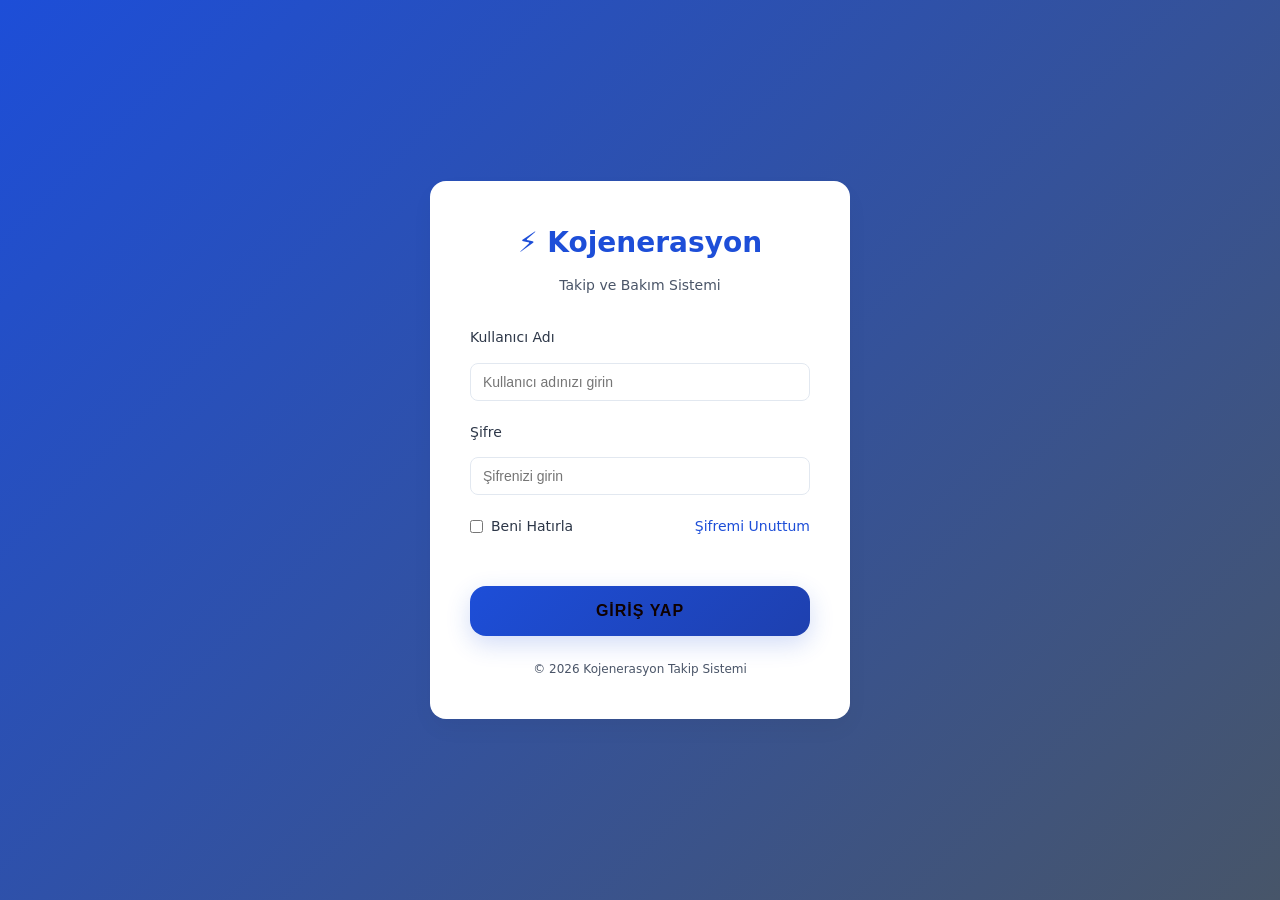
<file: index.html>
<!DOCTYPE html>
<html lang="tr">
<head>
    <meta charset="UTF-8">
    <meta name="viewport" content="width=device-width, initial-scale=1.0">
    <title>Kojenerasyon Takip ve Bakım Sistemi</title>
    <link rel="stylesheet" href="css/style.css">
    <link rel="stylesheet" href="css/hourly-table.css">
    <link rel="stylesheet" href="css/daily-energy.css">
    <link rel="stylesheet" href="css/button-fix.css">
    <link rel="stylesheet" href="css/vardiya.css">
    <link rel="stylesheet" href="css/kojen-motor.css">
    <link rel="stylesheet" href="css/kojen-enerji.css">
    <link rel="stylesheet" href="css/bakim-takip.css">
    <link rel="stylesheet" href="css/buhar.css">
    <link rel="stylesheet" href="css/dashboard-date-selector.css">
    <link rel="stylesheet" href="css/records.css">
    <link rel="icon" type="image/svg+xml" href="favicon.svg">
</head>
<body>
    <!-- Login Container -->
    <div id="login-container" class="login-container">
        <div class="login-box">
            <div class="login-logo">
                <h1>⚡ Kojenerasyon</h1>
                <p>Takip ve Bakım Sistemi</p>
            </div>
            <form id="login-form">
                <div class="form-group">
                    <label for="username">Kullanıcı Adı</label>
                    <input type="text" id="username" placeholder="Kullanıcı adınızı girin" required>
                </div>
                <div class="form-group">
                    <label for="password">Şifre</label>
                    <div class="password-wrapper">
                        <input type="password" id="password" placeholder="Şifrenizi girin" required>
                        <button type="button" class="toggle-password" id="toggle-password">
                            
                        </button>
                    </div>
                </div>
                <div class="form-options">
                    <label class="remember-me">
                        <input type="checkbox" id="remember-me">
                        <span>Beni Hatırla</span>
                    </label>
                    <a href="#" id="forgot-password" class="forgot-link">Şifremi Unuttum</a>
                </div>
                <button type="submit" class="login-btn">Giriş Yap</button>
            </form>
            <div class="login-footer">
                <p>© 2026 Kojenerasyon Takip Sistemi</p>
            </div>
        </div>
        <!-- Şifremi Unuttum Modal -->
        <div id="forgot-modal" class="modal hidden">
            <div class="modal-content">
                <span class="close-modal" id="close-forgot">&times;</span>
                <h3>Şifre Sıfırlama</h3>
                <p>Kullanıcı adınızı girin, kayıtlı e-posta adresinize sıfırlama linki gönderilecektir.</p>
                <div class="form-group">
                    <input type="text" id="forgot-username" placeholder="Kullanıcı adınızı girin">
                </div>
                <div class="form-group">
                    <input type="email" id="forgot-email" placeholder="E-posta adresinizi girin">
                </div>
                <button id="send-reset-btn" class="login-btn">Sıfırlama Linki Gönder</button>
                <div id="forgot-message" class="message"></div>
            </div>
        </div>
    </div>

    <!-- Main App Container (Hidden initially) -->
    <div id="app-container" class="app-container hidden">
        <!-- Sidebar -->
        <aside class="sidebar">
            <div class="sidebar-header">
                <h2>⚡ Kojenerasyon</h2>
                <p id="sidebar-user-greeting">Hoş geldiniz</p>
            </div>
            <nav class="sidebar-nav">
                <a href="#" class="nav-item active" data-page="dashboard">
                    <span class="nav-icon">📊</span>
                    <span>Ana Sayfa</span>
                </a>
                <a href="#" class="nav-item" data-page="saatlik">
                    <span class="nav-icon">⚡</span>
                    <span>Saatlik Aktif ve Reaktif</span>
                </a>
                <a href="#" class="nav-item" data-page="gunluk-enerji">
                    <span class="nav-icon">📊</span>
                    <span>Günlük Enerji Verileri</span>
                </a>
                <a href="#" class="nav-item" data-page="vardiya">
                    <span class="nav-icon">🕐</span>
                    <span>Vardiya Takibi</span>
                </a>
                <a href="#" class="nav-item" data-page="kojen-motor">
                    <span class="nav-icon">⚙️</span>
                    <span>Kojen Motor Verileri</span>
                </a>
                <a href="#" class="nav-item" data-page="kojen-enerji">
                    <span class="nav-icon">⚡</span>
                    <span>Kojen Enerji Verileri</span>
                </a>
                <a href="#" class="nav-item" data-page="bakim">
                    <span class="nav-icon">🔧</span>
                    <span>Bakım Takibi</span>
                </a>
                <a href="#" class="nav-item" data-page="ariza">
                    <span class="nav-icon">🛠️</span>
                    <span>Arıza Kayıtları</span>
                </a>
                <a href="#" class="nav-item" data-page="raporlar">
                    <span class="nav-icon">📈</span>
                    <span>Raporlar</span>
                </a>
                <a href="#" class="nav-item" data-page="buhar">
                    <span class="nav-icon">💨</span>
                    <span>Buhar Verileri</span>
                </a>
                <a href="kullanici-yonetimi.html" class="nav-item nav-admin-only">
                    <span class="nav-icon">👥</span>
                    <span>Kullanıcı Yönetimi</span>
                </a>
            </nav>
            <div class="sidebar-footer">
                <button id="logout-btn" class="logout-btn">🚪 Çıkış Yap</button>
            </div>
        </aside>

        <!-- Main Content -->
        <main class="main-content">
            <!-- Dashboard Page -->
            <section id="dashboard-page" class="page active">
                <header class="page-header">
                    <div class="header-left">
                        <div class="main-logo">
                            <h1>⚡ Kojenerasyon</h1>
                            <p>Takip ve Bakım Sistemi</p>
                        </div>
                    </div>
                    <div class="header-center">
                        <span id="current-date"></span>
                    </div>
                    <div class="header-right">
                        <span id="user-info"></span>
                        <button class="refresh-btn" id="refresh-btn" onclick="Dashboard.refreshFromAPI()" aria-label="Verileri yenile" title="Verileri yenile">
                            <span class="refresh-icon">🔄</span>
                            <span class="refresh-text">Yenile</span>
                        </button>
                        <button class="theme-toggle" id="theme-toggle" aria-label="Tema değiştir">
                            <span class="theme-toggle-icon">🌙</span>
                            <span class="theme-toggle-text">Tema</span>
                        </button>
                    </div>
                </header>
                <div class="dashboard-grid">
                    <div class="stat-card">
                        <div class="stat-icon">⚡</div>
                        <div class="stat-info">
                            <h3>Günlük Üretim</h3>
                            <p id="daily-energy">-- MWh</p>
                        </div>
                    </div>
                    <div class="stat-card">
                        <div class="stat-icon">🔧</div>
                        <div class="stat-info">
                            <h3>Bekleyen Bakım</h3>
                            <p id="pending-maintenance">--</p>
                        </div>
                    </div>
                    <div class="stat-card">
                        <div class="stat-icon">🛠️</div>
                        <div class="stat-info">
                            <h3>Aktif Arızalar</h3>
                            <p id="active-faults">--</p>
                        </div>
                    </div>
                    <div class="stat-card">
                        <div class="stat-icon">📊</div>
                        <div class="stat-info">
                            <h3>Sistem Durumu</h3>
                            <p id="system-status">Aktif</p>
                        </div>
                    </div>
                </div>

                <!-- Motor Cards Section -->
                <div class="motor-cards-section" style="margin-top: 30px;">
                    <h2 style="margin-bottom: 20px; color: var(--text-primary);">Motor Durumları</h2>
                    <div class="motor-cards-grid">
                        <!-- GM-1 Card -->
                        <div class="motor-status-card" id="motor-gm1">
                            <div class="motor-status-header gm1">
                                <h3>GM-1</h3>
                            </div>
                            <div class="motor-status-body">
                                <div class="motor-info-row">
                                    <span class="motor-label">Model:</span>
                                    <span class="motor-value">JENBACHER J-620</span>
                                </div>
                                <div class="motor-info-row">
                                    <span class="motor-label">Kapasite:</span>
                                    <span class="motor-value">3450 kWh</span>
                                </div>
                                <div class="motor-info-row">
                                    <span class="motor-label">Toplam Çalışma Saati:</span>
                                    <span class="motor-value" id="gm1-total-hours">-- saat</span>
                                </div>
                                <div class="motor-info-row">
                                    <span class="motor-label">Toplam Üretilen Güç:</span>
                                    <span class="motor-value" id="gm1-total-power">-- MWh</span>
                                </div>
                                <div class="motor-info-row">
                                    <span class="motor-label">Günlük Üretilen Güç:</span>
                                    <span class="motor-value" id="gm1-daily-power">-- kWh</span>
                                </div>
                                <div class="motor-info-row">
                                    <span class="motor-label">Günlük Çalışma Saati:</span>
                                    <span class="motor-value" id="gm1-daily-hours">-- saat</span>
                                </div>
                                <div class="motor-info-row">
                                    <span class="motor-label">Saatlik Ort. Üretim:</span>
                                    <span class="motor-value" id="gm1-hourly-avg">-- kWh/saat</span>
                                </div>
                            </div>
                        </div>

                        <!-- GM-2 Card -->
                        <div class="motor-status-card" id="motor-gm2">
                            <div class="motor-status-header gm2">
                                <h3>GM-2</h3>
                            </div>
                            <div class="motor-status-body">
                                <div class="motor-info-row">
                                    <span class="motor-label">Model:</span>
                                    <span class="motor-value">JENBACHER J-620</span>
                                </div>
                                <div class="motor-info-row">
                                    <span class="motor-label">Kapasite:</span>
                                    <span class="motor-value">3450 kWh</span>
                                </div>
                                <div class="motor-info-row">
                                    <span class="motor-label">Toplam Çalışma Saati:</span>
                                    <span class="motor-value" id="gm2-total-hours">-- saat</span>
                                </div>
                                <div class="motor-info-row">
                                    <span class="motor-label">Toplam Üretilen Güç:</span>
                                    <span class="motor-value" id="gm2-total-power">-- MWh</span>
                                </div>
                                <div class="motor-info-row">
                                    <span class="motor-label">Günlük Üretilen Güç:</span>
                                    <span class="motor-value" id="gm2-daily-power">-- kWh</span>
                                </div>
                                <div class="motor-info-row">
                                    <span class="motor-label">Günlük Çalışma Saati:</span>
                                    <span class="motor-value" id="gm2-daily-hours">-- saat</span>
                                </div>
                                <div class="motor-info-row">
                                    <span class="motor-label">Saatlik Ort. Üretim:</span>
                                    <span class="motor-value" id="gm2-hourly-avg">-- kWh/saat</span>
                                </div>
                            </div>
                        </div>

                        <!-- GM-3 Card -->
                        <div class="motor-status-card" id="motor-gm3">
                            <div class="motor-status-header gm3">
                                <h3>GM-3</h3>
                            </div>
                            <div class="motor-status-body">
                                <div class="motor-info-row">
                                    <span class="motor-label">Model:</span>
                                    <span class="motor-value">JENBACHER J-620</span>
                                </div>
                                <div class="motor-info-row">
                                    <span class="motor-label">Kapasite:</span>
                                    <span class="motor-value">3250 kWh</span>
                                </div>
                                <div class="motor-info-row">
                                    <span class="motor-label">Toplam Çalışma Saati:</span>
                                    <span class="motor-value" id="gm3-total-hours">-- saat</span>
                                </div>
                                <div class="motor-info-row">
                                    <span class="motor-label">Toplam Üretilen Güç:</span>
                                    <span class="motor-value" id="gm3-total-power">-- MWh</span>
                                </div>
                                <div class="motor-info-row">
                                    <span class="motor-label">Günlük Üretilen Güç:</span>
                                    <span class="motor-value" id="gm3-daily-power">-- kWh</span>
                                </div>
                                <div class="motor-info-row">
                                    <span class="motor-label">Günlük Çalışma Saati:</span>
                                    <span class="motor-value" id="gm3-daily-hours">-- saat</span>
                                </div>
                                <div class="motor-info-row">
                                    <span class="motor-label">Saatlik Ort. Üretim:</span>
                                    <span class="motor-value" id="gm3-hourly-avg">-- kWh/saat</span>
                                </div>
                            </div>
                        </div>
                    </div>
                </div>
            </section>

            <!-- Saatlik Aktif ve Reaktif Page -->
            <section id="saatlik-page" class="page">
                <header class="page-header">
                    <h1>Saatlik Aktif ve Reaktif</h1>
                </header>
                
                <div class="content-grid">
                    <!-- ÜST KONTROLLER -->
                    <div class="form-section">
                        <div class="control-panel">
                            <div class="form-row">
                                <div class="form-group">
                                    <label>Tarih</label>
                                    <input type="date" id="hourly-date" required>
                                </div>
                                <div class="form-group">
                                    <label>Vardiya</label>
                                    <select id="hourly-shift" required>
                                        <option value="gece">Gece Vardiyası (00:00-08:00)</option>
                                        <option value="gunduz">Gündüz Vardiyası (08:00-16:00)</option>
                                        <option value="aksam">Akşam Vardiyası (16:00-24:00)</option>
                                    </select>
                                </div>
                            </div>
                            <!-- Vardiya formunun başına ekleyin -->
<div id="vardiya-duplicate-warning" class="duplicate-warning" style="display: none;"></div>
                            <div class="button-group">
                                <button id="load-shift-btn" class="btn-primary">
                                    <span class="btn-icon">📥</span>
                                    Vardiyayı Yükle
                                </button>
                                <button id="save-all-btn" class="btn-success" style="display: none;">
                                    <span class="btn-icon">💾</span>
                                    Tümünü Kaydet
                                </button>
                                <button id="clear-btn" class="btn-secondary">
                                    <span class="btn-icon">🗑️</span>
                                    Temizle
                                </button>
                            </div>
                        </div>
                    </div>

                    <!-- VARDİYA TABLOSU -->
                    <div class="table-section">
                        <div class="table-header">
                            <h3 id="shift-title">Gece Vardiyası Verileri</h3>
                            <div class="table-actions">
                                <span class="shift-time" id="shift-time">00:00 - 08:00</span>
                                <span class="record-count" id="record-count">0/8 kayıt</span>
                            </div>
                        </div>
                        
                        <div class="table-responsive">
                            <table class="data-table" id="hourly-table">
                                <thead>
                                    <tr>
                                        <th width="15%">Saat</th>
                                        <th width="25%">Aktif Enerji (MWh)</th>
                                        <th width="25%">Reaktif Enerji (kVArh)</th>
                                        <th width="15%">Durum</th>
                                        <th width="20%">İşlem</th>
                                    </tr>
                                </thead>
                                <tbody id="hourly-table-body">
                                    <!-- JavaScript ile doldurulacak -->
                                    <tr class="empty-row">
                                        <td colspan="4">
                                            <div class="empty-state">
                                                <span class="empty-icon">📊</span>
                                                <p>Vardiya yüklemek için "Vardiyayı Yükle" butonuna tıklayın</p>
                                            </div>
                                        </td>
                                    </tr>
                                </tbody>
                            </table>
                        </div>
                        
                        <!-- TOPLAMLAR -->
                        <div class="summary-panel">
                            <div class="summary-item">
                                <span class="summary-label">Vardiya Aktif Toplam:</span>
                                <span class="summary-value" id="shift-aktif-total">0.000 MWh</span>
                            </div>
                            <div class="summary-item">
                                <span class="summary-label">Vardiya Reaktif Toplam:</span>
                                <span class="summary-value" id="shift-reaktif-total">0.000 kVArh</span>
                            </div>
                            <div class="summary-item">
                                <span class="summary-label">Günlük Aktif Toplam:</span>
                                <span class="summary-value" id="daily-aktif-total">0.000 MWh</span>
                            </div>
                        </div>
                    </div>

                    <!-- HIZLI GİRİŞ PANELİ -->
                    <div class="quick-entry-section">
                        <h4>Hızlı Giriş</h4>
                        <div class="quick-form">
                            <div class="form-row">
                                <div class="form-group">
                                    <label>Saat</label>
                                    <select id="quick-hour">
                                        <!-- Dinamik olarak doldurulacak -->
                                    </select>
                                </div>
                                <div class="form-group">
                                    <label>Aktif (MWh)</label>
                                    <input type="number" id="quick-aktif" step="0.001" placeholder="0.000">
                                </div>
                                <div class="form-group">
                                    <label>Reaktif (kVArh)</label>
                                    <input type="number" id="quick-reaktif" step="0.001" placeholder="0.000">
                                </div>
                            </div>
                            <button id="quick-save-btn" class="btn-primary">Hızlı Kaydet</button>
                        </div>
                    </div>
                </div>
            </section>

            <!-- Günlük Enerji Verileri Page -->
            <section id="gunluk-enerji-page" class="page">
                <div class="daily-energy-container">
                    <header class="daily-energy-header">
                        <h1>
                            <span class="header-icon">📈</span>
                            Günlük Enerji Verileri
                        </h1>
                        <p class="header-subtitle">Kojenerasyon sisteminin günlük enerji üretim ve tüketim verilerini kaydedin</p>
                    </header>
                    
                    <div class="daily-energy-form-card">
                        <form id="daily-energy-form">
                            <!-- Date Section -->
                            <div class="date-section">
                                <div class="form-group">
                                    <label for="daily-date">📅 Tarih</label>
                                    <input type="date" id="daily-date" required>
                                </div>
                            </div>
                            
                            <!-- Energy Grid -->
                            <div class="energy-grid">
                                <!-- Yağ Seviyesi -->
                                <div class="energy-input-group system">
                                    <div class="input-header">
                                        <label class="input-label">
                                            <span class="input-icon">🛢️</span>
                                            Yağ Seviyesi
                                        </label>
                                        <span class="input-unit">L</span>
                                    </div>
                                    <input type="number" id="yag-seviyesi" class="energy-input" min="0" step="0.1" placeholder="0.0">
                                </div>
                                
                                <!-- Kuplaj -->
                                <div class="energy-input-group system">
                                    <div class="input-header">
                                        <label class="input-label">
                                            <span class="input-icon">⚙️</span>
                                            Kuplaj
                                        </label>
                                        <span class="input-unit">MW</span>
                                    </div>
                                    <input type="number" id="kuplaj" class="energy-input" min="0" step="0.1" placeholder="0.0">
                                </div>
                                
                                <!-- GM-1 -->
                                <div class="energy-input-group motor-gm1">
                                    <div class="input-header">
                                        <label class="input-label">
                                            <span class="input-icon">🔵</span>
                                            GM-1
                                        </label>
                                        <span class="input-unit">MW</span>
                                    </div>
                                    <input type="number" id="gm-1" class="energy-input" min="0" step="0.1" placeholder="0.0">
                                </div>
                                
                                <!-- GM-2 -->
                                <div class="energy-input-group motor-gm2">
                                    <div class="input-header">
                                        <label class="input-label">
                                            <span class="input-icon">🟢</span>
                                            GM-2
                                        </label>
                                        <span class="input-unit">MW</span>
                                    </div>
                                    <input type="number" id="gm-2" class="energy-input" min="0" step="0.1" placeholder="0.0">
                                </div>
                                
                                <!-- GM-3 -->
                                <div class="energy-input-group motor-gm3">
                                    <div class="input-header">
                                        <label class="input-label">
                                            <span class="input-icon">🟡</span>
                                            GM-3
                                        </label>
                                        <span class="input-unit">MW</span>
                                    </div>
                                    <input type="number" id="gm-3" class="energy-input" min="0" step="0.1" placeholder="0.0">
                                </div>
                                
                                <!-- İç İhtiyaç -->
                                <div class="energy-input-group system">
                                    <div class="input-header">
                                        <label class="input-label">
                                            <span class="input-icon">🏠</span>
                                            İç İhtiyaç
                                        </label>
                                        <span class="input-unit">MW</span>
                                    </div>
                                    <input type="number" id="ic-ihtiyac" class="energy-input" min="0" step="0.1" placeholder="0.0">
                                </div>
                                
                                <!-- 1. Redresör -->
                                <div class="energy-input-group redresor">
                                    <div class="input-header">
                                        <label class="input-label">
                                            <span class="input-icon">🔴</span>
                                            1. Redresör
                                        </label>
                                        <span class="input-unit">MW</span>
                                    </div>
                                    <input type="number" id="redresor-1" class="energy-input" min="0" step="0.1" placeholder="0.0">
                                    <small style="color: var(--text-secondary); font-size: 12px; margin-top: 4px; display: block;">116-117</small>
                                </div>
                                
                                <!-- 2. Redresör -->
                                <div class="energy-input-group redresor">
                                    <div class="input-header">
                                        <label class="input-label">
                                            <span class="input-icon">🔴</span>
                                            2. Redresör
                                        </label>
                                        <span class="input-unit">MW</span>
                                    </div>
                                    <input type="number" id="redresor-2" class="energy-input" min="0" step="0.1" placeholder="0.0">
                                    <small style="color: var(--text-secondary); font-size: 12px; margin-top: 4px; display: block;">119-121</small>
                                </div>
                                
                                <!-- Kojen İç İhtiyaç -->
                                <div class="energy-input-group system">
                                    <div class="input-header">
                                        <label class="input-label">
                                            <span class="input-icon">⚡</span>
                                            Kojen İç İhtiyaç
                                        </label>
                                        <span class="input-unit">kW</span>
                                    </div>
                                    <input type="number" id="kojen-ic-ihtiyac" class="energy-input" min="0" step="0.1" placeholder="0.0">
                                </div>
                                
                                <!-- Servis Trafosu -->
                                <div class="energy-input-group system">
                                    <div class="input-header">
                                        <label class="input-label">
                                            <span class="input-icon">🔌</span>
                                            Servis Trafosu
                                        </label>
                                        <span class="input-unit">MW</span>
                                    </div>
                                    <input type="number" id="servis-trafosi" class="energy-input" min="0" step="0.1" placeholder="0.0">
                                </div>
                            </div>
                            
                            <!-- Action Buttons -->
                            <div class="form-actions">
                                <button type="button" class="btn-reset" id="reset-daily-form">
                                    <span>🔄</span>
                                    Temizle
                                </button>
                                <button type="button" class="btn-save" id="save-daily-btn">
                                    <span>💾</span>
                                    Kaydet
                                </button>
                            </div>
                        </form>
                    </div>
                </div>

                <!-- Google Sheets Kayıtları Tablosu -->
                <div class="records-section" style="margin-top: 30px;">
                    <div class="section-header">
                        <h2>📋 Google Sheets Kayıtları</h2>
                        <p>Tüm günlük enerji kayıtlarınızı görüntüleyin</p>
                    </div>

                    <!-- Kayıt Yükleme Butonu -->
                    <div class="records-controls">
                        <button id="load-records-btn" class="btn-primary">
                            <span>🔄</span>
                            Kayıtları Yükle
                        </button>
                        
                        <!-- Satır Sayısı Seçimi -->
                        <div class="row-selector">
                            <label for="row-count">Satır Sayısı:</label>
                            <select id="row-count">
                                <option value="10">10</option>
                                <option value="20" selected>20</option>
                                <option value="50">50</option>
                            </select>
                        </div>
                        
                        <div class="records-info">
                            <span id="total-records">Toplam: 0 kayıt</span>
                        </div>
                    </div>

                    <!-- Tablo -->
                    <div class="table-container">
                        <table id="records-table" class="data-table">
                            <thead>
                                <tr>
                                    <th>Tarih</th>
                                    <th>Yağ Seviyesi (L)</th>
                                    <th>Kuplaj</th>
                                    <th>GM-1</th>
                                    <th>GM-2</th>
                                    <th>GM-3</th>
                                    <th>İç İhtiyaç</th>
                                    <th>Redresör 1</th>
                                    <th>Redresör 2</th>
                                    <th>Kojen İç İhtiyaç</th>
                                    <th>Servis Trafo</th>
                                    <th>Kaydeden</th>
                                    <th>Kayıt Tarihi</th>
                                    <th>Düzenleyen</th>
                                    <th>Düzenleme Tarihi</th>
                                    <th>Düzenlenen Değerler</th>
                                </tr>
                            </thead>
                            <tbody id="records-tbody">
                                <tr>
                                    <td colspan="17" class="no-data">Kayıt yüklemek için "Kayıtları Yükle" butonuna tıklayın</td>
                                </tr>
                            </tbody>
                        </table>
                    </div>

                    <!-- Sayfalama -->
                    <div class="pagination-container">
                        <div class="pagination" id="pagination">
                            <!-- Sayfalama butonları JS ile oluşturulacak -->
                        </div>
                    </div>
                </div>
            </section>

            
            <!-- Vardiya Takibi Page -->
            <section id="vardiya-page" class="page">
                <div class="page-header">
                    <div class="header-left">
                        <div class="main-logo">
                            <h1>⏰ Vardiya Takibi</h1>
                            <p>Vardiya kayıtlarınızı güvenle saklayın</p>
                        </div>
                    </div>
                    <div class="header-center">
                        <div class="current-status">
                            <span class="status-badge active" id="current-vardiya-status">
                                ● Aktif Vardiya: <span id="current-shift-name">Yükleniyor...</span>
                            </span>
                        </div>
                    </div>
                    <div class="header-right">
                        <div class="header-actions">
                            <div id="user-info">Kullanıcı: <span id="username">Admin</span></div>
                        </div>
                    </div>
                </div>

                <div class="content-grid">
                    <!-- Sol Panel - Vardiya Formu -->
                    <div class="form-section">
                        <div class="section-header">
                            <h3>📋 Yeni Vardiya Kaydı</h3>
                            <p class="section-subtitle">Tüm alanları doldurarak vardiya kaydınızı oluşturun</p>
                        </div>
                        
                        <form id="vardiya-form" class="vardiya-form" novalidate>
                            <!-- Otomatik Tarih ve Vardiya -->
                            <div class="form-group auto-fill-section">
                                <div class="auto-fill-row">
                                    <div class="auto-fill-item">
                                        <label class="auto-fill-label">
                                            📅 Otomatik Tarih
                                        </label>
                                        <div class="auto-fill-value" id="auto-date">
                                            <input type="date" id="vardiya-tarih" class="auto-filled-input" readonly>
                                            <button type="button" class="btn-change-date" id="change-date-btn">
                                                ✏️ Değiştir
                                            </button>
                                        </div>
                                    </div>
                                    <div class="auto-fill-item">
                                        <label class="auto-fill-label">
                                            🕐 Vardiya
                                        </label>
                                        <div class="auto-fill-value" id="auto-shift">
                                            <select id="vardiya-tipi" class="auto-filled-select">
                                                <option value="gece">Gece (00:00 - 08:00)</option>
                                                <option value="gunduz">Gündüz (08:00 - 16:00)</option>
                                                <option value="aksam">Akşam (16:00 - 24:00)</option>
                                            </select>
                                            <div class="shift-info">
                                                <span class="shift-time" id="shift-hours">00:00 - 08:00</span>
                                            </div>
                                        </div>
                                    </div>
                                </div>
                            </div>

                            <!-- Yardımcı Vardıya Seçimi (Sadece Gündüz) -->
                            <div class="form-group yardimci-section" id="yardimci-section">
                                <label class="form-label">
                                    👥 Yardımcı Vardıya
                                    <span class="label-note">(Sadece Gündüz vardiyası için)</span>
                                </label>
                                <div class="yardimci-options">
                                    <label class="radio-option">
                                        <input type="radio" name="yardimci" value="var" id="yardimci-var">
                                        <span class="radio-checkmark"></span>
                                        <span class="radio-label">
                                            ✅ Var
                                            <small class="option-desc">Ek vardıya personeli mevcut</small>
                                        </span>
                                    </label>
                                    <label class="radio-option">
                                        <input type="radio" name="yardimci" value="yok" id="yardimci-yok" checked>
                                        <span class="radio-checkmark"></span>
                                        <span class="radio-label">
                                            ❌ Yok
                                            <small class="option-desc">Sadece bir personel</small>
                                        </span>
                                    </label>
                                </div>
                                <div class="yardimci-personel-group" id="yardimci-personel-group" style="display: none;">
                                    <label class="form-label">
                                        👤 Yardımcı Personel
                                    </label>
                                    <select id="yardimci-personel" name="yardimci-personel" class="form-select">
                                        <option value="">Yardımcı personel seçiniz...</option>
                                        <!-- Operatörler JavaScript ile doldurulacak -->
                                    </select>
                                </div>
                            </div>

                            <!-- Vardiya Personeli -->
                            <div class="form-group">
                                <label class="form-label">
                                    👔 Vardiya Personeli
                                </label>
                                <select id="vardiya-personeli" name="vardiya-personeli" class="form-select" required>
                                    <option value="">Personel seçiniz...</option>
                                    <!-- Operatörler JavaScript ile doldurulacak -->
                                </select>
                            </div>

                            <!-- Vardıyada Yapılan İşler -->
                            <div class="form-group">
                                <label class="form-label">
                                    📝 Vardıyada Yapılan İşler
                                </label>
                                <div class="isler-checklist">
                                    <div class="checklist-item">
                                        <input type="checkbox" id="is-normal">
                                        <label for="is-normal" class="checklist-label">
                                            ✅ <span class="checklist-text">Vardıyada herhangi bir sorun yaşanmamıştır</span>
                                        </label>
                                    </div>
                                    <div class="checklist-item">
                                        <input type="checkbox" id="is-bakim">
                                        <label for="is-bakim" class="checklist-label">
                                            🔧 <span class="checklist-text">Rutin bakım yapıldı</span>
                                        </label>
                                    </div>
                                    <div class="checklist-item">
                                        <input type="checkbox" id="is-ariza">
                                        <label for="is-ariza" class="checklist-label">
                                            ⚠️ <span class="checklist-text">Arıza tespit edildi</span>
                                        </label>
                                    </div>
                                    <div class="checklist-item">
                                        <input type="checkbox" id="is-temizlik">
                                        <label for="is-temizlik" class="checklist-label">
                                            🧹 <span class="checklist-text">Temizlik yapıldı</span>
                                        </label>
                                    </div>
                                    <div class="checklist-item">
                                        <input type="checkbox" id="is-diger">
                                        <label for="is-diger" class="checklist-label">
                                            ⋯ <span class="checklist-text">Diğer işlemler</span>
                                        </label>
                                    </div>
                                </div>
                            </div>

                            <!-- Ek Notlar -->
                            <div class="form-group">
                                <label class="form-label">
                                    📋 Ek Notlar ve Uyarılar
                                </label>
                                <div class="notes-container">
                                    <textarea id="vardiya-notlar" 
                                              class="notes-textarea"
                                              placeholder="Vardıyada yaşanan önemli durumları, uyarıları veya ek bilgileri buraya yazın..."
                                              rows="4"></textarea>
                                    <div class="notes-footer">
                                        <div class="char-count">
                                            <span id="char-counter">0</span>/500 karakter
                                        </div>
                                        <button type="button" class="btn-add-template" id="add-template-btn">
                                            ➕ Şablon Ekle
                                        </button>
                                    </div>
                                </div>
                            </div>

                            <!-- Uyarı Mesajı -->
                            <div class="warning-box" id="warning-box">
                                <div class="warning-header">
                                    ⚠️ <h4>Önemli Uyarı</h4>
                                </div>
                                <p class="warning-text">
                                    Lütfen vardıya sonunda tüm işlemlerin doğru şekilde kaydedildiğinden emin olun. 
                                    Eksik veya hatalı kayıtlar sistem güvenliğini etkileyebilir.
                                </p>
                            </div>

                            <!-- Kaydet Butonu -->
                            <div class="form-actions">
                                <button type="submit" class="btn-primary vardiya-save-btn" id="save-vardiya-btn">
                                    💾 <span class="btn-text">Vardiyayı Kaydet</span>
                                    <span class="btn-loading" id="save-loading">
                                        🔄 Kaydediliyor...
                                    </span>
                                </button>
                                <button type="button" class="btn-secondary" id="reset-form-btn">
                                    🔄 Formu Temizle
                                </button>
</section>

            <!-- Kojen Motor Verileri Page -->
            <section id="kojen-motor-page" class="page">
                <header class="page-header">
                    <div class="header-left">
                        <h1>⚙️ Kojen Motor Verileri</h1>
                        <div class="date-input-group">
                            <label for="kojen-motor-date">Tarih:</label>
                            <input type="date" id="kojen-motor-date" name="kojen-motor-date" required>
                        </div>
                    </div>
                    <div class="header-right">
                        <div class="date-time-info">
                            <span id="kojen-motor-datetime"></span>
                        </div>
                        <div class="header-actions">
                            <button id="save-kojen-btn" class="btn-primary">💾 Kaydet</button>
                            <button id="clear-kojen-btn" class="btn-secondary">🔄 Temizle</button>
                        </div>
                    </div>
                </header>
                <div class="content-grid">
                    <div class="form-section">
                        <div class="kojen-table-container">
                            <div class="kojen-table-header">
                                <div class="kojen-table-row">
                                    <div class="kojen-table-cell header-cell sticky-col">SAAT</div>
                                    <div class="kojen-table-cell header-cell">JEN. YATAK SICAKLIĞI (DE)</div>
                                    <div class="kojen-table-cell header-cell">JEN. YATAK SICAKLIĞI (NDE)</div>
                                    <div class="kojen-table-cell header-cell">SOĞUTMA SUYU SICAKLIĞI</div>
                                    <div class="kojen-table-cell header-cell">SOĞUTMA SUYU BASINCI</div>
                                    <div class="kojen-table-cell header-cell">YAĞ SICAKLIĞI</div>
                                    <div class="kojen-table-cell header-cell">YAĞ BASINCI</div>
                                    <div class="kojen-table-cell header-cell">ŞARJ SICAKLIĞI</div>
                                    <div class="kojen-table-cell header-cell">ŞARJ BASINCI</div>
                                    <div class="kojen-table-cell header-cell">GAZ REGÜLATÖRÜ λ</div>
                                    <div class="kojen-table-cell header-cell">MAKİNE DAİRESİ SICAKLIĞI</div>
                                    <div class="kojen-table-cell header-cell">KARTER BASINCI</div>
                                    <div class="kojen-table-cell header-cell">ÖN KAMARA FARK BASINCI</div>
                                    <div class="kojen-table-cell header-cell">SARGI SICAKLIĞI -1-</div>
                                    <div class="kojen-table-cell header-cell">SARGI SICAKLIĞI -2-</div>
                                    <div class="kojen-table-cell header-cell">SARGI SICAKLIĞI -3-</div>
                                </div>
                            </div>
                            <div class="kojen-table-body" id="kojen-table-body">
                                <!-- JavaScript tarafından doldurulacak -->
                            </div>
                        </div>
                    </div>
                </div>
            </section>

            <!-- Kojen Enerji Verileri Page -->
            <section id="kojen-enerji-page" class="page">
                <header class="page-header">
                    <div class="header-left">
                        <h1>⚡ Kojen Enerji Verileri</h1>
                        <div class="date-input-group">
                            <label for="kojen-enerji-date">Tarih:</label>
                            <input type="date" id="kojen-enerji-date" name="kojen-enerji-date" required>
                        </div>
                    </div>
                    <div class="header-right">
                        <div class="date-time-info">
                            <span id="kojen-enerji-datetime"></span>
                        </div>
                        <div class="header-actions">
                            <button id="save-kojen-enerji-btn" class="btn-primary">💾 Kaydet</button>
                            <button id="clear-kojen-enerji-btn" class="btn-secondary">🔄 Temizle</button>
                        </div>
                    </div>
                </header>
                <div class="content-grid">
                    <div class="form-section">
                        <div class="kojen-enerji-table-container">
                            <div class="kojen-enerji-table-header">
                                <div class="kojen-enerji-table-row">
                                    <div class="kojen-enerji-table-cell header-cell sticky-col">SAAT</div>
                                    <div class="kojen-enerji-table-cell header-cell">L1-L2 AYDEM VOLTAJI</div>
                                    <div class="kojen-enerji-table-cell header-cell">(P) AKTİF GÜÇ</div>
                                    <div class="kojen-enerji-table-cell header-cell">(Q) REAKTİF GÜÇ</div>
                                    <div class="kojen-enerji-table-cell header-cell">Cos φ</div>
                                    <div class="kojen-enerji-table-cell header-cell">ORT.AKIM</div>
                                    <div class="kojen-enerji-table-cell header-cell">ORT.GERİLİM</div>
                                    <div class="kojen-enerji-table-cell header-cell">NÖTR AKIMI (LN)</div>
                                    <div class="kojen-enerji-table-cell header-cell">TAHRİK GERİLİMİ (UE)</div>
                                    <div class="kojen-enerji-table-cell header-cell">TOPLAM AKTİF ENERJİ</div>
                                    <div class="kojen-enerji-table-cell header-cell">ÇALIŞMA SAATİ</div>
                                    <div class="kojen-enerji-table-cell header-cell">KALKIŞ SAYISI</div>
                                </div>
                            </div>
                            <div class="kojen-enerji-table-body" id="kojen-enerji-table-body">
                                <!-- JavaScript tarafından doldurulacak -->
                            </div>
                        </div>
                    </div>
                </div>
            </section>

            <!-- Bakım Takibi Page -->
            <section id="bakim-page" class="page">
                <header class="page-header">
                    <h1>🔧 Bakım Takibi</h1>
                    <div class="header-actions">
                        <div class="admin-badge">
                            <span class="admin-icon">👤</span>
                            <span>Admin Girişi</span>
                        </div>
                    </div>
                </header>
                <div class="content-grid">
                    <div class="maintenance-cards">
                        <!-- Periyodik Bakım Kartı -->
                        <div class="maintenance-card periodik-card">
                            <div class="card-header">
                                <div class="card-icon">
                                    <span class="icon-rotate">🔄</span>
                                </div>
                                <h2>Periyodik Bakım</h2>
                                <div class="card-badge">Otomatik</div>
                            </div>
                            <div class="card-content">
                                <p class="card-description">
                                    Planlı periyodik bakımları yönetin. Motorların düzenli bakım takvimini oluşturun ve takip edin.
                                </p>
                                <div class="card-stats">
                                    <div class="stat-item">
                                        <span class="stat-number" id="periodik-count">0</span>
                                        <span class="stat-label">Planlı Bakım</span>
                                    </div>
                                    <div class="stat-item">
                                        <span class="stat-number" id="periodik-completed">0</span>
                                        <span class="stat-label">Tamamlanan</span>
                                    </div>
                                </div>
                            </div>
                            <div class="card-footer">
                                <button class="btn-maintenance btn-periodik" onclick="BakimTakibi.openPeriodik()">
                                    <span class="btn-icon">📅</span>
                                    <span>Yönet</span>
                                </button>
                            </div>
                        </div>

                        <!-- Normal Bakım Kartı -->
                        <div class="maintenance-card normal-card">
                            <div class="card-header">
                                <div class="card-icon">
                                    <span class="icon-wrench">🔧</span>
                                </div>
                                <h2>Normal Bakım</h2>
                                <div class="card-badge">Manuel</div>
                            </div>
                            <div class="card-content">
                                <p class="card-description">
                                    Gerekli olan normal bakım işlemlerini kaydedin ve takip edin. Motor durumu ve bakım geçmişi.
                                </p>
                                <div class="card-stats">
                                    <div class="stat-item">
                                        <span class="stat-number" id="normal-count">0</span>
                                        <span class="stat-label">Aktif Bakım</span>
                                    </div>
                                    <div class="stat-item">
                                        <span class="stat-number" id="normal-pending">0</span>
                                        <span class="stat-label">Bekleyen</span>
                                    </div>
                                </div>
                            </div>
                            <div class="card-footer">
                                <button class="btn-maintenance btn-normal" onclick="BakimTakibi.openNormal()">
                                    <span class="btn-icon">🔧</span>
                                    <span>Yönet</span>
                                </button>
                            </div>
                        </div>

                        <!-- Arıza Bakım Kartı -->
                        <div class="maintenance-card ariza-card">
                            <div class="card-header">
                                <div class="card-icon">
                                    <span class="icon-warning">⚠️</span>
                                </div>
                                <h2>Arıza Bakım</h2>
                                <div class="card-badge badge-urgent">Acil</div>
                            </div>
                            <div class="card-content">
                                <p class="card-description">
                                    Acil arıza durumlarını kaydedin ve çözüm süreçlerini takip edin. Arıza analizi ve raporlama.
                                </p>
                                <div class="card-stats">
                                    <div class="stat-item">
                                        <span class="stat-number" id="ariza-count">0</span>
                                        <span class="stat-label">Aktif Arıza</span>
                                    </div>
                                    <div class="stat-item">
                                        <span class="stat-number" id="ariza-resolved">0</span>
                                        <span class="stat-label">Çözülen</span>
                                    </div>
                                </div>
                            </div>
                            <div class="card-footer">
                                <button class="btn-maintenance btn-ariza" onclick="BakimTakibi.openAriza()">
                                    <span class="btn-icon">🚨</span>
                                    <span>Yönet</span>
                                </button>
                            </div>
                        </div>
                    </div>

                    <!-- Admin Yetki Kontrolü -->
                    <div class="admin-check" id="admin-check" style="display: none;">
                        <div class="admin-lock">
                            <span class="lock-icon">🔒</span>
                            <h3>Yetki Gerekiyor</h3>
                            <p>Bu sayfaya sadece admin seviyesindeki kullanıcılar erişebilir.</p>
                            <button class="btn-admin-login" onclick="BakimTakibi.checkAdmin()">
                                <span class="btn-icon">🔑</span>
                                <span>Admin Girişi</span>
                            </button>
                        </div>
                    </div>
                </div>
            </section>

            <!-- Arıza Kayıtları Page -->
            <section id="ariza-page" class="page">
                <header class="page-header">
                    <h1>Arıza Kayıtları İzleme</h1>
                    <div class="header-actions">
                        <button id="export-excel-btn" class="btn-secondary" onclick="ArizaRaporlama.exportExcel()">
                            <span class="btn-icon">📊</span>
                            <span>Excel'e Aktar</span>
                        </button>
                        <button id="export-pdf-btn" class="btn-secondary" onclick="ArizaRaporlama.exportPDF()">
                            <span class="btn-icon">📄</span>
                            <span>PDF'e Aktar</span>
                        </button>
                    </div>
                </header>
                <div class="content-grid">
                    <div class="form-section">
                        <h3>Arıza Kayıt Çekme Formu</h3>
                        <form id="ariza-form" novalidate>
                            <div class="form-row">
                                <div class="form-group">
                                    <label>Başlangıç Tarihi</label>
                                    <input type="date" id="ariza-baslangic-tarih" name="ariza-baslangic-tarih" required>
                                </div>
                                <div class="form-group">
                                    <label>Bitiş Tarihi</label>
                                    <input type="date" id="ariza-bitis-tarih" name="ariza-bitis-tarih" required>
                                </div>
                            </div>
                            <div class="form-row">
                                <div class="form-group">
                                    <label>Motor</label>
                                    <select id="ariza-motor" name="ariza-motor" required>
                                        <option value="">Seçiniz</option>
                                        <option value="GM1">GM1 - JENBACH 1</option>
                                        <option value="GM2">GM2 - JENBACH 2</option>
                                        <option value="GM3">GM3 - JENBACH 3</option>
                                        <option value="hepsi">Tüm Motorlar</option>
                                    </select>
                                </div>
                                <div class="form-group">
                                    <label>Arıza Türü</label>
                                    <select id="ariza-turu" name="ariza-turu" required>
                                        <option value="">Tümü</option>
                                        <option value="periyodik">Periyodik Bakım Arızası</option>
                                        <option value="normal">Normal Bakım Arızası</option>
                                        <option value="ariza">Arıza</option>
                                    </select>
                                </div>
                            </div>
                            <div class="form-row">
                                <div class="form-group">
                                    <label>Öncelik</label>
                                    <select id="ariza-oncelik" name="ariza-oncelik" required>
                                        <option value="">Tümü</option>
                                        <option value="dusuk">Düşük</option>
                                        <option value="orta">Orta</option>
                                        <option value="yuksek">Yüksek</option>
                                        <option value="acil">Acil</option>
                                    </select>
                                </div>
                                <div class="form-group">
                                    <label>Durum</label>
                                    <select id="ariza-durum" name="ariza-durum" required>
                                        <option value="">Tümü</option>
                                        <option value="aktif">Aktif</option>
                                        <option value="cozuldu">Çözüldü</option>
                                    </select>
                                </div>
                            </div>
                            <button type="submit" class="btn-primary">Kayıtları Getir</button>
                        </form>
                    </div>
                    <div class="list-section">
                        <div class="section-header">
                            <h3>Arıza Kayıtları</h3>
                            <div class="header-actions">
                                <div class="record-count">
                                    <span id="ariza-count">0</span> kayıt bulundu
                                </div>
                                <button id="clear-filters-btn" class="btn-small" onclick="ArizaRaporlama.clearFilters()">
                                    <span>Filtreleri Temizle</span>
                                    <span>PDF'e Aktar</span>
                                </button>
                            </div>
                        </div>
                        <div id="ariza-list" class="data-list"></div>
                    </div>
                </div>
            </section>

            <!-- Raporlar Page -->
            <section id="raporlar-page" class="page">
                <header class="page-header">
                    <h1>Raporlar</h1>
                    <div class="header-actions">
                        <input type="month" id="report-month">
                        <button id="generate-report-btn" class="btn-primary">Kaydet</button>
                    </div>
                </header>
                <div class="content-grid">
                    <div id="report-container" class="report-container">
                        <p>Rapor oluşturmak için tarih seçin ve "Rapor Oluştur" butonuna tıklayın.</p>
                    </div>
                </div>
            </section>

            <!-- Buhar Verileri Page -->
            <section id="buhar-page" class="page">
                <header class="page-header">
                    <h1>💨 Buhar Verileri</h1>
                </header>
                <div class="content-grid">
                    <div class="form-section">
                        <div class="steam-form-container">
                            <div class="form-header">
                                <h3>Buhar Veri Girişi</h3>
                                <div class="date-time-info">
                                    <span id="current-datetime"></span>
                                </div>
                            </div>
                            <form id="steam-form">
                                <div class="form-row">
                                    <div class="form-group">
                                        <label for="steam-date">Tarih</label>
                                        <input type="date" id="steam-date" name="steam-date" required>
                                    </div>
                                    <div class="form-group">
                                        <label for="steam-time">Saat</label>
                                        <input type="time" id="steam-time" name="steam-time" min="00:00" max="23:59" required>
                                    </div>
                                    <div class="form-group">
                                        <label for="steam-amount">Buhar Miktarı (ton)</label>
                                        <input type="number" id="steam-amount" name="steam-amount" step="0.1" min="0" placeholder="0.0" required>
                                    </div>
                                </div>
                                <div class="form-row">
                                    <div class="form-group full-width">
                                        <label for="steam-notes">Notlar</label>
                                        <textarea id="steam-notes" name="steam-notes" rows="3" placeholder="Eklemek istediğiniz notları buraya yazın..."></textarea>
                                    </div>
                                </div>
                                <div class="form-actions">
                                    <button type="submit" class="btn-primary btn-full-width">
                                        <span>💾</span>
                                        <span>Veriyi Kaydet</span>
                                    </button>
                                    <button type="button" id="reset-steam-form" class="btn-secondary btn-full-width">
                                        <span>🔄</span>
                                        <span>Formu Temizle</span>
                                    </button>
                                </div>
                            </form>
                        </div>
                    </div>
                    <div class="google-sheets-data-section">
                        <div class="section-header">
                            <h3>Google Sheets Verileri</h3>
                            <div class="header-actions">
                                <div class="record-count">
                                    <span id="google-sheets-count">0</span> kayıt bulundu
                                </div>
                                <button id="refresh-google-sheets-btn" class="btn-small">
                                    <span>🔄</span>
                                    <span>Yenile</span>
                                </button>
                            </div>
                        </div>
                        <div class="google-sheets-table-container">
                            <table class="google-sheets-table">
                                <thead>
                                    <tr>
                                        <th>Tarih</th>
                                        <th>Kayıt Zamanı</th>
                                        <th>Buhar Üretimi (ton)</th>
                                        <th>Notlar</th>
                                        <th>Kaydeden</th>
                                    </tr>
                                </thead>
                                <tbody id="google-sheets-table-body">
                                    <!-- JavaScript tarafından doldurulacak -->
                                </tbody>
                            </table>
                            <div id="no-google-sheets-data" class="no-data-message" style="display: none;">
                                <p>📊 Google Sheets'ten henüz veri bulunmuyor.</p>
                                <p>Yukarıdaki formu kullanarak veri kaydedebilirsiniz.</p>
                            </div>
                        </div>
                    </div>
                </div>
            </section>

            <!-- Ayarlar Page -->
            <section id="ayarlar-page" class="page">
                <header class="page-header">
                    <h1>Ayarlar</h1>
                </header>
            </section>
        </main>
    </div>

    <!-- Message Toast -->
    <div id="toast" class="toast hidden"></div>

    <!-- Scripts -->
    <script src="js/libs/jspdf.umd.min.js"></script>
    <script src="js/libs/xlsx.full.min.js"></script>
    <script src="js/config.js"></script>
    <script src="js/utils.js"></script>
    <script src="js/auth.js"></script>
    <script src="js/theme.js"></script>
    <script src="js/dashboard.js"></script>
    <script src="js/daily-energy-api.js"></script>
    <script src="js/enerji.js"></script>
    <script src="js/vardiya.js"></script>
    <script src="js/kojen-motor.js"></script>
    <script src="js/kojen-enerji.js"></script>
    <script src="js/bakim-takip.js"></script>
    <script src="js/bakim.js"></script>
    <script src="js/ariza.js"></script>
    <script src="js/ariza-raporlama.js"></script>
    <script src="js/google-sheets-api.js"></script>
    <script src="js/user-api.js"></script>
    <script src="js/buhar.js"></script>
    <script src="js/raporlar.js"></script>
    <script src="js/records.js"></script>
    <script src="js/main.js"></script>
    
    <script>
    (() => {
        const prefersDark = window.matchMedia('(prefers-color-scheme: dark)').matches;
        const saved = localStorage.getItem('theme');

        document.documentElement.dataset.theme =
            saved || (prefersDark ? 'dark' : 'light');
    })();
    </script>
</body>
</html>
</file>
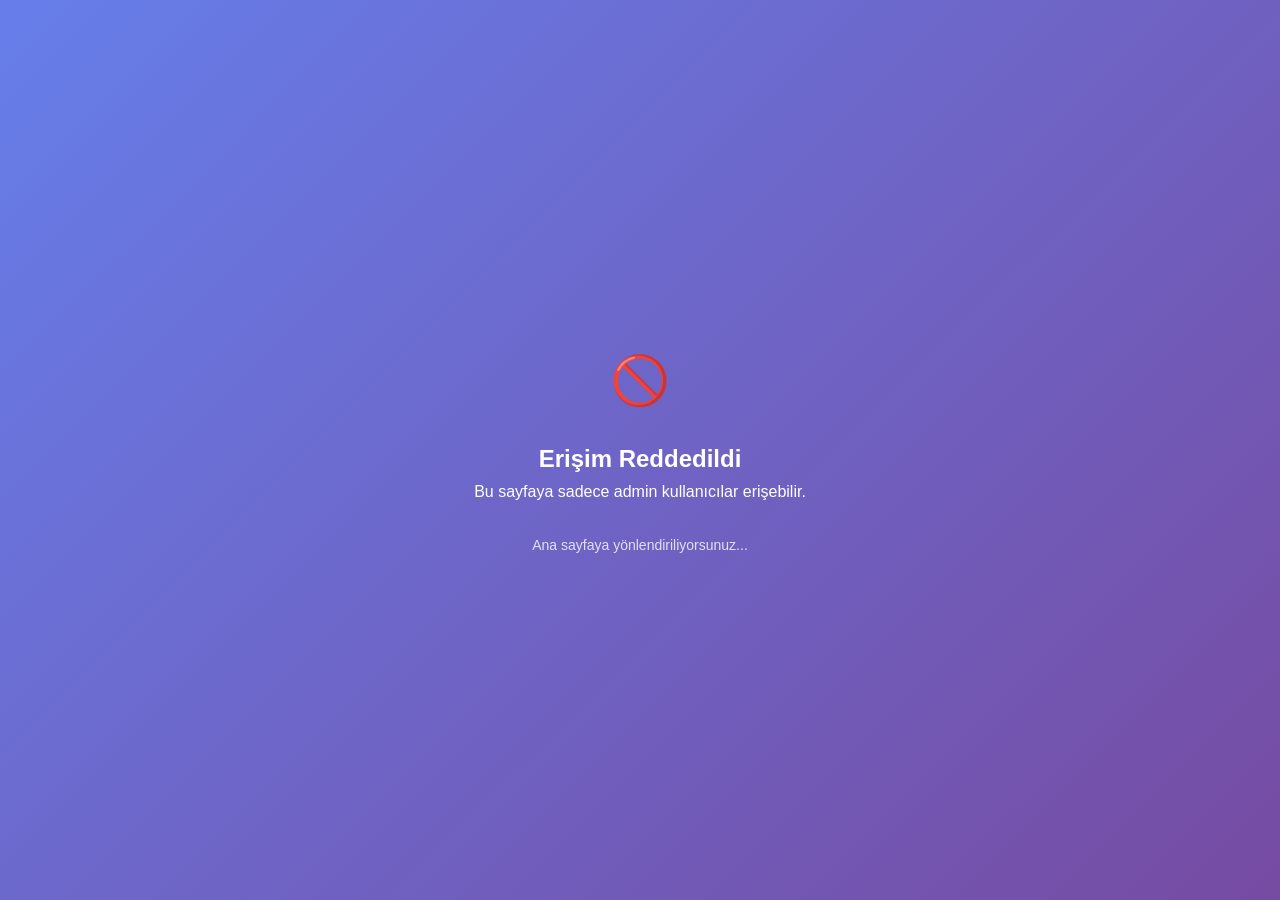
<file: kullanici-yonetimi.html>
<!DOCTYPE html>
<html lang="tr">
<head>
    <meta charset="UTF-8">
    <meta name="viewport" content="width=device-width, initial-scale=1.0">
    <title>Kullanıcı Yönetimi - Kojenerasyon Takip Sistemi</title>
    <link rel="stylesheet" href="css/style.css">
    <link rel="stylesheet" href="css/user-management.css">
    <link rel="icon" type="image/svg+xml" href="favicon.svg">
</head>
<body>
    <div class="user-management-container">
        <!-- Header -->
        <header class="page-header">
            <div class="header-content">
                <h1>👥 Kullanıcı Yönetimi</h1>
                <div class="header-actions">
                    <button id="refresh-users-btn" class="btn btn-secondary">
                        <span>🔄</span> Yenile
                    </button>
                    <button id="sync-users-btn" class="btn btn-success">
                        <span>☁️</span> Senkronize Et
                    </button>
                    <button id="add-user-btn" class="btn btn-primary">
                        <span>➕</span> Yeni Kullanıcı
                    </button>
                    <a href="index.html" class="btn btn-outline">
                        <span>←</span> Ana Sayfa
                    </a>
                </div>
            </div>
            <p class="page-description">Sistem kullanıcılarını ekleyin, düzenleyin veya silin</p>
        </header>

        <!-- Stats Cards -->
        <div class="stats-grid">
            <div class="stat-card">
                <div class="stat-icon">👥</div>
                <div class="stat-info">
                    <span class="stat-value" id="total-users">0</span>
                    <span class="stat-label">Toplam Kullanıcı</span>
                </div>
            </div>
            <div class="stat-card">
                <div class="stat-icon">✅</div>
                <div class="stat-info">
                    <span class="stat-value" id="active-users">0</span>
                    <span class="stat-label">Aktif Kullanıcı</span>
                </div>
            </div>
            <div class="stat-card">
                <div class="stat-icon">👑</div>
                <div class="stat-info">
                    <span class="stat-value" id="admin-users">0</span>
                    <span class="stat-label">Admin</span>
                </div>
            </div>
            <div class="stat-card">
                <div class="stat-icon">☁️</div>
                <div class="stat-info">
                    <span class="stat-value" id="sync-status">-</span>
                    <span class="stat-label">Son Senkronizasyon</span>
                </div>
            </div>
        </div>

        <!-- Filter Bar -->
        <div class="filter-bar">
            <div class="filter-group">
                <label for="filter-role">Rol:</label>
                <select id="filter-role" class="filter-select">
                    <option value="">Tüm Roller</option>
                    <option value="admin">👑 Admin</option>
                    <option value="operator">⚙️ Operator</option>
                    <option value="user">👤 Kullanıcı</option>
                </select>
            </div>
            <div class="filter-group">
                <label for="filter-status">Durum:</label>
                <select id="filter-status" class="filter-select">
                    <option value="">Tümü</option>
                    <option value="active">✅ Aktif</option>
                    <option value="inactive">❌ Pasif</option>
                    <option value="active">Aktif</option>
                    <option value="inactive">Pasif</option>
                </select>
            </div>
            <div class="filter-group search-group">
                <input type="text" id="search-users" placeholder="Kullanıcı ara..." class="search-input">
                <button id="clear-filters" class="btn btn-outline btn-sm">Filtreleri Temizle</button>
            </div>
        </div>

        <!-- Users Table -->
        <div class="table-container">
            <table id="users-table" class="data-table">
                <thead>
                    <tr>
                        <th>ID</th>
                        <th>Kullanıcı Adı</th>
                        <th>Ad Soyad</th>
                        <th>Rol</th>
                        <th>Durum</th>
                        <th>Oluşturma Tarihi</th>
                        <th>İşlemler</th>
                    </tr>
                </thead>
                <tbody id="users-table-body">
                    <!-- Kullanıcılar buraya dinamik olarak eklenecek -->
                    <tr class="empty-row">
                        <td colspan="7" class="text-center">
                            <div class="empty-state">
                                <span class="empty-icon">📋</span>
                                <p>Kullanıcı listesi yükleniyor...</p>
                            </div>
                        </td>
                    </tr>
                </tbody>
            </table>
        </div>
    </div>

    <!-- Add/Edit User Modal -->
    <div id="user-modal" class="modal">
        <div class="modal-content">
            <div class="modal-header">
                <h2 id="modal-title">➕ Yeni Kullanıcı Ekle</h2>
                <button class="modal-close" id="close-modal">&times;</button>
            </div>
            <form id="user-form">
                <input type="hidden" id="user-id">
                
                <div class="form-row">
                    <div class="form-group">
                        <label for="user-username">Kullanıcı Adı *</label>
                        <input type="text" id="user-username" required 
                               placeholder="kullanici_adi" 
                               pattern="[a-zA-Z0-9_]+" 
                               title="Sadece harf, rakam ve alt çizgi kullanın">
                        <small class="form-hint">Sadece harf, rakam ve alt çizgi</small>
                    </div>
                    <div class="form-group">
                        <label for="user-password">Şifre *</label>
                        <div class="password-input-wrapper">
                            <input type="password" id="user-password" required 
                                   placeholder="********" minlength="4">
                            <button type="button" class="toggle-password" id="toggle-password">
                                <span class="eye-icon">👁️</span>
                            </button>
                        </div>
                        <small class="form-hint">En az 4 karakter</small>
                    </div>
                </div>

                <div class="form-row">
                    <div class="form-group">
                        <label for="user-name">Ad Soyad</label>
                        <input type="text" id="user-name" placeholder="Ahmet Yılmaz">
                    </div>
                    <div class="form-group">
                        <label for="user-role">Rol *</label>
                        <select id="user-role" required>
                            <option value="">Rol Seçin</option>
                            <option value="admin">👑 Admin</option>
                            <option value="operator">⚙️ Operator</option>
                            <option value="user">👤 Kullanıcı</option>
                        </select>
                    </div>
                </div>

                <div class="form-row">
                    <div class="form-group">
                        <label for="user-status">Durum</label>
                        <select id="user-status">
                            <option value="active">✅ Aktif</option>
                            <option value="inactive">❌ Pasif</option>
                        </select>
                    </div>
                </div>

                <div class="form-actions">
                    <button type="button" class="btn btn-outline" id="cancel-btn">İptal</button>
                    <button type="submit" class="btn btn-primary" id="save-user-btn">
                        <span>💾</span> Kaydet
                    </button>
                </div>
            </form>
        </div>
    </div>

    <!-- Delete Confirmation Modal -->
    <div id="delete-modal" class="modal modal-small">
        <div class="modal-content">
            <div class="modal-header warning">
                <h2>⚠️ Kullanıcı Sil</h2>
                <button class="modal-close" id="close-delete-modal">&times;</button>
            </div>
            <div class="modal-body">
                <p class="warning-text">
                    <strong id="delete-username"></strong> kullanıcısını silmek istediğinize emin misiniz?
                </p>
                <p class="warning-subtext">Bu işlem geri alınamaz!</p>
            </div>
            <div class="modal-footer">
                <button type="button" class="btn btn-outline" id="cancel-delete">İptal</button>
                <button type="button" class="btn btn-danger" id="confirm-delete">
                    <span>🗑️</span> Sil
                </button>
            </div>
        </div>
    </div>

    <!-- Toast Notification -->
    <div id="toast" class="toast hidden"></div>

    <!-- Loading Overlay -->
    <div id="loading-overlay" class="loading-overlay hidden">
        <div class="loading-spinner"></div>
        <p>Yükleniyor...</p>
    </div>

    <!-- Scripts -->
    <script src="js/config.js"></script>
    <script src="js/utils.js"></script>
    <script src="js/user-api.js"></script>
    <script src="js/user-management.js"></script>
</body>
</html>
</file>
<file: css/style.css>
/* ===== CSS Variables ===== */
:root {
    --primary-color: #1d4ed8;
    --primary-hover: #1e40af;
    --secondary-color: #475569;
    --success-color: #047857;
    --warning-color: #ca8a04;
    --error-color: #b91c1c;
    --info-color: #1e40af;
    
    /* Light Theme (Default) - Açık Renkler */
    --bg-primary: #fafafa;
    --bg-secondary: #f1f5f9;
    --bg-tertiary: #e2e8f0;
    --card-bg: #ffffff;
    --text-primary: #1e293b;
    --text-secondary: #334155;
    --text-tertiary: #64748b;
    --border-color: #cbd5e1;
    --shadow: 0 1px 3px rgba(0, 0, 0, 0.05);
    --shadow-lg: 0 10px 25px -3px rgba(0, 0, 0, 0.05);
    --sidebar-width: 320px;
    --header-height: 70px;
}

/* Buhar Input Section Styles */
.steam-input-section {
    background: var(--card-bg);
    border-radius: 12px;
    padding: 24px;
    box-shadow: var(--shadow);
    border: 1px solid var(--border-color);
}

.steam-input-section h2 {
    margin: 0 0 20px 0;
    font-size: 1.25rem;
    font-weight: 600;
    color: var(--text-primary);
}

.steam-input-card {
    background: var(--bg-secondary);
    border-radius: 8px;
    padding: 20px;
}

.steam-input-row {
    display: grid;
    grid-template-columns: repeat(auto-fit, minmax(200px, 1fr));
    gap: 16px;
    align-items: end;
}

.steam-input-row .form-group {
    display: flex;
    flex-direction: column;
    gap: 8px;
}

.steam-input-row .form-group label {
    font-size: 0.875rem;
    font-weight: 500;
    color: var(--text-secondary);
}

.steam-input-row .form-group input {
    padding: 10px 12px;
    border: 1px solid var(--border-color);
    border-radius: 6px;
    font-size: 0.875rem;
    background: var(--card-bg);
    color: var(--text-primary);
    transition: all 0.2s ease;
}

.steam-input-row .form-group input:focus {
    outline: none;
    border-color: var(--primary-color);
    box-shadow: 0 0 0 3px rgba(29, 78, 216, 0.1);
}

.steam-input-row .form-group input[type="number"] {
    -moz-appearance: textfield;
    appearance: textfield;
}

.steam-input-row .form-group input[type="number"]::-webkit-outer-spin-button,
.steam-input-row .form-group input[type="number"]::-webkit-inner-spin-button {
    -webkit-appearance: none;
    appearance: none;
    margin: 0;
}

.steam-input-row .btn-primary {
    background: var(--primary-color);
    color: white;
    border: none;
    padding: 10px 20px;
    border-radius: 6px;
    font-size: 0.875rem;
    font-weight: 500;
    cursor: pointer;
    transition: all 0.2s ease;
    white-space: nowrap;
}

.steam-input-row .btn-primary:hover {
    background: var(--primary-hover);
    transform: translateY(-1px);
    box-shadow: var(--shadow);
}

.steam-input-row .btn-primary:active {
    transform: translateY(0);
}

/* Responsive Design */
@media (max-width: 768px) {
    .steam-input-row {
        grid-template-columns: 1fr;
        gap: 12px;
    }
    
    .steam-input-section {
        padding: 16px;
        margin-top: 20px;
    }
    
    .steam-input-card {
        padding: 16px;
    }
}

[data-theme="dark"] {
    --bg-primary: #000000;
    --bg-secondary: #1a1a1a;
    --bg-tertiary: #2d2d2d;
    --card-bg: #1a1a1a;
    --text-primary: #ffffff;
    --text-secondary: #e5e5e5;
    --text-tertiary: #a0a0a0;
    --border-color: #404040;
    --shadow: 0 1px 3px rgba(0, 0, 0, 0.5);
    --shadow-lg: 0 10px 25px rgba(0, 0, 0, 0.5);
    --primary-color: #1e40af;
    --primary-hover: #1e40af;
    --secondary-color: #475569;
    --success-color: #047857;
    --warning-color: #ca8a04;
    --error-color: #b91c1c;
    --info-color: #1e40af;
}

* {
    margin: 0;
    padding: 0;
    box-sizing: border-box;
}

body {
    font-family: 'Segoe UI', system-ui, -apple-system, sans-serif;
    background: var(--bg-primary);
    color: var(--text-primary);
    line-height: 1.6;
    transition: background-color 0.3s ease, color 0.3s ease;
}

/* ===== Login Styles ===== */
.login-container {
    min-height: 100vh;
    display: flex;
    align-items: center;
    justify-content: center;
    background: linear-gradient(135deg, var(--primary-color) 0%, var(--secondary-color) 100%);
    padding: 20px;
}

.login-box {
    background: var(--card-bg);
    padding: 40px;
    border-radius: 16px;
    box-shadow: var(--shadow-lg);
    width: 100%;
    max-width: 420px;
}

.login-logo {
    text-align: center;
    margin-bottom: 30px;
}

.login-logo h1 {
    font-size: 28px;
    color: var(--primary-color);
    margin-bottom: 8px;
}

.login-logo p {
    color: var(--text-secondary);
    font-size: 14px;
}

.form-group {
    margin-bottom: 20px;
    position: relative;
}

.form-group::before {
    content: '';
    position: absolute;
    top: -10px;
    right: -10px;
    width: 30px;
    height: 30px;
    border: 2px solid var(--primary-color);
    border-radius: 50%;
    opacity: 0;
    transform: scale(0);
    transition: all 0.3s ease;
    animation: rotate-ring 2s linear infinite;
}

.form-group:focus-within::before {
    opacity: 0.3;
    transform: scale(1);
}

@keyframes rotate-ring {
    0% { transform: scale(1) rotate(0deg); }
    50% { transform: scale(1.1) rotate(180deg); }
    100% { transform: scale(1) rotate(360deg); }
}

.form-group label {
    display: block;
    margin-bottom: 8px;
    font-weight: 600;
    color: var(--text-primary);
    font-size: 14px;
}

.form-group input,
.form-group select,
.form-group textarea {
    width: 100%;
    padding: 14px 16px;
    border: 2px solid var(--border-color);
    border-radius: 12px;
    font-size: 15px;
    background: var(--card-bg);
    color: var(--text-primary);
    transition: all 0.3s cubic-bezier(0.4, 0, 0.2, 1);
    backdrop-filter: blur(10px);
    position: relative;
    overflow: hidden;
}

.form-group input::before,
.form-group select::before,
.form-group textarea::before {
    content: '';
    position: absolute;
    top: -50%;
    left: -50%;
    width: 200%;
    height: 200%;
    background: radial-gradient(circle, rgba(29, 78, 216, 0.1) 0%, transparent 70%);
    animation: input-float 4s ease-in-out infinite;
    pointer-events: none;
    opacity: 0;
    transition: opacity 0.3s ease;
}

.form-group input:focus::before,
.form-group select:focus::before,
.form-group textarea:focus::before {
    opacity: 1;
}

.form-group input::after,
.form-group select::after,
.form-group textarea::after {
    content: '';
    position: absolute;
    width: 4px;
    height: 4px;
    background: radial-gradient(circle, var(--primary-color) 0%, transparent 70%);
    border-radius: 50%;
    top: 20%;
    left: 10%;
    animation: sparkle 3s ease-in-out infinite;
    opacity: 0;
    transition: opacity 0.3s ease;
    box-shadow: 0 0 8px var(--primary-color);
}

.form-group input:focus::after,
.form-group select:focus::after,
.form-group textarea:focus::after {
    opacity: 1;
}

.form-group input:focus::after:nth-child(2),
.form-group select:focus::after:nth-child(2),
.form-group textarea:focus::after:nth-child(2) {
    top: 70%;
    left: 80%;
    animation-delay: 1s;
    background: radial-gradient(circle, var(--info-color) 0%, transparent 70%);
    box-shadow: 0 0 8px var(--info-color);
}

.form-group input:focus::after:nth-child(3),
.form-group select:focus::after:nth-child(3),
.form-group textarea:focus::after:nth-child(3) {
    top: 50%;
    left: 50%;
    animation-delay: 2s;
    background: radial-gradient(circle, var(--success-color) 0%, transparent 70%);
    box-shadow: 0 0 8px var(--success-color);
}

@keyframes sparkle {
    0%, 100% { 
        transform: scale(0) rotate(0deg); 
        opacity: 0;
    }
    50% { 
        transform: scale(1.5) rotate(180deg); 
        opacity: 1;
    }
}

.form-group input:focus,
.form-group select:focus,
.form-group textarea:focus {
    outline: none;
    border-color: var(--primary-color);
    box-shadow: 0 0 0 4px rgba(29, 78, 216, 0.1);
    transform: translateY(-2px);
}

.form-group input:hover,
.form-group select:hover,
.form-group textarea:hover {
    border-color: var(--secondary-color);
}

.password-wrapper {
    position: relative;
}

.password-wrapper input {
    padding-right: 45px;
}

.toggle-password {
    position: absolute;
    right: 12px;
    top: 50%;
    transform: translateY(-50%);
    background: none;
    border: none;
    cursor: pointer;
    font-size: 18px;
    padding: 4px;
}

.form-options {
    display: flex;
    justify-content: space-between;
    align-items: center;
    margin-bottom: 24px;
    font-size: 14px;
}

.remember-me {
    display: flex;
    align-items: center;
    gap: 8px;
    cursor: pointer;
}

.remember-me input {
    width: auto;
}

.forgot-link {
    color: var(--primary-color);
    text-decoration: none;
}

.forgot-link:hover {
    text-decoration: underline;
}

.btn-primary {
    background: linear-gradient(135deg, var(--primary-color), var(--primary-hover));
    color: white;
    border: none;
    padding: 14px 28px;
    border-radius: 12px;
    font-size: 15px;
    font-weight: 600;
    cursor: pointer;
    transition: all 0.3s cubic-bezier(0.4, 0, 0.2, 1);
    position: relative;
    overflow: hidden;
}

.btn-primary::before {
    content: '';
    position: absolute;
    top: 0;
    left: -100%;
    width: 100%;
    height: 100%;
    background: linear-gradient(90deg, transparent, rgba(255,255,255,0.2), transparent);
    transition: left 0.5s ease;
}

.btn-primary:hover::before {
    left: 100%;
}

.btn-primary:hover {
    transform: translateY(-3px);
    box-shadow: 0 12px 24px rgba(29, 78, 216, 0.3);
}

.btn-primary:active {
    transform: translateY(-1px);
}

.login-btn {
    width: 100%;
    background: linear-gradient(135deg, var(--primary-color), var(--primary-hover));
    color: white;
    border: none;
    padding: 16px 32px;
    border-radius: 16px;
    font-size: 16px;
    font-weight: 700;
    cursor: pointer;
    transition: all 0.3s cubic-bezier(0.4, 0, 0.2, 1);
    position: relative;
    overflow: hidden;
    text-transform: uppercase;
    letter-spacing: 1px;
    margin-top: 24px;
    box-shadow: 0 8px 24px rgba(29, 78, 216, 0.2);
}

.login-btn::before {
    content: '';
    position: absolute;
    top: 0;
    left: -100%;
    width: 100%;
    height: 100%;
    background: linear-gradient(90deg, transparent, rgba(255,255,255,0.3), transparent);
    transition: left 0.6s ease;
}

.login-btn::after {
    content: '';
    position: absolute;
    top: 50%;
    left: 50%;
    width: 0;
    height: 0;
    background: radial-gradient(circle, rgba(255,255,255,0.4) 0%, transparent 70%);
    border-radius: 50%;
    transform: translate(-50%, -50%);
    transition: all 0.4s ease;
}

.login-btn:hover {
    transform: translateY(-4px);
    box-shadow: 0 16px 32px rgba(29, 78, 216, 0.35);
    background: linear-gradient(135deg, var(--primary-hover), var(--primary-color));
}

.login-btn:hover::before {
    left: 100%;
}

.login-btn:hover::after {
    width: 300px;
    height: 300px;
    opacity: 0.6;
}

.login-btn:active {
    transform: translateY(-2px);
    box-shadow: 0 8px 16px rgba(29, 78, 216, 0.3);
}

.login-btn:active::after {
    width: 100px;
    height: 100px;
    opacity: 0.8;
}

.login-footer {
    text-align: center;
    margin-top: 24px;
    font-size: 12px;
    color: var(--text-secondary);
}

/* ===== Modal Styles ===== */
.modal {
    position: fixed;
    top: 0;
    left: 0;
    right: 0;
    bottom: 0;
    background: rgba(0, 0, 0, 0.5);
    display: flex;
    align-items: center;
    justify-content: center;
    z-index: 1000;
}

.modal-content {
    background: white;
    padding: 30px;
    border-radius: 12px;
    width: 90%;
    max-width: 400px;
    position: relative;
}

.close-modal {
    position: absolute;
    right: 15px;
    top: 15px;
    font-size: 24px;
    cursor: pointer;
    color: var(--text-secondary);
}

.close-modal:hover {
    color: var(--text-primary);
}

/* ===== App Layout ===== */
.app-container {
    display: flex;
}

.sidebar {
width: var(--sidebar-width);
height: 100vh;
background: linear-gradient(180deg, var(--card-bg) 0%, var(--bg-secondary) 100%);
backdrop-filter: blur(20px);
border-right: 1px solid var(--border-color);
position: fixed;
left: 0;
top: 0;
z-index: 1000;
transition: all 0.3s cubic-bezier(0.4, 0, 0.2, 1);
overflow-y: auto;
box-shadow: 4px 0 24px rgba(0, 0, 0, 0.08);
}

.sidebar.collapsed {
transform: translateX(-100%);
}

.sidebar-header {
padding: 24px;
border-bottom: 1px solid var(--border-color);
}

.sidebar-header h2 {
font-size: 20px;
color: var(--primary-color);
}

.sidebar-header p {
    font-size: 12px;
    color: var(--text-secondary);
    margin-top: 4px;
}

.sidebar-nav {
    flex: 1;
    padding: 16px 12px;
    overflow-y: auto;
}

.nav-item {
    display: flex;
    align-items: center;
    padding: 16px 24px;
    color: var(--text-secondary);
    text-decoration: none;
    transition: all 0.3s cubic-bezier(0.4, 0, 0.2, 1);
    border-radius: 12px;
    margin: 4px 12px;
    position: relative;
    overflow: hidden;
}

.nav-item::before {
    content: '';
    position: absolute;
    left: 0;
    top: 0;
    height: 100%;
    width: 4px;
    background: linear-gradient(180deg, var(--primary-color), var(--info-color));
    transform: scaleY(0);
    transition: transform 0.3s ease;
    border-radius: 0 4px 4px 0;
}

.nav-item:hover {
    background: var(--bg-tertiary);
    color: var(--primary-color);
    transform: translateX(8px);
}

.nav-item:hover::before {
    transform: scaleY(1);
}

.nav-item.active {
    background: linear-gradient(135deg, var(--primary-color), var(--primary-hover));
    color: white;
    box-shadow: 0 4px 12px rgba(29, 78, 216, 0.3);
}

.nav-item.active::before {
    transform: scaleY(1);
    background: rgba(255, 255, 255, 0.3);
}

.nav-icon {
    font-size: 20px;
}

.sidebar-footer {
    padding: 16px;
    border-top: 1px solid var(--border-color);
}

.logout-btn {
    width: 100%;
    padding: 12px;
    background: var(--error-color);
    color: white !important;
    border: none;
    border-radius: 8px;
    cursor: pointer;
    font-size: 14px;
    font-weight: 500;
    transition: opacity 0.2s;
}

.logout-btn:hover {
    opacity: 0.9;
}

.main-content {
    flex: 1;
    margin-left: var(--sidebar-width);
    background: linear-gradient(135deg, var(--bg-primary) 0%, var(--bg-secondary) 100%);
    min-height: 100vh;
    transition: margin-left 0.3s cubic-bezier(0.4, 0, 0.2, 1);
    position: relative;
}

.main-content::before {
    content: '';
    position: fixed;
    top: 0;
    left: 0;
    right: 0;
    bottom: 0;
    background: 
        radial-gradient(circle at 20% 80%, rgba(29, 78, 216, 0.05) 0%, transparent 50%),
        radial-gradient(circle at 80% 20%, rgba(59, 130, 246, 0.05) 0%, transparent 50%),
        radial-gradient(circle at 40% 40%, rgba(16, 185, 129, 0.03) 0%, transparent 50%);
    pointer-events: none;
    z-index: -1;
}

.main-content.expanded {
    margin-left: 0;
}

/* ===== Page Styles ===== */
.page {
    display: none;
}

.page.active {
    display: block;
}

.page-header {
    display: flex;
    justify-content: space-between;
    align-items: center;
    margin-bottom: 32px;
    padding: 32px;
    background: linear-gradient(135deg, var(--card-bg) 0%, var(--bg-secondary) 100%);
    backdrop-filter: blur(20px);
    border-radius: 20px;
    border: 1px solid var(--border-color);
    position: relative;
    overflow: hidden;
}

.page-header::before {
    content: '';
    position: absolute;
    top: 0;
    left: 0;
    right: 0;
    height: 3px;
    background: linear-gradient(90deg, var(--primary-color), var(--info-color), var(--success-color));
    animation: gradient-shift 3s ease-in-out infinite;
}

/* Dashboard page header specific styling */
#dashboard-page .page-header {
    background: linear-gradient(135deg, #87CEEB 0%, #ADD8E6 100%);
    color: #333;
}

@keyframes gradient-shift {
    0%, 100% { transform: translateX(-100%); }
    50% { transform: translateX(100%); }
}

.header-left {
    flex: 1;
}

.header-center {
    flex: 1;
    text-align: center;
}

.header-right {
    flex: 1;
    display: flex;
    justify-content: flex-end;
    align-items: center;
    gap: 12px;
}

.main-logo {
    text-align: left;
}

.main-logo h1 {
    font-size: 32px;
    font-weight: 700;
    color: var(--primary-color);
    margin-bottom: 4px;
}

.main-logo p {
    font-size: 14px;
    color: var(--text-secondary);
    margin: 0;
}

.page-header h1 {
    font-size: 28px;
    font-weight: 700;
}

.header-actions {
    display: flex;
    gap: 12px;
    align-items: center;
}

/* ===== Theme Toggle ===== */
.theme-toggle, .refresh-btn {
    background: var(--card-bg);
    border: 1px solid var(--border-color);
    border-radius: 8px;
    padding: 8px 16px;
    display: flex;
    align-items: center;
    gap: 6px;
    cursor: pointer;
    transition: all 0.3s ease;
    font-size: 12px;
    font-weight: 500;
    color: var(--text-primary);
}

.theme-toggle:hover, .refresh-btn:hover {
    transform: translateY(-1px);
    box-shadow: var(--shadow-lg);
    border-color: var(--primary-color);
}

.theme-toggle-icon, .refresh-icon {
    font-size: 14px;
    transition: transform 0.3s ease;
}

.theme-toggle:hover .theme-toggle-icon, .refresh-btn:hover .refresh-icon {
    transform: rotate(180deg);
}

.theme-toggle-text, .refresh-text {
    font-size: 11px;
    font-weight: 600;
    text-transform: uppercase;
    letter-spacing: 0.5px;
}

#user-info {
    font-weight: 600;
    color: var(--primary-color);
    padding: 8px 12px;
    background: var(--bg-secondary);
    border-radius: 6px;
    border: 1px solid var(--border-color);
    font-size: 14px;
}

/* ===== Button Styles ===== */
.btn-primary {
    padding: 16px 32px;
    background: var(--primary-color);
    color: white !important;
    border: none;
    border-radius: 8px;
    font-size: 18px;
    font-weight: 600;
    cursor: pointer;
    transition: all 0.2s ease;
    min-width: 200px;
}

.btn-primary:hover {
    background: var(--primary-hover);
    transform: translateY(-2px);
    box-shadow: 0 8px 16px rgba(29, 78, 216, 0.2);
}

.btn-primary:active {
    transform: translateY(0);
}

.btn-secondary {
    padding: 10px 20px;
    background: var(--secondary-color);
    color: white !important;
    border: none;
    border-radius: 8px;
    cursor: pointer;
    font-size: 14px;
}

/* Saatlik sayfası için büyük kaydet butonu */
#save-hourly-btn {
    padding: 24px 64px;
    font-size: 22px;
    font-weight: 700;
    min-width: 400px;
    text-transform: uppercase;
    letter-spacing: 2px;
    box-shadow: 0 6px 20px rgba(59, 130, 246, 0.4);
    width: 100%;
    max-width: 500px;
    height: auto;
    line-height: 1.2;
    color: white !important;
}

#save-hourly-btn:hover {
    transform: translateY(-3px);
    box-shadow: 0 8px 24px rgba(59, 130, 246, 0.5);
}

.logout-btn {
    width: 100%;
    padding: 12px;
    background: var(--danger-color);
    color: white !important;
    border: none;
    border-radius: 8px;
    cursor: pointer;
    font-size: 14px;
    transition: opacity 0.2s;
}

/* ===== Dashboard ===== */
.dashboard-grid {
    display: grid;
    grid-template-columns: repeat(auto-fit, minmax(240px, 1fr));
    gap: 20px;
}

.stat-card {
    background: var(--card-bg);
    padding: 24px;
    border-radius: 12px;
    box-shadow: var(--shadow);
    display: flex;
    align-items: center;
    gap: 16px;
}

/* Dashboard page stat cards specific styling */
#dashboard-page .stat-card {
    background: linear-gradient(135deg, #87CEEB 0%, #ADD8E6 100%);
    color: #333;
}

.stat-icon {
    width: 56px;
    height: 56px;
    background: linear-gradient(135deg, var(--primary-color), var(--info-color));
    border-radius: 12px;
    display: flex;
    align-items: center;
    justify-content: center;
    font-size: 28px;
}

.stat-info h3 {
    font-size: 14px;
    color: var(--text-secondary);
    font-weight: 500;
}

.stat-info p {
    font-size: 24px;
    font-weight: 700;
    color: var(--text-primary);
    margin-top: 4px;
}

/* ===== Content Grid ===== */
.content-grid {
    display: grid;
    grid-template-columns: 1fr;
    gap: 24px;
}

.form-section,
.list-section,
.settings-section {
    background: var(--card-bg);
    padding: 24px;
    border-radius: 12px;
    box-shadow: var(--shadow);
}

.form-section h3,
.list-section h3,
.settings-section h3 {
    margin-bottom: 20px;
    font-size: 18px;
    color: var(--text-primary);
}

.form-row {
    display: grid;
    grid-template-columns: 1fr 1fr;
    gap: 16px;
    margin-bottom: 20px;
}

.form-row-header {
    display: grid;
    grid-template-columns: 1fr 1fr;
    gap: 16px;
    margin-bottom: 20px;
}

.form-row-button {
    display: flex;
    justify-content: center;
    margin-bottom: 20px;
}

/* ===== Data List ===== */
.data-list {
    max-height: 500px;
    overflow-y: auto;
}

.list-item {
    padding: 16px;
    border-bottom: 1px solid var(--border-color);
    transition: background 0.2s;
}

.list-item:hover {
    background: var(--bg-color);
}

.list-item:last-child {
    border-bottom: none;
}

.item-header {
    display: flex;
    justify-content: space-between;
    align-items: center;
    margin-bottom: 8px;
}

.item-title {
    font-weight: 600;
    font-size: 14px;
}

.item-date {
    font-size: 12px;
    color: var(--text-secondary);
}

.item-status {
    display: inline-block;
    padding: 4px 12px;
    border-radius: 20px;
    font-size: 12px;
    font-weight: 500;
}

.status-aktif,
.status-planlandi,
.status-acil {
    background: #fee2e2;
    color: var(--danger-color);
}

.status-cozuldu,
.status-tamamlandi {
    background: #d1fae5;
    color: var(--success-color);
}

.status-devam {
    background: #fef3c7;
    color: var(--warning-color);
}

.item-desc {
    font-size: 13px;
    color: var(--text-secondary);
    line-height: 1.5;
}

/* ===== Motor/Energy Cards ===== */
.motor-container {
    display: grid;
    gap: 20px;
    grid-template-columns: repeat(auto-fit, minmax(300px, 1fr));
}

.motor-card {
    background: var(--card-bg);
    border-radius: 12px;
    box-shadow: var(--shadow);
    overflow: hidden;
}

.motor-header {
    background: linear-gradient(135deg, var(--primary-color), var(--info-color));
    color: white;
    padding: 16px 20px;
}

.motor-header h3 {
    font-size: 18px;
    font-weight: 600;
}

.motor-header p {
    font-size: 12px;
    opacity: 0.9;
}

.motor-body {
    padding: 20px;
}

.hour-grid {
    display: grid;
    grid-template-columns: repeat(4, 1fr);
    gap: 12px;
    margin-bottom: 16px;
}

.hour-input-group {
    display: flex;
    flex-direction: column;
}

.hour-input-group label {
    font-size: 12px;
    color: var(--text-secondary);
    margin-bottom: 4px;
}

.hour-input-group input {
    padding: 8px;
    border: 1px solid var(--border-color);
    border-radius: 6px;
    text-align: center;
    font-size: 13px;
}

.motor-summary {
    background: var(--bg-color);
    padding: 12px;
    border-radius: 8px;
    margin-top: 12px;
}

.summary-row {
    display: flex;
    justify-content: space-between;
    font-size: 13px;
    margin-bottom: 4px;
}

.summary-row:last-child {
    margin-bottom: 0;
    font-weight: 600;
    color: var(--primary-color);
}

/* ===== Motor Status Cards (Dashboard) ===== */
.motor-cards-grid {
    display: grid;
    grid-template-columns: repeat(auto-fit, minmax(300px, 1fr));
    gap: 24px;
}

.motor-status-card {
    background: var(--card-bg);
    border-radius: 20px;
    box-shadow: 0 8px 32px rgba(0, 0, 0, 0.08);
    overflow: hidden;
    transition: all 0.3s cubic-bezier(0.4, 0, 0.2, 1);
    border: 1px solid var(--border-color);
    position: relative;
}

.motor-status-card::before {
    content: '';
    position: absolute;
    top: 0;
    left: 0;
    right: 0;
    height: 4px;
    background: linear-gradient(90deg, var(--primary-color), var(--info-color));
    opacity: 0;
    transition: opacity 0.3s ease;
}

.motor-status-card:hover::before {
    opacity: 1;
}

.motor-status-card:hover {
    transform: translateY(-8px) scale(1.02);
    box-shadow: 0 20px 40px rgba(0, 0, 0, 0.12);
}

.motor-status-header {
    padding: 24px;
    color: white;
    display: flex;
    justify-content: space-between;
    align-items: center;
    background: linear-gradient(135deg, var(--primary-color), var(--primary-hover));
    position: relative;
    overflow: hidden;
}

.motor-status-header::after {
    content: '';
    position: absolute;
    top: -50%;
    right: -50%;
    width: 200%;
    height: 200%;
    background: radial-gradient(circle, rgba(255,255,255,0.1) 0%, transparent 70%);
    animation: shimmer 3s ease-in-out infinite;
}

@keyframes shimmer {
    0%, 100% { transform: translate(0, 0); }
    50% { transform: translate(-30%, 30%); }
}

.motor-status-header h3 {
    font-size: 24px;
    font-weight: 700;
    margin: 0;
}

.motor-status-badge {
    padding: 6px 14px;
    border-radius: 20px;
    font-size: 12px;
    font-weight: 600;
    background: rgba(255, 255, 255, 0.2);
    backdrop-filter: blur(4px);
}

.motor-status-badge.status-running {
    background: rgba(16, 185, 129, 0.9);
}

.motor-status-badge.status-stopped {
    background: rgba(239, 68, 68, 0.9);
}

.motor-status-badge.status-maintenance {
    background: rgba(245, 158, 11, 0.9);
}

/* ===== Motor Toggle Button ===== */
.motor-toggle-btn {
    width: 100%;
    padding: 12px 24px;
    border: none;
    border-radius: 8px;
    font-size: 16px;
    font-weight: 700;
    cursor: pointer;
    transition: all 0.3s ease;
    text-transform: uppercase;
    letter-spacing: 1px;
}

.motor-toggle-btn.active {
    background: linear-gradient(135deg, #10b981, #059669);
    color: white;
    box-shadow: 0 4px 12px rgba(16, 185, 129, 0.4);
}

.motor-toggle-btn.active:hover {
    background: linear-gradient(135deg, #059669, #047857);
    transform: translateY(-2px);
}

.motor-toggle-btn.inactive {
    background: linear-gradient(135deg, #ef4444, #dc2626);
    color: white;
    box-shadow: 0 4px 12px rgba(239, 68, 68, 0.4);
}

.motor-toggle-btn.inactive:hover {
    background: linear-gradient(135deg, #dc2626, #b91c1c);
    transform: translateY(-2px);
}

/* ===== Motor Status Card Headers ===== */
.motor-status-header {
    display: flex;
    justify-content: space-between;
    align-items: center;
    padding: 16px 24px;
    border-radius: 12px 12px 0 0;
}

.motor-status-header.gm1 {
    background: linear-gradient(135deg, #2563eb, #1d4ed8);
}

.motor-status-header.gm2 {
    background: linear-gradient(135deg, #10b981, #059669);
}

.motor-status-header.gm3 {
    background: linear-gradient(135deg, #f59e0b, #d97706);
}
.motor-toggle-btn-header {
    border: none;
    font-weight: 700;
    cursor: pointer;
    transition: all 0.3s ease;
    text-transform: uppercase;
    letter-spacing: 0.5px;
    box-shadow: 0 2px 8px rgba(0, 0, 0, 0.2);
    padding: 8px 20px;
    font-size: 14px;
    border-radius: 6px;
}

.motor-toggle-btn-header.active {
    background: #10b981;
    color: white;
}

.motor-toggle-btn-header.active:hover {
    background: #059669;
    transform: scale(1.05);
}

.motor-toggle-btn-header.inactive {
    background: #ef4444;
    color: white;
}

.motor-toggle-btn-header.inactive:hover {
    background: #dc2626;
    transform: scale(1.05);
}

.motor-status-body {
    padding: 24px;
}

.motor-info-row {
    display: flex;
    justify-content: space-between;
    align-items: center;
    padding: 12px 0;
    border-bottom: 1px solid var(--border-color);
}

.motor-info-row:last-child {
    border-bottom: none;
}

.motor-label {
    font-size: 14px;
    color: var(--text-secondary);
    font-weight: 500;
}

.motor-value {
    font-size: 15px;
    color: var(--text-primary);
    font-weight: 600;
}

/* ===== Hourly Grid ===== */
.hourly-grids-container {
    display: flex;
    flex-direction: column;
    gap: 24px;
    max-height: calc(100vh - 300px);
    overflow-y: auto;
    padding: 20px;
    background: var(--bg-secondary);
    border-radius: 12px;
    border: 1px solid var(--border-color);
    margin-top: 20px;
}

.vardiya-section {
    background: var(--card-bg);
    border-radius: 8px;
    padding: 16px;
    border: 1px solid var(--border-color);
}

.vardiya-section h4 {
    margin: 0 0 20px 0;
    font-size: 22px;
    font-weight: 800;
    color: var(--text-primary);
    padding-bottom: 12px;
    border-bottom: 3px solid var(--primary-color);
    text-align: center;
    letter-spacing: 0.5px;
    text-transform: uppercase;
}

.vardiya-section .hourly-grid {
    max-height: none;
    overflow-y: visible;
    padding: 0;
    background: transparent;
    border: none;
    margin: 0;
    grid-template-columns: repeat(auto-fill, minmax(160px, 1fr));
    display: grid;
    gap: 12px;
}

/* Mobil cihazlarda tek sütun */
@media (max-width: 768px) {
    .vardiya-section .hourly-grid {
        grid-template-columns: 1fr;
    }
    
    .hour-input-group {
        margin-bottom: 12px;
    }
    
    .power-inputs {
        grid-template-columns: 1fr 1fr;
    }
}

/* Saatlik sayfası için tam ekran */
#saatlik-page .form-section {
    width: 100%;
    max-width: none;
    margin: 0;
    padding: 20px;
}

#saatlik-page .content-grid {
    width: 100%;
    max-width: none;
    margin: 0;
    padding: 0;
}

#saatlik-page .page {
    padding: 0;
}

#saatlik-page .page-header {
    padding: 20px;
    margin-bottom: 0;
}

#saatlik-page .main-content {
    padding: 0;
}

.hour-input-group {
    display: flex;
    flex-direction: column;
    gap: 8px;
}

.hour-input-group label {
    font-size: 16px;
    font-weight: 700;
    color: var(--text-primary);
    margin-bottom: 8px;
    text-align: center;
    background: var(--bg-secondary);
    padding: 8px;
    border-radius: 6px;
    border: 1px solid var(--border-color);
}

.content-grid {
    background: var(--card-bg);
    padding: 32px;
    border-radius: 20px;
    border: 1px solid var(--border-color);
    backdrop-filter: blur(20px);
    box-shadow: 0 8px 32px rgba(0, 0, 0, 0.08);
    position: relative;
    overflow: hidden;
}

.content-grid::before {
    content: '';
    position: absolute;
    top: -50%;
    right: -50%;
    width: 200%;
    height: 200%;
    background: radial-gradient(circle, rgba(29, 78, 216, 0.02) 0%, transparent 70%);
    animation: float 6s ease-in-out infinite;
    pointer-events: none;
}

@keyframes float {
    0%, 100% { transform: translate(0, 0) rotate(0deg); }
    50% { transform: translate(-20px, 20px) rotate(180deg); }
}

.power-inputs {
    display: grid;
    grid-template-columns: 1fr 1fr;
    gap: 12px;
}

.power-inputs .input-group {
    display: flex;
    flex-direction: column;
    gap: 4px;
}

.power-inputs label {
    font-size: 15px;
    font-weight: 700;
    color: var(--text-secondary);
    margin-bottom: 6px;
    text-align: center;
    padding: 4px;
    background: var(--bg-tertiary);
    border-radius: 4px;
}

.power-inputs input {
    padding: 12px 16px;
    border: 2px solid var(--border-color);
    border-radius: 6px;
    font-size: 16px;
    font-weight: 600;
    transition: all 0.3s ease;
    background: var(--card-bg);
}

.power-inputs input:focus {
    border-color: #3b82f6;
    outline: none;
    box-shadow: 0 0 0 3px rgba(59, 130, 246, 0.1);
}

/* ===== Data Display ===== */
.data-display {
    padding: 20px;
    background: #f8fafc;
    border: 2px solid var(--border-color);
    border-radius: 12px;
    min-height: 120px;
    display: flex;
    align-items: center;
    justify-content: center;
}

.data-display p {
    margin: 0;
    color: var(--text-secondary);
    font-size: 16px;
    text-align: center;
}

/* ===== TOAST MESAJI - SAĞ ALT ===== */
.toast {
    position: fixed !important;
    bottom: 24px !important;
    right: 24px !important;
    padding: 16px 24px;
    background: var(--bg-card);
    color: var(--text-primary);
    border-radius: 12px;
    box-shadow: 0 8px 32px rgba(0, 0, 0, 0.15);
    z-index: 9999;
    max-width: 400px;
    font-size: 14px;
    font-weight: 500;
    opacity: 0;
    pointer-events: none;
    transform: translateX(100%);
    transition: all 0.3s ease;
}

.toast.show {
    opacity: 1;
    pointer-events: auto;
    transform: translateX(0);
}

.toast.success {
    background: #047857 !important;
}

.toast.warning {
    background: #ca8a04 !important;
}

.toast.info {
    background: #1e40af !important;
}

@keyframes slideInRight {
    from {
        transform: translateX(100%);
        opacity: 0;
    }
    to {
        transform: translateX(0);
        opacity: 1;
    }
}

@keyframes slideIn {
    from {
        transform: translateX(100%);
        opacity: 0;
    }
    to {
        transform: translateX(0);
        opacity: 1;
    }
}

/* ===== Utility Classes ===== */
.hidden {
    display: none !important;
}

.message {
    margin-top: 12px;
    padding: 12px;
    border-radius: 8px;
    font-size: 14px;
    text-align: center;
}

.message.success {
    background: #d1fae5;
    color: #065f46;
}

.message.error {
    background: #fee2e2;
    color: #991b1b;
}

/* ===== Responsive ===== */
@media (max-width: 1024px) {
    .content-grid {
        grid-template-columns: 1fr;
    }
    
    .form-row {
        grid-template-columns: 1fr;
    }
}

@media (max-width: 768px) {
    .sidebar {
        transform: translateX(-100%);
        transition: transform 0.3s;
    }
    
    .sidebar.open {
        transform: translateX(0);
    }
    
    .main-content {
        margin-left: 0;
    }
    
    .page-header {
        flex-direction: column;
        gap: 12px;
    }
    
    .header-left,
    .header-center,
    .header-right {
        flex: none;
        text-align: center;
    }
    
    .header-right {
        justify-content: center;
        gap: 12px;
    }
    
    .theme-toggle, .refresh-btn {
        padding: 8px 12px;
        font-size: 12px;
        display: inline-flex;
    }
    
    .theme-toggle-icon, .refresh-icon {
        font-size: 14px;
    }
    
    .theme-toggle-text, .refresh-text {
        display: none;
    }
    
    #user-info {
        font-size: 12px;
        padding: 6px 10px;
        display: block;
        text-align: center;
    }
    
    .main-logo h1 {
        font-size: 24px;
    }
    
    .main-logo p {
        font-size: 12px;
    }
    
    .hour-grid {
        grid-template-columns: repeat(2, 1fr);
    }
}

.dark-theme .steam-data-card {
    background: var(--card-bg);
    border-color: var(--border-color);
}

.dark-theme .steam-data-header {
    border-bottom-color: var(--bg-tertiary);
}

.dark-theme .steam-info-row {
    border-bottom-color: var(--bg-tertiary);
}

.dark-theme .steam-label {
    color: var(--text-secondary);
}

.dark-theme .steam-value {
    color: var(--primary-color);
    background: var(--bg-secondary);
}

/* Dark mode styling for motor cards - Professional approach */
html[data-theme="dark"] #motor-gm1 {
    --text-primary: #ffffff;
    --text-secondary: #e5e7eb;
}

html[data-theme="dark"] #motor-gm1 .motor-status-body {
    background: radial-gradient(
        circle at top left,
        #020617,
        #020617 70%
    );
}

html[data-theme="dark"] #motor-gm2 {
    --text-primary: #ffffff;
    --text-secondary: #e5e7eb;
}

html[data-theme="dark"] #motor-gm2 .motor-status-body {
    background: radial-gradient(
        circle at top left,
        #020617,
        #020617 70%
    );
}

html[data-theme="dark"] #motor-gm3 {
    --text-primary: #ffffff;
    --text-secondary: #e5e7eb;
}

html[data-theme="dark"] #motor-gm3 .motor-status-body {
    background: radial-gradient(
        circle at top left,
        #020617,
        #020617 70%
    );
}

/* Dashboard page title color variables */
#dashboard-page {
    --dashboard-title-color: #1e293b;
}

html[data-theme="dark"] #dashboard-page {
    --dashboard-title-color: #ffffff;
}

#dashboard-page h2 {
    color: var(--dashboard-title-color) !important;
}

/* Responsive için Buhar Kartları */
@media (max-width: 768px) {
    .steam-cards-grid {
        grid-template-columns: 1fr;
        gap: 15px;
    }
    
    .steam-data-card {
        padding: 15px;
    }
    
    .steam-data-header h3 {
        font-size: 16px;
    }
    
    .steam-input-row {
        flex-direction: column;
        gap: 10px;
        align-items: stretch;
    }
    
    .steam-input-row input {
        max-width: none;
        width: 100%;
    }
    
    .steam-input-row .btn-small {
        align-self: stretch;
        justify-content: center;
    }
    
    .steam-info-row {
        flex-direction: column;
        align-items: flex-start;
        gap: 4px;
    }
    
    .steam-value {
        align-self: flex-end;
        min-width: 60px;
    }
}


/* Senkronizasyon Durum Göstergesi */
.sync-status {
    display: inline-block;
    width: 8px;
    height: 8px;
    border-radius: 50%;
    margin-left: 8px;
    background: #10b981;
    animation: pulse 2s infinite;
}

.sync-status.syncing {
    background: #f59e0b;
    animation: spin 1s linear infinite;
}

.sync-status.error {
    background: #ef4444;
    animation: none;
}

@keyframes pulse {
    0% { opacity: 1; }
    50% { opacity: 0.5; }
    100% { opacity: 1; }
}

@keyframes spin {
    0% { transform: rotate(0deg); }
    100% { transform: rotate(360deg); }
}

@media (min-width: 769px) and (max-width: 1200px) {
    .steam-cards-grid {
        grid-template-columns: repeat(2, 1fr);
    }
}

/* ===============================
   AUTO LIGHT / DARK GRADIENT CORE
   =============================== */

:root {
    --dashboard-bg-gradient: linear-gradient(
        135deg,
        #f8fafc,
        #e2e8f0,
        #f1f5f9
    );

    --card-gradient: linear-gradient(
        135deg,
        #ffffff,
        #f8fafc
    );

    --header-gradient: linear-gradient(
        135deg,
        #38bdf8,
        #0ea5e9
    );

    --accent-glow: 0 10px 30px rgba(14,165,233,.25);
}

html[data-theme="dark"] {
    --dashboard-bg-gradient: radial-gradient(
        circle at top left,
        #020617,
        #020617 70%
    );

    --card-gradient: linear-gradient(
        145deg,
        #020617,
        #020617
    );

    --header-gradient: linear-gradient(
        135deg,
        #2563eb,
        #1e40af
    );

    --accent-glow: 0 15px 40px rgba(37,99,235,.35);
}

/* Dashboard arka plan */
#dashboard-page {
    background: var(--dashboard-bg-gradient);
    min-height: 100vh;
    transition: background 0.6s ease;
}

/* Işık efekti */
#dashboard-page::before {
    content: '';
    position: fixed;
    inset: 0;
    background:
        radial-gradient(circle at 20% 20%, rgba(56,189,248,.12), transparent 50%),
        radial-gradient(circle at 80% 80%, rgba(99,102,241,.12), transparent 50%);
    pointer-events: none;
    z-index: -1;
}

html[data-theme="dark"] #dashboard-page::before {
    background:
        radial-gradient(circle at 20% 20%, rgba(37,99,235,.15), transparent 55%),
        radial-gradient(circle at 80% 80%, rgba(14,165,233,.08), transparent 55%);
}

/* ===== PERFORMANCE OPTIMIZATION ===== */
@media (prefers-reduced-motion: reduce) {
    * {
        animation: none !important;
        transition: none !important;
        transform: none !important;
    }
    
    /* Disable heavy effects */
    .backdrop-filter {
        backdrop-filter: none !important;
    }
    
    /* Simplify gradients */
    .toast {
        background: var(--bg-card) !important;
    }
    
    #dashboard-page {
        background: var(--bg-primary) !important;
    }
    
    #dashboard-page .stat-card,
    #dashboard-page .motor-status-card {
        background: var(--card-bg) !important;
        box-shadow: var(--shadow) !important;
    }
    
    #dashboard-page .page-header {
        background: var(--card-bg) !important;
    }
}

/* Dashboard kartları */
#dashboard-page .stat-card,
#dashboard-page .motor-status-card {
    background: var(--card-gradient);
    border-radius: 20px;
    border: 1px solid var(--border-color);
    backdrop-filter: blur(18px);
    box-shadow: var(--accent-glow);
    transition: all .4s ease;
}

#dashboard-page .stat-card:hover,
#dashboard-page .motor-status-card:hover {
    transform: translateY(-10px) scale(1.03);
}

/* Dashboard header */
#dashboard-page .page-header {
    background: var(--header-gradient);
    color: white;
    border-radius: 24px;
    box-shadow: var(--accent-glow);
}

#dashboard-page .page-header h1,
#dashboard-page .page-header h2,
#dashboard-page .page-header p {
    color: white !important;
}

/* Admin only navigation item */
.nav-admin-only {
    border: 2px dashed #f59e0b;
    background: linear-gradient(135deg, rgba(245, 158, 11, 0.1) 0%, transparent 100%);
}

.nav-admin-only:hover {
    background: linear-gradient(135deg, rgba(245, 158, 11, 0.2) 0%, transparent 100%);
    border-color: #d97706;
}

.nav-admin-only.hidden {
    display: none !important;
}
</file>
<file: css/hourly-table.css>
/* ===== Saatlik Aktif/Reaktif Sayfa Stilleri ===== */

.control-panel {
    background: var(--card-bg);
    border-radius: 12px;
    padding: 20px;
    margin-bottom: 20px;
    border: 1px solid var(--border-color);
}

.button-group {
    display: flex;
    gap: 12px;
    margin-top: 20px;
}

.btn-icon {
    margin-right: 8px;
}

/* Save All Button Special Styling */
#save-all-btn {
    background: linear-gradient(135deg, #10b981 0%, #059669 100%);
    border: none;
    color: white !important;
    padding: 12px 24px;
    border-radius: 8px;
    font-weight: 600;
    font-size: 14px;
    transition: all 0.3s ease;
    box-shadow: 0 4px 12px rgba(16, 185, 129, 0.2);
    display: flex;
    align-items: center;
    justify-content: center;
}

#save-all-btn:hover {
    background: linear-gradient(135deg, #059669 0%, #047857 100%);
    transform: translateY(-2px);
    box-shadow: 0 6px 20px rgba(16, 185, 129, 0.3);
}

#save-all-btn:active {
    transform: translateY(0);
    box-shadow: 0 2px 8px rgba(16, 185, 129, 0.2);
}

#save-all-btn:disabled {
    background: #9ca3af;
    cursor: not-allowed;
    transform: none;
    box-shadow: none;
}

.table-section {
    background: var(--card-bg);
    border-radius: 12px;
    padding: 0;
    overflow: hidden;
    border: 1px solid var(--border-color);
}

.table-header {
    padding: 20px 24px;
    border-bottom: 1px solid var(--border-color);
    display: flex;
    justify-content: space-between;
    align-items: center;
}

.table-header h3 {
    margin: 0;
    color: var(--text-primary);
}

.table-actions {
    display: flex;
    gap: 20px;
    align-items: center;
}

.shift-time {
    background: var(--primary-light);
    color: var(--primary);
    padding: 6px 12px;
    border-radius: 20px;
    font-size: 14px;
    font-weight: 500;
}

.record-count {
    color: var(--text-secondary);
    font-size: 14px;
}

.table-responsive {
    overflow-x: auto;
    padding: 0 24px;
}

.data-table {
    width: 100%;
    border-collapse: collapse;
    margin: 20px 0;
}

.data-table th {
    background: var(--bg-secondary);
    color: var(--text-secondary);
    font-weight: 600;
    text-align: left;
    padding: 16px 12px;
    border-bottom: 2px solid var(--border-color);
    font-size: 14px;
}

.data-table td {
    padding: 16px 12px;
    border-bottom: 1px solid var(--border-color);
    vertical-align: middle;
}

.data-table tr:hover {
    background: var(--hover-bg);
}

.data-table input[type="number"] {
    width: 100%;
    padding: 10px 12px;
    border: 1px solid var(--border-color);
    border-radius: 6px;
    background: var(--input-bg);
    color: var(--text-primary);
    font-size: 14px;
    transition: border-color 0.3s;
}

.data-table input[type="number"]:focus {
    outline: none;
    border-color: var(--primary);
    box-shadow: 0 0 0 3px rgba(37, 99, 235, 0.1);
}

.status-badge {
    display: inline-block;
    padding: 6px 12px;
    border-radius: 20px;
    font-size: 13px;
    font-weight: 500;
}

.status-saved {
    background: #d1fae5;
    color: #065f46;
}

.status-unsaved {
    background: #fef3c7;
    color: #92400e;
}

.status-empty {
    background: #f3f4f6;
    color: #6b7280;
}

.action-buttons {
    display: flex;
    gap: 8px;
}

.btn-small {
    padding: 6px 12px;
    font-size: 13px;
    border-radius: 6px;
    border: none;
    cursor: pointer;
    transition: all 0.3s;
}

.btn-save {
    background: #10b981;
    color: white;
}

.btn-save:hover {
    background: #059669;
}

.btn-delete {
    background: #ef4444;
    color: white;
}

.btn-delete:hover {
    background: #dc2626;
}

.empty-state {
    text-align: center;
    padding: 40px 20px;
    color: var(--text-secondary);
}

.empty-icon {
    font-size: 48px;
    margin-bottom: 16px;
    display: block;
    opacity: 0.5;
}

.summary-panel {
    padding: 20px 24px;
    border-top: 1px solid var(--border-color);
    background: var(--bg-secondary);
    display: flex;
    justify-content: space-between;
}

.summary-item {
    display: flex;
    flex-direction: column;
}

.summary-label {
    font-size: 13px;
    color: var(--text-secondary);
    margin-bottom: 4px;
}

.summary-value {
    font-size: 18px;
    font-weight: 600;
    color: var(--text-primary);
}

.quick-entry-section {
    background: var(--card-bg);
    border-radius: 12px;
    padding: 20px;
    border: 1px solid var(--border-color);
    margin-top: 20px;
}

.quick-form {
    display: flex;
    align-items: flex-end;
    gap: 16px;
}

.quick-form .form-row {
    flex: 1;
    display: flex;
    gap: 16px;
    margin-bottom: 0;
}

.quick-form .form-group {
    flex: 1;
    margin-bottom: 0;
}

/* Responsive */
@media (max-width: 1024px) {
    .summary-panel {
        flex-direction: column;
        gap: 12px;
    }
    
    .quick-form {
        flex-direction: column;
        align-items: stretch;
    }
    
    .quick-form .form-row {
        flex-direction: column;
    }
}

@media (max-width: 768px) {
    .table-header {
        flex-direction: column;
        align-items: flex-start;
        gap: 12px;
    }
    
    .table-actions {
        width: 100%;
        justify-content: space-between;
    }
    
    .data-table th,
    .data-table td {
        padding: 12px 8px;
        font-size: 13px;
    }
}
</file>
<file: css/daily-energy.css>
/* ===== Günlük Enerji Verileri Modern Form Tasarımı ===== */

/* Back Button */
.back-btn {
    display: flex;
    align-items: center;
    gap: 8px;
    background: var(--primary);
    color: white;
    border: none;
    padding: 10px 16px;
    border-radius: 8px;
    cursor: pointer;
    font-size: 14px;
    font-weight: 500;
    transition: all 0.3s ease;
    text-decoration: none;
}

.back-btn:hover {
    background: var(--primary-dark);
    transform: translateY(-1px);
    box-shadow: 0 4px 12px rgba(0, 0, 0, 0.15);
}

.back-icon {
    font-size: 16px;
}

.daily-energy-container {
    width: 100%;
    height: calc(100vh - 120px);
    padding: 20px;
    display: flex;
    flex-direction: column;
    overflow: hidden;
}

/* Form Header */
.daily-energy-header {
    background: linear-gradient(135deg, #64b5f6 0%, #42a5f5 50%, #2196f3 100%);
    border-radius: 16px 16px 0 0;
    padding: 24px 32px;
    color: white;
    margin-bottom: 0;
    box-shadow: 0 4px 20px rgba(33, 150, 243, 0.3);
}

.daily-energy-header h1 {
    margin: 0;
    font-size: 24px;
    font-weight: 600;
    display: flex;
    align-items: center;
    gap: 12px;
}

.daily-energy-header .header-icon {
    font-size: 28px;
}

.daily-energy-header .header-subtitle {
    margin-top: 8px;
    opacity: 0.9;
    font-size: 14px;
}

/* Main Form Card */
.daily-energy-form-card {
    background: var(--card-bg);
    border-radius: 0 0 16px 16px;
    border: 1px solid var(--border-color);
    border-top: none;
    padding: 32px;
    box-shadow: 0 10px 30px rgba(0, 0, 0, 0.1);
    flex: 1;
    overflow-y: auto;
}

/* Date Section */
.date-section {
    background: var(--bg-secondary);
    border-radius: 12px;
    padding: 20px;
    margin-bottom: 24px;
    border: 1px solid var(--border-color);
}

.date-section .form-group {
    margin: 0;
    max-width: 300px;
}

.date-section label {
    font-weight: 600;
    color: var(--text-primary);
    margin-bottom: 8px;
    display: block;
}

.date-section input[type="date"] {
    width: 100%;
    padding: 12px 16px;
    border: 2px solid var(--border-color);
    border-radius: 8px;
    font-size: 16px;
    transition: all 0.3s ease;
    background: var(--card-bg);
    color: var(--text-primary);
}

.date-section input[type="date"]:focus {
    outline: none;
    border-color: var(--primary);
    box-shadow: 0 0 0 3px rgba(59, 130, 246, 0.1);
}

/* Energy Grid */
.energy-grid {
    display: grid;
    grid-template-columns: repeat(auto-fit, minmax(280px, 1fr));
    gap: 20px;
    margin-bottom: 32px;
}

/* Energy Input Groups */
.energy-input-group {
    background: var(--bg-secondary);
    border-radius: 12px;
    padding: 20px;
    border: 1px solid var(--border-color);
    transition: all 0.3s ease;
    position: relative;
    overflow: hidden;
}

.energy-input-group::before {
    content: '';
    position: absolute;
    top: 0;
    left: 0;
    width: 4px;
    height: 100%;
    background: var(--primary);
    transition: width 0.3s ease;
}

.energy-input-group:hover::before {
    width: 6px;
}

.energy-input-group:hover {
    transform: translateY(-2px);
    box-shadow: 0 8px 25px rgba(0, 0, 0, 0.1);
}

/* Motor specific colors */
.energy-input-group.motor-gm1::before { background: #3b82f6; }
.energy-input-group.motor-gm2::before { background: #10b981; }
.energy-input-group.motor-gm3::before { background: #f59e0b; }
.energy-input-group.redresor::before { background: #ef4444; }
.energy-input-group.system::before { background: #8b5cf6; }

.input-header {
    display: flex;
    align-items: center;
    justify-content: space-between;
    margin-bottom: 12px;
}

.input-label {
    font-weight: 600;
    color: var(--text-primary);
    font-size: 14px;
    display: flex;
    align-items: center;
    gap: 8px;
}

.input-icon {
    width: 20px;
    height: 20px;
    display: flex;
    align-items: center;
    justify-content: center;
    border-radius: 4px;
    font-size: 12px;
}

.input-unit {
    font-size: 12px;
    color: var(--text-secondary);
    background: var(--bg-primary);
    padding: 4px 8px;
    border-radius: 4px;
    font-weight: 500;
}

.energy-input {
    width: 100%;
    padding: 12px 16px;
    border: 2px solid var(--border-color);
    border-radius: 8px;
    font-size: 16px;
    font-weight: 500;
    transition: all 0.3s ease;
    background: var(--card-bg);
    color: var(--text-primary);
}

.energy-input:focus {
    outline: none;
    border-color: var(--primary);
    box-shadow: 0 0 0 3px rgba(59, 130, 246, 0.1);
    transform: translateY(-1px);
}

.energy-input:hover {
    border-color: var(--primary-light);
}

/* Action Buttons */
.form-actions {
    display: flex;
    gap: 16px;
    justify-content: flex-end;
    padding-top: 24px;
    border-top: 1px solid var(--border-color);
}

.btn-save {
    background: linear-gradient(135deg, var(--primary) 0%, var(--primary-dark) 100%);
    color: white !important;
    border: none;
    padding: 14px 32px;
    border-radius: 8px;
    font-size: 16px;
    font-weight: 600;
    cursor: pointer;
    transition: all 0.3s ease;
    display: flex;
    align-items: center;
    gap: 8px;
    box-shadow: 0 4px 12px rgba(59, 130, 246, 0.3);
}

.btn-save:hover {
    transform: translateY(-2px);
    box-shadow: 0 6px 20px rgba(59, 130, 246, 0.4);
}

.btn-save:active {
    transform: translateY(0);
}

.btn-reset {
    background: var(--bg-secondary);
    color: var(--text-primary) !important;
    border: 2px solid var(--border-color);
    padding: 14px 32px;
    border-radius: 8px;
    font-size: 16px;
    font-weight: 600;
    cursor: pointer;
    transition: all 0.3s ease;
    display: flex;
    align-items: center;
    gap: 8px;
}

.btn-reset:hover {
    background: var(--bg-primary);
    border-color: var(--primary-light);
}

/* Loading State */
.btn-save.loading {
    opacity: 0.7;
    cursor: not-allowed;
}

.btn-save.loading::after {
    content: '';
    width: 16px;
    height: 16px;
    border: 2px solid transparent;
    border-top: 2px solid white;
    border-radius: 50%;
    animation: spin 1s linear infinite;
    margin-left: 8px;
}

@keyframes spin {
    0% { transform: rotate(0deg); }
    100% { transform: rotate(360deg); }
}

/* Responsive Design */
@media (max-width: 768px) {
    .daily-energy-container {
        padding: 16px;
    }
    
    .daily-energy-header {
        padding: 20px;
        border-radius: 12px 12px 0 0;
    }
    
    .daily-energy-form-card {
        padding: 20px;
        border-radius: 0 0 12px 12px;
    }
    
    .energy-grid {
        grid-template-columns: 1fr;
        gap: 16px;
    }
    
    .form-actions {
        flex-direction: column;
    }
    
    .btn-save,
    .btn-reset {
        width: 100%;
        justify-content: center;
    }
}

/* Dark Mode Support */
@media (prefers-color-scheme: dark) {
    .energy-input-group {
        background: var(--bg-secondary);
    }
    
    .energy-input {
        background: var(--card-bg);
        color: var(--text-primary);
    }
}

/* Animation Classes */
.fade-in {
    animation: fadeIn 0.5s ease-in;
}

@keyframes fadeIn {
    from { opacity: 0; transform: translateY(20px); }
    to { opacity: 1; transform: translateY(0); }
}

.slide-up {
    animation: slideUp 0.3s ease-out;
}

@keyframes slideUp {
    from { transform: translateY(10px); opacity: 0; }
    to { transform: translateY(0); opacity: 1; }
}
</file>
<file: css/button-fix.css>
/* ===== BUTON YAZI RENGİ FİKSİ ===== */
/* TÜM butonlar için beyaz yazı garanti et */

/* Önce tüm buton selector'larını topla */
.btn-primary,
.btn-secondary,
.btn-save,
.btn-delete,
.btn-reset,
.btn-small,
.btn-icon,
.motor-toggle-btn,
.motor-toggle-btn-header,
.motor-toggle,
.refresh-btn,
.theme-toggle,
#logout-btn,
#save-hourly-btn,
#save-all-btn,
#save-daily-energy,
.energy-save-btn,
.login-btn {
    color: rgb(15, 1, 1) !important;
    font-weight: 600;
}

/* İkonları da beyaz yap */
.btn-primary i,
.btn-secondary i,
.btn-save i,
.btn-delete i,
.btn-reset i,
.btn-small i,
.btn-icon i,
.motor-toggle-btn i,
.motor-toggle-btn-header i,
.motor-toggle i,
.refresh-btn i,
.theme-toggle i,
#logout-btn i,
#save-hourly-btn i,
#save-all-btn i,
#save-daily-energy i,
.energy-save-btn i,
.login-btn i {
    color: rgb(26, 1, 1) !important;
}

/* Koyu tema için hafif gri yap */
[data-theme="dark"] .btn-primary,
[data-theme="dark"] .btn-secondary,
[data-theme="dark"] .btn-save,
[data-theme="dark"] .btn-delete,
[data-theme="dark"] .btn-reset,
[data-theme="dark"] .btn-small,
[data-theme="dark"] .btn-icon,
[data-theme="dark"] .motor-toggle-btn,
[data-theme="dark"] .motor-toggle-btn-header,
[data-theme="dark"] .motor-toggle,
[data-theme="dark"] .refresh-btn,
[data-theme="dark"] .theme-toggle,
[data-theme="dark"] #logout-btn,
[data-theme="dark"] #save-hourly-btn,
[data-theme="dark"] #save-all-btn,
[data-theme="dark"] #save-daily-energy,
[data-theme="dark"] .energy-save-btn,
[data-theme="dark"] .login-btn {
    color: #f1f5f9 !important;
}

/* Koyu tema ikonlar */
[data-theme="dark"] .btn-primary i,
[data-theme="dark"] .btn-secondary i,
[data-theme="dark"] .btn-save i,
[data-theme="dark"] .btn-delete i,
[data-theme="dark"] .btn-reset i,
[data-theme="dark"] .btn-small i,
[data-theme="dark"] .btn-icon i,
[data-theme="dark"] .motor-toggle-btn i,
[data-theme="dark"] .motor-toggle-btn-header i,
[data-theme="dark"] .motor-toggle i,
[data-theme="dark"] .refresh-btn i,
[data-theme="dark"] .theme-toggle i,
[data-theme="dark"] #logout-btn i,
[data-theme="dark"] #save-hourly-btn i,
[data-theme="dark"] #save-all-btn i,
[data-theme="dark"] #save-daily-energy i,
[data-theme="dark"] .energy-save-btn i,
[data-theme="dark"] .login-btn i {
    color: #f1f5f9 !important;
}
</file>
<file: css/vardiya.css>
/* ===== VARDİYA SAYFASI STİLLERİ ===== */
#vardiya-page .content-grid {
    grid-template-columns: 1fr;
    gap: 24px;
    padding: 20px;
    height: calc(100vh - 120px);
    overflow-y: auto;
}

/* Form Section */
#vardiya-page .form-section {
    background: var(--card-bg);
    border-radius: 16px;
    border: 1px solid var(--border-color);
    padding: 32px;
    box-shadow: 0 10px 30px rgba(0, 0, 0, 0.1);
    height: 100%;
    overflow-y: auto;
}

/* Duplicate Warning */
.duplicate-warning {
    background-color: #fff3cd;
    border: 1px solid #ffeeba;
    color: #856404;
    padding: 10px 15px;
    border-radius: 4px;
    margin-bottom: 15px;
    font-weight: 500;
}

/* Section Header */
.section-header {
    margin-bottom: 24px;
    padding-bottom: 16px;
    border-bottom: 2px solid var(--border-color);
}

.section-header h3 {
    font-size: 18px;
    color: var(--text-primary);
    display: flex;
    align-items: center;
    gap: 10px;
    margin: 0 0 8px 0;
}

.section-subtitle {
    color: var(--text-secondary);
    font-size: 14px;
    margin: 0;
}

/* Otomatik Doldurma Alanı */
.auto-fill-section {
    background: linear-gradient(135deg, var(--bg-secondary), var(--bg-tertiary));
    border-radius: 12px;
    padding: 20px;
    margin-bottom: 20px;
    border: 1px solid var(--border-color);
}

.auto-fill-row {
    display: grid;
    grid-template-columns: 1fr 1fr;
    gap: 20px;
}

@media (max-width: 768px) {
    .auto-fill-row {
        grid-template-columns: 1fr;
    }
}

.auto-fill-item {
    display: flex;
    flex-direction: column;
    gap: 8px;
}

.auto-fill-label {
    display: flex;
    align-items: center;
    gap: 8px;
    font-size: 14px;
    font-weight: 600;
    color: var(--text-primary);
}

.auto-fill-label i {
    color: var(--primary-color);
}

.auto-filled-input,
.auto-filled-select {
    width: 100%;
    padding: 12px 16px;
    border: 2px solid var(--border-color);
    border-radius: 8px;
    font-size: 14px;
    font-weight: 500;
    background: var(--card-bg);
    color: var(--text-primary);
}

.auto-filled-input:read-only {
    background: var(--bg-tertiary);
    cursor: not-allowed;
}

.btn-change-date {
    margin-top: 8px;
    padding: 8px 16px;
    background: var(--primary-color);
    color: white !important;
    border: none;
    border-radius: 6px;
    font-size: 13px;
    cursor: pointer;
    transition: all 0.3s ease;
    display: flex;
    align-items: center;
    gap: 6px;
}

.btn-change-date:hover {
    background: var(--primary-hover);
    transform: translateY(-1px);
}

.shift-info {
    margin-top: 8px;
    display: flex;
    align-items: center;
    gap: 8px;
}

.shift-time {
    background: var(--primary-color);
    color: white !important;
    padding: 4px 12px;
    border-radius: 20px;
    font-size: 12px;
    font-weight: 500;
}

/* Yardımcı Vardıya */
.yardimci-section {
    background: var(--bg-secondary);
    border-radius: 12px;
    padding: 20px;
    margin-bottom: 20px;
    border: 1px solid var(--border-color);
}

.yardimci-section.hidden {
    display: none;
}

.label-note {
    font-size: 12px;
    color: var(--text-tertiary);
    font-weight: normal;
    margin-left: 8px;
}

.yardimci-options {
    display: flex;
    gap: 16px;
    margin-top: 12px;
    margin-bottom: 16px;
}

.yardimci-personel-group {
    margin-top: 16px;
    padding: 16px;
    background: var(--bg-tertiary);
    border-radius: 8px;
    border: 1px solid var(--border-color);
}

.yardimci-personel-group .personel-input {
    text-transform: uppercase;
}

.radio-option {
    flex: 1;
    cursor: pointer;
}

.radio-option input {
    display: none;
}

.radio-label {
    display: flex;
    flex-direction: column;
    align-items: center;
    padding: 16px;
    border: 2px solid var(--border-color);
    border-radius: 8px;
    background: var(--card-bg);
    transition: all 0.3s ease;
    text-align: center;
}

.radio-label i {
    font-size: 24px;
    margin-bottom: 8px;
    color: var(--text-secondary);
}

.option-desc {
    display: block;
    font-size: 12px;
    color: var(--text-tertiary);
    margin-top: 4px;
}

.radio-option input:checked + .radio-label {
    border-color: var(--primary-color);
    background: linear-gradient(135deg, var(--primary-color), var(--primary-hover));
    color: white !important;
}

.radio-option input:checked + .radio-label i,
.radio-option input:checked + .radio-label small {
    color: white !important;
}

/* Zaman Bölümü */
.time-section {
    background: var(--bg-secondary);
    border-radius: 12px;
    padding: 20px;
    margin-bottom: 20px;
    border: 1px solid var(--border-color);
}

.time-row {
    display: grid;
    grid-template-columns: 1fr 1fr;
    gap: 20px;
    margin-bottom: 16px;
}

.time-input {
    display: flex;
    flex-direction: column;
    gap: 8px;
}

.time-input-field {
    width: 100%;
    padding: 12px 16px;
    border: 2px solid var(--border-color);
    border-radius: 8px;
    font-size: 16px;
    font-weight: 500;
    background: var(--card-bg);
    color: var(--text-primary);
    text-align: center;
}

.duration-display {
    text-align: center;
}

.duration-badge {
    display: inline-flex;
    align-items: center;
    gap: 8px;
    padding: 8px 20px;
    background: var(--primary-color);
    color: white !important;
    border-radius: 20px;
    font-weight: 600;
}

/* Personel Girişi */
.personel-input-wrapper {
    position: relative;
}

.personel-input {
    width: 100%;
    padding: 12px 16px;
    border: 2px solid var(--border-color);
    border-radius: 8px;
    font-size: 15px;
    background: var(--card-bg);
    color: var(--text-primary);
    text-transform: uppercase;
}

.personel-suggestions {
    position: absolute;
    top: 100%;
    left: 0;
    right: 0;
    background: var(--card-bg);
    border: 1px solid var(--border-color);
    border-radius: 8px;
    margin-top: 4px;
    max-height: 200px;
    overflow-y: auto;
    display: none;
    z-index: 1000;
}

.personel-suggestions.show {
    display: block;
}

.suggestion-item {
    padding: 12px 16px;
    cursor: pointer;
    transition: background 0.2s;
}

.suggestion-item:hover {
    background: var(--bg-secondary);
}

.recent-personel {
    margin-top: 12px;
    display: flex;
    flex-wrap: wrap;
    gap: 8px;
    align-items: center;
}

.personel-tag {
    padding: 4px 12px;
    background: var(--bg-tertiary);
    color: var(--text-primary);
    border-radius: 20px;
    font-size: 13px;
    cursor: pointer;
    transition: all 0.2s;
}

.personel-tag:hover {
    background: var(--primary-color);
    color: white !important;
}

/* İşler Checklist */
.isler-checklist {
    background: var(--bg-secondary);
    border-radius: 8px;
    padding: 16px;
}

.checklist-item {
    display: flex;
    align-items: center;
    padding: 12px;
    border-bottom: 1px solid var(--border-color);
}

.checklist-item:last-child {
    border-bottom: none;
}

.checklist-item input {
    margin-right: 12px;
    width: 18px;
    height: 18px;
}

.checklist-label {
    display: flex;
    align-items: center;
    gap: 12px;
    cursor: pointer;
    flex: 1;
}

.checklist-label i {
    width: 20px;
    color: var(--text-secondary);
}

.checklist-text {
    flex: 1;
    color: var(--text-primary);
    text-transform: uppercase;
}

.checklist-item input:checked + .checklist-label i {
    color: var(--success-color);
}

.checklist-item input:checked + .checklist-label .checklist-text {
    color: var(--success-color);
}

/* Notlar */
.notes-container {
    background: var(--bg-secondary);
    border-radius: 8px;
    padding: 16px;
}

.notes-textarea {
    width: 100%;
    padding: 12px;
    border: 1px solid var(--border-color);
    border-radius: 6px;
    background: var(--card-bg);
    color: var(--text-primary);
    font-size: 14px;
    resize: vertical;
    text-transform: uppercase;
}

.notes-footer {
    display: flex;
    justify-content: space-between;
    align-items: center;
    margin-top: 12px;
}

.char-count {
    font-size: 12px;
    color: var(--text-tertiary);
}

.btn-add-template {
    padding: 6px 12px;
    background: var(--secondary-color);
    color: white !important;
    border: none;
    border-radius: 4px;
    font-size: 12px;
    cursor: pointer;
}

/* Uyarı Kutusu */
.warning-box {
    background: linear-gradient(135deg, #fef3c7, #fde68a);
    border: 2px solid #f59e0b;
    border-radius: 12px;
    padding: 20px;
    margin: 24px 0;
}

[data-theme="dark"] .warning-box {
    background: linear-gradient(135deg, #78350f, #92400e);
    border-color: #f59e0b;
}

.warning-header {
    display: flex;
    align-items: center;
    gap: 12px;
    margin-bottom: 12px;
}

.warning-header i {
    color: #f59e0b;
    font-size: 20px;
}

.warning-header h4 {
    margin: 0;
    color: #92400e;
}

[data-theme="dark"] .warning-header h4 {
    color: #fef3c7;
}

.warning-text {
    margin: 0;
    color: #78350f;
    font-size: 14px;
    line-height: 1.6;
}

[data-theme="dark"] .warning-text {
    color: #fef3c7;
}

/* Form Actions */
.form-actions {
    display: flex;
    gap: 16px;
    margin-top: 32px;
}

.vardiya-save-btn {
    flex: 1;
    padding: 16px 32px;
    background: linear-gradient(135deg, var(--primary-color), var(--primary-hover));
    color: white !important;
    border: none;
    border-radius: 8px;
    font-size: 16px;
    font-weight: 600;
    cursor: pointer;
    transition: all 0.3s ease;
    display: flex;
    align-items: center;
    justify-content: center;
    gap: 12px;
    position: relative;
}

.vardiya-save-btn:hover {
    transform: translateY(-2px);
    box-shadow: 0 8px 20px rgba(37, 99, 235, 0.3);
}

.btn-text {
    flex: 1;
    text-align: center;
}

.btn-loading {
    display: none;
}

.vardiya-save-btn.loading .btn-text {
    display: none;
}

.vardiya-save-btn.loading .btn-loading {
    display: flex;
    align-items: center;
    gap: 8px;
}

/* Geçmiş Kayıtlar */
.filter-controls {
    display: flex;
    gap: 12px;
    margin-top: 16px;
    align-items: center;
}

.filter-input,
.filter-select {
    padding: 8px 12px;
    border: 1px solid var(--border-color);
    border-radius: 6px;
    background: var(--card-bg);
    color: var(--text-primary);
    font-size: 13px;
}

.btn-filter {
    padding: 8px 16px;
    background: var(--primary-color);
    color: white !important;
    border: none;
    border-radius: 6px;
    font-size: 13px;
    cursor: pointer;
    transition: all 0.3s ease;
    display: flex;
    align-items: center;
    gap: 6px;
}

.btn-filter:hover {
    background: var(--primary-hover);
    transform: translateY(-1px);
}

.btn-reset-filter {
    padding: 8px 16px;
    background: var(--secondary-color);
    color: white !important;
    border: none;
    border-radius: 6px;
    font-size: 13px;
    cursor: pointer;
    transition: all 0.3s ease;
    display: flex;
    align-items: center;
    gap: 6px;
}

.btn-reset-filter:hover {
    background: var(--secondary-hover);
    transform: translateY(-1px);
}

.vardiya-list {
    max-height: 600px;
    overflow-y: auto;
    padding-right: 8px;
}

.vardiya-item {
    background: var(--card-bg);
    border: 1px solid var(--border-color);
    border-radius: 8px;
    padding: 16px;
    margin-bottom: 12px;
    transition: all 0.3s ease;
}

.vardiya-item:hover {
    transform: translateX(4px);
    border-color: var(--primary-color);
}

.vardiya-header {
    display: flex;
    justify-content: space-between;
    align-items: center;
    margin-bottom: 12px;
}

.vardiya-date {
    font-weight: 600;
    color: var(--text-primary);
}

.vardiya-shift {
    background: var(--primary-color);
    color: white !important;
    padding: 4px 12px;
    border-radius: 20px;
    font-size: 12px;
    font-weight: 500;
}

.vardiya-personel {
    font-size: 14px;
    color: var(--text-secondary);
    margin-bottom: 8px;
}

.vardiya-notlar {
    font-size: 13px;
    color: var(--text-tertiary);
    line-height: 1.5;
    margin-top: 8px;
    padding-top: 8px;
    border-top: 1px solid var(--border-color);
}

.empty-state {
    text-align: center;
    padding: 40px 20px;
    color: var(--text-secondary);
}

.empty-state i {
    font-size: 48px;
    margin-bottom: 16px;
    opacity: 0.5;
}

/* Responsive */
@media (max-width: 1024px) {
    #vardiya-page .content-grid {
        grid-template-columns: 1fr;
    }
    
    .yardimci-options {
        flex-direction: column;
    }
}

@media (max-width: 768px) {
    .time-row {
        grid-template-columns: 1fr;
    }
    
    .form-actions {
        flex-direction: column;
    }
    
    .filter-controls {
        flex-direction: column;
    }
}
</file>
<file: css/kojen-motor.css>
/* ===== KOJEN MOTOR VERİLERİ STİLLERİ ===== */

/* Page Layout */
#kojen-motor-page .content-grid {
    grid-template-columns: 1fr;
    gap: 24px;
    padding: 20px;
    height: calc(100vh - 120px);
    overflow: hidden;
}

#kojen-motor-page .form-section {
    background: var(--card-bg);
    border-radius: 16px;
    border: 1px solid var(--border-color);
    padding: 20px;
    box-shadow: 0 10px 30px rgba(0, 0, 0, 0.1);
    height: 100%;
    overflow: hidden;
    display: flex;
    flex-direction: column;
}

/* Page Header */
#kojen-motor-page .page-header {
    background: linear-gradient(135deg, #1e3a8a 0%, #1e40af 100%);
    color: white;
    padding: 20px;
    border-radius: 12px;
    margin-bottom: 24px;
    display: flex;
    justify-content: space-between;
    align-items: center;
    gap: 20px;
}

/* Header Left Section */
#kojen-motor-page .header-left {
    display: flex;
    flex-direction: column;
    gap: 12px;
}

/* Header Right Section */
#kojen-motor-page .header-right {
    display: flex;
    align-items: center;
    gap: 16px;
}

/* Date Input Group */
#kojen-motor-page .date-input-group {
    display: flex;
    align-items: center;
    gap: 8px;
    background: rgba(255, 255, 255, 0.1);
    padding: 0.5rem 1rem;
    border-radius: 8px;
    backdrop-filter: blur(10px);
}

#kojen-motor-page .date-input-group label {
    font-size: 0.9rem;
    font-weight: 500;
    margin: 0;
}

#kojen-motor-page .date-input-group input[type="date"] {
    background: rgba(255, 255, 255, 0.9);
    border: 1px solid rgba(255, 255, 255, 0.3);
    border-radius: 6px;
    padding: 0.25rem 0.5rem;
    color: #1e3a8a;
    font-size: 0.9rem;
}

/* Header Actions */
#kojen-motor-page .header-actions {
    display: flex;
    gap: 12px;
    flex-wrap: wrap;
}

/* Date Time Info */
#kojen-motor-page .date-time-info {
    background: rgba(255, 255, 255, 0.2);
    color: white;
    padding: 0.5rem 1rem;
    border-radius: 8px;
    font-size: 0.9rem;
    font-weight: 500;
    backdrop-filter: blur(10px);
}

/* Kojen Table Container */
.kojen-table-container {
    flex: 1;
    overflow: hidden;
    background: var(--card-bg);
    border-radius: 12px;
    border: 1px solid var(--border-color);
    position: relative;
}

/* Table Header */
.kojen-table-header {
    position: sticky;
    top: 0;
    z-index: 10;
    background: linear-gradient(135deg, var(--header-bg, #1e3a8a), var(--primary-color));
    border-bottom: 2px solid var(--border-color);
}

/* Table Body */
.kojen-table-body {
    overflow-y: auto;
    overflow-x: auto;
    max-height: calc(100vh - 220px);
}

/* Table Row */
.kojen-table-row {
    display: grid;
    grid-template-columns: 80px repeat(15, 1fr);
    min-width: 1200px;
    gap: 1px;
    background: var(--border-color);
}

/* Table Cell */
.kojen-table-cell {
    background: var(--card-bg);
    padding: 8px 6px;
    display: flex;
    align-items: center;
    justify-content: center;
    font-size: 12px;
    border-right: 1px solid var(--border-color);
    min-height: 40px;
}

/* Header Cell */
.kojen-table-cell.header-cell {
    background: var(--header-bg, #1e3a8a);
    color: white;
    font-weight: 600;
    font-size: 11px;
    text-align: center;
    padding: 10px 6px;
    line-height: 1.2;
    position: sticky;
    top: 0;
    z-index: 5;
}

/* Sticky Column */
.kojen-table-cell.sticky-col {
    position: sticky;
    left: 0;
    z-index: 15;
    background: var(--header-bg, #1e3a8a);
    color: white;
    font-weight: 600;
    border-right: 2px solid var(--primary-color);
}

/* Input Styles */
.kojen-input {
    width: 100%;
    padding: 6px 4px;
    border: 1px solid var(--border-color);
    border-radius: 4px;
    background: var(--input-bg);
    color: var(--text-primary);
    font-size: 11px;
    text-align: center;
    transition: all 0.2s ease;
    min-height: 28px;
}

.kojen-input:focus {
    outline: none;
    border-color: var(--primary-color);
    box-shadow: 0 0 0 2px rgba(67, 97, 238, 0.2);
    background: var(--bg-secondary);
}

.kojen-input:hover {
    border-color: var(--primary-hover);
}

/* Hour Cell */
.kojen-table-cell.hour-cell {
    background: var(--bg-tertiary);
    color: var(--text-primary);
    font-weight: 600;
    font-size: 12px;
    position: sticky;
    left: 0;
    z-index: 15;
    border-right: 2px solid var(--primary-color);
    display: flex;
    align-items: center;
    justify-content: center;
}

/* Row Hover Effect */
.kojen-table-row:hover .kojen-table-cell:not(.header-cell):not(.sticky-col) {
    background: var(--bg-secondary);
}

.kojen-table-row:hover .kojen-table-cell.hour-cell {
    background: var(--primary-color);
    color: white;
}

/* Button Styles */
#kojen-motor-page .btn-primary {
    background: var(--primary-color);
    color: white;
    border: none;
    padding: 10px 20px;
    border-radius: 8px;
    font-size: 14px;
    font-weight: 500;
    cursor: pointer;
    transition: all 0.3s ease;
    display: flex;
    align-items: center;
    gap: 8px;
}

#kojen-motor-page .btn-primary:hover {
    background: var(--primary-hover);
    transform: translateY(-1px);
    box-shadow: 0 4px 12px rgba(67, 97, 238, 0.3);
}

#kojen-motor-page .btn-secondary {
    background: var(--bg-tertiary);
    color: var(--text-primary);
    border: 1px solid var(--border-color);
    padding: 10px 20px;
    border-radius: 8px;
    font-size: 14px;
    font-weight: 500;
    cursor: pointer;
    transition: all 0.3s ease;
    display: flex;
    align-items: center;
    gap: 8px;
}

#kojen-motor-page .btn-secondary:hover {
    background: var(--bg-secondary);
    transform: translateY(-1px);
    border-color: var(--primary-color);
}

/* Responsive Design */
@media (max-width: 1400px) {
    .kojen-table-row {
        grid-template-columns: 70px repeat(15, 1fr);
        min-width: 1000px;
    }
    
    .kojen-table-cell {
        padding: 6px 4px;
        font-size: 11px;
    }
    
    .kojen-table-cell.header-cell {
        font-size: 10px;
        padding: 8px 4px;
    }
}

@media (max-width: 1200px) {
    .kojen-table-row {
        grid-template-columns: 60px repeat(15, 1fr);
        min-width: 900px;
    }
    
    .kojen-table-cell {
        padding: 4px 2px;
        font-size: 10px;
    }
    
    .kojen-table-cell.header-cell {
        font-size: 9px;
        padding: 6px 2px;
    }
    
    .kojen-input {
        font-size: 10px;
        padding: 4px 2px;
        min-height: 24px;
    }
}

@media (max-width: 768px) {
    #kojen-motor-page .page-header {
        flex-direction: column;
        text-align: center;
        gap: 16px;
    }
    
    #kojen-motor-page .header-left {
        align-items: center;
    }
    
    #kojen-motor-page .header-right {
        flex-direction: column;
        width: 100%;
        gap: 12px;
    }
    
    #kojen-motor-page .header-actions {
        width: 100%;
        justify-content: center;
    }
    
    .kojen-table-row {
        grid-template-columns: 50px repeat(15, 1fr);
        min-width: 800px;
    }
    
    .kojen-table-cell.header-cell {
        font-size: 8px;
        padding: 4px 1px;
        line-height: 1.1;
    }
    
    .kojen-input {
        font-size: 9px;
        padding: 2px 1px;
        min-height: 20px;
    }
}

/* Scroll Styling */
.kojen-table-body::-webkit-scrollbar {
    width: 8px;
    height: 8px;
}

.kojen-table-body::-webkit-scrollbar-track {
    background: var(--bg-tertiary);
    border-radius: 4px;
}

.kojen-table-body::-webkit-scrollbar-thumb {
    background: var(--primary-color);
    border-radius: 4px;
}

.kojen-table-body::-webkit-scrollbar-thumb:hover {
    background: var(--primary-hover);
}

/* Loading State */
.kojen-loading {
    opacity: 0.6;
    pointer-events: none;
}

.kojen-loading .btn-primary {
    background: var(--text-secondary);
    cursor: not-allowed;
}

/* Success State */
.kojen-success {
    border-color: var(--success-color);
    box-shadow: 0 0 0 2px rgba(6, 214, 160, 0.2);
}

/* Error State */
.kojen-error {
    border-color: var(--danger-color);
    box-shadow: 0 0 0 2px rgba(239, 71, 111, 0.2);
}

.kojen-input.error {
    border-color: var(--danger-color);
    background: rgba(239, 71, 111, 0.05);
}
</file>
<file: css/kojen-enerji.css>
/* ===== KOJEN ENERJİ VERİLERİ STİLLERİ ===== */

/* Page Layout */
#kojen-enerji-page .content-grid {
    grid-template-columns: 1fr;
    gap: 24px;
    padding: 20px;
    height: calc(100vh - 120px);
    overflow: hidden;
}

#kojen-enerji-page .form-section {
    background: var(--card-bg);
    border-radius: 16px;
    border: 1px solid var(--border-color);
    padding: 20px;
    box-shadow: 0 10px 30px rgba(0, 0, 0, 0.1);
    height: 100%;
    overflow: hidden;
    display: flex;
    flex-direction: column;
}

/* Page Header */
#kojen-enerji-page .page-header {
    background: linear-gradient(135deg, #059669 0%, #10b981 100%);
    color: white;
    padding: 20px;
    border-radius: 12px;
    margin-bottom: 24px;
    display: flex;
    justify-content: space-between;
    align-items: center;
    gap: 20px;
}

/* Header Left Section */
#kojen-enerji-page .header-left {
    display: flex;
    flex-direction: column;
    gap: 12px;
}

/* Header Right Section */
#kojen-enerji-page .header-right {
    display: flex;
    align-items: center;
    gap: 16px;
}

/* Date Input Group */
#kojen-enerji-page .date-input-group {
    display: flex;
    align-items: center;
    gap: 8px;
    background: rgba(255, 255, 255, 0.1);
    padding: 0.5rem 1rem;
    border-radius: 8px;
    backdrop-filter: blur(10px);
}

#kojen-enerji-page .date-input-group label {
    font-size: 0.9rem;
    font-weight: 500;
    margin: 0;
}

#kojen-enerji-page .date-input-group input[type="date"] {
    background: rgba(255, 255, 255, 0.9);
    border: 1px solid rgba(255, 255, 255, 0.3);
    border-radius: 6px;
    padding: 0.25rem 0.5rem;
    color: #059669;
    font-size: 0.9rem;
}

/* Header Actions */
#kojen-enerji-page .header-actions {
    display: flex;
    gap: 12px;
    flex-wrap: wrap;
}

/* Date Time Info */
#kojen-enerji-page .date-time-info {
    background: rgba(255, 255, 255, 0.2);
    color: white;
    padding: 0.5rem 1rem;
    border-radius: 8px;
    font-size: 0.9rem;
    font-weight: 500;
    backdrop-filter: blur(10px);
}

/* Kojen Enerji Table Container */
.kojen-enerji-table-container {
    flex: 1;
    overflow: hidden;
    background: var(--card-bg);
    border-radius: 12px;
    border: 1px solid var(--border-color);
    position: relative;
}

/* Table Header */
.kojen-enerji-table-header {
    position: sticky;
    top: 0;
    z-index: 10;
    background: linear-gradient(135deg, var(--header-bg, #059669), #10b981);
    border-bottom: 2px solid var(--border-color);
}

/* Table Body */
.kojen-enerji-table-body {
    overflow-y: auto;
    overflow-x: auto;
    max-height: calc(100vh - 220px);
}

/* Table Row */
.kojen-enerji-table-row {
    display: grid;
    grid-template-columns: 80px repeat(11, 1fr);
    min-width: 1100px;
    gap: 1px;
    background: var(--border-color);
}

/* Table Cell */
.kojen-enerji-table-cell {
    background: var(--card-bg);
    padding: 8px 6px;
    display: flex;
    align-items: center;
    justify-content: center;
    font-size: 12px;
    border-right: 1px solid var(--border-color);
    min-height: 40px;
}

/* Header Cell */
.kojen-enerji-table-cell.header-cell {
    background: var(--header-bg, #059669);
    color: white;
    font-weight: 600;
    font-size: 11px;
    text-align: center;
    padding: 10px 6px;
    line-height: 1.2;
    position: sticky;
    top: 0;
    z-index: 5;
}

/* Sticky Column */
.kojen-enerji-table-cell.sticky-col {
    position: sticky;
    left: 0;
    z-index: 15;
    background: var(--header-bg, #059669);
    color: white;
    font-weight: 600;
    border-right: 2px solid #10b981;
}

/* Input Styles */
.kojen-enerji-input {
    width: 100%;
    padding: 6px 4px;
    border: 1px solid var(--border-color);
    border-radius: 4px;
    background: var(--input-bg);
    color: var(--text-primary);
    font-size: 11px;
    text-align: center;
    transition: all 0.2s ease;
    min-height: 28px;
}

.kojen-enerji-input:focus {
    outline: none;
    border-color: #10b981;
    box-shadow: 0 0 0 2px rgba(16, 185, 129, 0.2);
    background: var(--bg-secondary);
}

.kojen-enerji-input:hover {
    border-color: #059669;
}

/* Hour Cell */
.kojen-enerji-table-cell.hour-cell {
    background: var(--bg-tertiary);
    color: var(--text-primary);
    font-weight: 600;
    font-size: 12px;
    position: sticky;
    left: 0;
    z-index: 15;
    border-right: 2px solid #10b981;
    display: flex;
    align-items: center;
    justify-content: center;
}

/* Row Hover Effect */
.kojen-enerji-table-row:hover .kojen-enerji-table-cell:not(.header-cell):not(.sticky-col) {
    background: var(--bg-secondary);
}

.kojen-enerji-table-row:hover .kojen-enerji-table-cell.hour-cell {
    background: #10b981;
    color: white;
}

/* Button Styles */
#kojen-enerji-page .btn-primary {
    background: #10b981;
    color: white;
    border: none;
    padding: 10px 20px;
    border-radius: 8px;
    font-size: 14px;
    font-weight: 500;
    cursor: pointer;
    transition: all 0.3s ease;
    display: flex;
    align-items: center;
    gap: 8px;
}

#kojen-enerji-page .btn-primary:hover {
    background: #059669;
    transform: translateY(-1px);
    box-shadow: 0 4px 12px rgba(16, 185, 129, 0.3);
}

#kojen-enerji-page .btn-secondary {
    background: var(--bg-tertiary);
    color: var(--text-primary);
    border: 1px solid var(--border-color);
    padding: 10px 20px;
    border-radius: 8px;
    font-size: 14px;
    font-weight: 500;
    cursor: pointer;
    transition: all 0.3s ease;
    display: flex;
    align-items: center;
    gap: 8px;
}

#kojen-enerji-page .btn-secondary:hover {
    background: var(--bg-secondary);
    transform: translateY(-1px);
    border-color: #10b981;
}

/* Responsive Design */
@media (max-width: 1400px) {
    .kojen-enerji-table-row {
        grid-template-columns: 70px repeat(11, 1fr);
        min-width: 900px;
    }
    
    .kojen-enerji-table-cell {
        padding: 6px 4px;
        font-size: 11px;
    }
    
    .kojen-enerji-table-cell.header-cell {
        font-size: 10px;
        padding: 8px 4px;
    }
}

@media (max-width: 1200px) {
    .kojen-enerji-table-row {
        grid-template-columns: 60px repeat(11, 1fr);
        min-width: 800px;
    }
    
    .kojen-enerji-table-cell {
        padding: 4px 2px;
        font-size: 10px;
    }
    
    .kojen-enerji-table-cell.header-cell {
        font-size: 9px;
        padding: 6px 2px;
    }
    
    .kojen-enerji-input {
        font-size: 10px;
        padding: 4px 2px;
        min-height: 24px;
    }
}

@media (max-width: 768px) {
    #kojen-enerji-page .page-header {
        flex-direction: column;
        text-align: center;
        gap: 16px;
    }
    
    #kojen-enerji-page .header-left {
        align-items: center;
    }
    
    #kojen-enerji-page .header-right {
        flex-direction: column;
        width: 100%;
        gap: 12px;
    }
    
    #kojen-enerji-page .header-actions {
        width: 100%;
        justify-content: center;
    }
    
    .kojen-enerji-table-row {
        grid-template-columns: 50px repeat(11, 1fr);
        min-width: 700px;
    }
    
    .kojen-enerji-table-cell.header-cell {
        font-size: 8px;
        padding: 4px 1px;
        line-height: 1.1;
    }
    
    .kojen-enerji-input {
        font-size: 9px;
        padding: 2px 1px;
        min-height: 20px;
    }
}

/* Scroll Styling */
.kojen-enerji-table-body::-webkit-scrollbar {
    width: 8px;
    height: 8px;
}

.kojen-enerji-table-body::-webkit-scrollbar-track {
    background: var(--bg-tertiary);
    border-radius: 4px;
}

.kojen-enerji-table-body::-webkit-scrollbar-thumb {
    background: #10b981;
    border-radius: 4px;
}

.kojen-enerji-table-body::-webkit-scrollbar-thumb:hover {
    background: #059669;
}

/* Loading State */
.kojen-enerji-loading {
    opacity: 0.6;
    pointer-events: none;
}

.kojen-enerji-loading .btn-primary {
    background: var(--text-secondary);
    cursor: not-allowed;
}

/* Success State */
.kojen-enerji-success {
    border-color: var(--success-color);
    box-shadow: 0 0 0 2px rgba(6, 214, 160, 0.2);
}

/* Error State */
.kojen-enerji-error {
    border-color: var(--danger-color);
    box-shadow: 0 0 0 2px rgba(239, 71, 111, 0.2);
}

.kojen-enerji-input.error {
    border-color: var(--danger-color);
    background: rgba(239, 71, 111, 0.05);
}

/* Special Input Types */
.kojen-enerji-input.voltage {
    background: linear-gradient(135deg, var(--input-bg), rgba(16, 185, 129, 0.05));
}

.kojen-enerji-input.power {
    background: linear-gradient(135deg, var(--input-bg), rgba(67, 97, 238, 0.05));
}

.kojen-enerji-input.current {
    background: linear-gradient(135deg, var(--input-bg), rgba(251, 146, 60, 0.05));
}

.kojen-enerji-input.energy {
    background: linear-gradient(135deg, var(--input-bg), rgba(163, 230, 53, 0.05));
}

.kojen-enerji-input.cosphi {
    background: linear-gradient(135deg, var(--input-bg), rgba(168, 85, 247, 0.05));
}

.kojen-enerji-input.hours {
    background: linear-gradient(135deg, var(--input-bg), rgba(236, 72, 153, 0.05));
}

.kojen-enerji-input.count {
    background: linear-gradient(135deg, var(--input-bg), rgba(14, 165, 233, 0.05));
}
</file>
<file: css/bakim-takip.css>
/* ===== BAKIM TAKİBİ YENİ TASARIM ===== */

/* Page Layout */
#bakim-page .content-grid {
    grid-template-columns: 1fr;
    gap: 24px;
    padding: 20px;
    height: calc(100vh - 120px);
    overflow-y: auto;
}

/* Page Header */
#bakim-page .page-header {
    background: linear-gradient(135deg, #7c3aed 0%, #8b5cf6 100%);
    color: white;
    padding: 20px;
    display: flex;
    justify-content: space-between;
    align-items: center;
    flex-wrap: wrap;
    gap: 20px;
}

/* Admin Badge */
.admin-badge {
    display: flex;
    align-items: center;
    gap: 8px;
    background: rgba(255, 255, 255, 0.2);
    padding: 8px 16px;
    border-radius: 20px;
    backdrop-filter: blur(10px);
    font-size: 14px;
    font-weight: 500;
}

.admin-icon {
    font-size: 16px;
}

/* Maintenance Cards Container */
.maintenance-cards {
    display: grid;
    grid-template-columns: repeat(auto-fit, minmax(350px, 1fr));
    gap: 24px;
    margin-bottom: 32px;
}

/* Maintenance Card */
.maintenance-card {
    background: var(--card-bg);
    border-radius: 20px;
    border: 1px solid var(--border-color);
    box-shadow: 0 10px 40px rgba(0, 0, 0, 0.08);
    overflow: hidden;
    transition: all 0.3s cubic-bezier(0.4, 0, 0.2, 1);
    position: relative;
}

.maintenance-card:hover {
    transform: translateY(-8px);
    box-shadow: 0 20px 60px rgba(0, 0, 0, 0.12);
}

/* Card Header */
.card-header {
    padding: 24px;
    display: flex;
    align-items: center;
    gap: 16px;
    border-bottom: 1px solid var(--border-color);
    position: relative;
}

.card-icon {
    width: 60px;
    height: 60px;
    border-radius: 16px;
    display: flex;
    align-items: center;
    justify-content: center;
    font-size: 24px;
    position: relative;
}

/* Card Icon Animations */
.icon-rotate {
    animation: rotate 3s linear infinite;
}

.icon-wrench {
    animation: pulse 2s ease-in-out infinite;
}

.icon-warning {
    animation: shake 0.5s ease-in-out infinite;
}

@keyframes rotate {
    from { transform: rotate(0deg); }
    to { transform: rotate(360deg); }
}

@keyframes pulse {
    0%, 100% { transform: scale(1); }
    50% { transform: scale(1.1); }
}

@keyframes shake {
    0%, 100% { transform: translateX(0); }
    25% { transform: translateX(-2px); }
    75% { transform: translateX(2px); }
}

/* Card Icon Backgrounds */
.periodik-card .card-icon {
    background: linear-gradient(135deg, #3b82f6, #1d4ed8);
    color: white;
}

.normal-card .card-icon {
    background: linear-gradient(135deg, #10b981, #059669);
    color: white;
}

.ariza-card .card-icon {
    background: linear-gradient(135deg, #ef4444, #dc2626);
    color: white;
}

/* Card Title */
.card-header h2 {
    font-size: 20px;
    font-weight: 600;
    color: var(--text-primary);
    margin: 0;
    flex: 1;
}

/* Card Badge */
.card-badge {
    background: var(--bg-tertiary);
    color: var(--text-secondary);
    padding: 4px 12px;
    border-radius: 12px;
    font-size: 12px;
    font-weight: 500;
    text-transform: uppercase;
    letter-spacing: 0.5px;
}

.badge-urgent {
    background: linear-gradient(135deg, #ef4444, #dc2626);
    color: white;
}

/* Card Content */
.card-content {
    padding: 24px;
}

.card-description {
    color: var(--text-secondary);
    font-size: 14px;
    line-height: 1.6;
    margin: 0 0 20px 0;
}

/* Card Stats */
.card-stats {
    display: flex;
    gap: 24px;
}

.stat-item {
    flex: 1;
    text-align: center;
    padding: 16px;
    background: var(--bg-secondary);
    border-radius: 12px;
    border: 1px solid var(--border-color);
}

.stat-number {
    display: block;
    font-size: 24px;
    font-weight: 700;
    color: var(--text-primary);
    margin-bottom: 4px;
}

.stat-label {
    font-size: 12px;
    color: var(--text-secondary);
    text-transform: uppercase;
    letter-spacing: 0.5px;
}

/* Card Footer */
.card-footer {
    padding: 20px 24px;
    border-top: 1px solid var(--border-color);
}

/* Maintenance Buttons */
.btn-maintenance {
    width: 100%;
    display: flex;
    align-items: center;
    justify-content: center;
    gap: 8px;
    padding: 12px 20px;
    border: none;
    border-radius: 12px;
    font-size: 14px;
    font-weight: 500;
    cursor: pointer;
    transition: all 0.3s ease;
    position: relative;
    overflow: hidden;
}

.btn-maintenance::before {
    content: '';
    position: absolute;
    top: 0;
    left: -100%;
    width: 100%;
    height: 100%;
    background: linear-gradient(90deg, transparent, rgba(255, 255, 255, 0.2), transparent);
    transition: left 0.5s;
}

.btn-maintenance:hover::before {
    left: 100%;
}

.btn-maintenance:hover {
    transform: translateY(-2px);
    box-shadow: 0 8px 25px rgba(0, 0, 0, 0.15);
}

/* Button Variants */
.btn-periodik {
    background: linear-gradient(135deg, #3b82f6, #1d4ed8);
    color: white;
}

.btn-normal {
    background: linear-gradient(135deg, #10b981, #059669);
    color: white;
}

.btn-ariza {
    background: linear-gradient(135deg, #ef4444, #dc2626);
    color: white;
}

/* Admin Check */
.admin-check {
    display: flex;
    align-items: center;
    justify-content: center;
    min-height: 400px;
}

.admin-lock {
    background: var(--card-bg);
    border-radius: 20px;
    padding: 48px;
    text-align: center;
    border: 1px solid var(--border-color);
    box-shadow: 0 10px 40px rgba(0, 0, 0, 0.08);
    max-width: 400px;
}

.lock-icon {
    font-size: 48px;
    margin-bottom: 16px;
    display: block;
}

.admin-lock h3 {
    font-size: 20px;
    color: var(--text-primary);
    margin: 0 0 12px 0;
}

.admin-lock p {
    color: var(--text-secondary);
    margin: 0 0 24px 0;
    font-size: 14px;
}

.btn-admin-login {
    background: linear-gradient(135deg, #7c3aed, #8b5cf6);
    color: white;
    border: none;
    padding: 12px 24px;
    border-radius: 12px;
    font-size: 14px;
    font-weight: 500;
    cursor: pointer;
    transition: all 0.3s ease;
    display: flex;
    align-items: center;
    justify-content: center;
    gap: 8px;
    margin: 0 auto;
}

.btn-admin-login:hover {
    transform: translateY(-2px);
    box-shadow: 0 8px 25px rgba(124, 58, 237, 0.3);
}

/* Responsive Design */
@media (max-width: 1200px) {
    .maintenance-cards {
        grid-template-columns: repeat(auto-fit, minmax(300px, 1fr));
        gap: 20px;
    }
}

@media (max-width: 768px) {
    #bakim-page .page-header {
        flex-direction: column;
        text-align: center;
        gap: 16px;
    }

    .maintenance-cards {
        grid-template-columns: 1fr;
        gap: 16px;
    }

    .card-header {
        padding: 20px;
        flex-direction: column;
        text-align: center;
        gap: 12px;
    }

    .card-icon {
        width: 50px;
        height: 50px;
        font-size: 20px;
    }

    .card-header h2 {
        font-size: 18px;
    }

    .card-content {
        padding: 20px;
    }

    .card-stats {
        flex-direction: column;
        gap: 12px;
    }

    .stat-item {
        padding: 12px;
    }

    .stat-number {
        font-size: 20px;
    }

    .admin-lock {
        padding: 32px 24px;
        margin: 0 16px;
    }
}

@media (max-width: 480px) {
    #bakim-page .content-grid {
        padding: 16px;
    }

    .maintenance-card {
        border-radius: 16px;
    }

    .card-header {
        padding: 16px;
    }

    .card-content {
        padding: 16px;
    }

    .card-footer {
        padding: 16px;
    }

    .btn-maintenance {
        padding: 10px 16px;
        font-size: 13px;
    }
}

/* Loading States */
.maintenance-card.loading {
    opacity: 0.6;
    pointer-events: none;
}

.maintenance-card.loading .card-icon {
    animation: spin 1s linear infinite;
}

@keyframes spin {
    from { transform: rotate(0deg); }
    to { transform: rotate(360deg); }
}

/* Success States */
.maintenance-card.success {
    border-color: var(--success-color);
    box-shadow: 0 0 0 2px rgba(6, 214, 160, 0.2);
}

/* Error States */
.maintenance-card.error {
    border-color: var(--danger-color);
    box-shadow: 0 0 0 2px rgba(239, 71, 111, 0.2);
}

/* Hover Effects for Stats */
.stat-item:hover {
    background: var(--bg-tertiary);
    transform: translateY(-2px);
    transition: all 0.2s ease;
}

/* Card Glow Effect */
.maintenance-card:hover::before {
    content: '';
    position: absolute;
    top: -2px;
    left: -2px;
    right: -2px;
    bottom: -2px;
    background: linear-gradient(45deg, transparent, rgba(255, 255, 255, 0.1), transparent);
    border-radius: 20px;
    z-index: -1;
    opacity: 0;
    transition: opacity 0.3s ease;
}

.maintenance-card:hover::before {
    opacity: 1;
}

/* ===== MAINTENANCE MODAL ===== */
.maintenance-modal {
    position: fixed;
    top: 0;
    left: 0;
    width: 100%;
    height: 100%;
    z-index: 1000;
    display: flex;
    align-items: center;
    justify-content: center;
    opacity: 0;
    visibility: hidden;
    transition: all 0.3s ease;
}

.maintenance-modal.show {
    opacity: 1;
    visibility: visible;
}

.modal-overlay {
    position: absolute;
    top: 0;
    left: 0;
    width: 100%;
    height: 100%;
    background: rgba(0, 0, 0, 0.5);
    backdrop-filter: blur(5px);
}

.modal-content {
    position: relative;
    background: var(--card-bg);
    border-radius: 20px;
    box-shadow: 0 20px 60px rgba(0, 0, 0, 0.3);
    max-width: 800px;
    width: 90%;
    max-height: 90vh;
    overflow: hidden;
    transform: scale(0.9);
    transition: transform 0.3s ease;
}

.maintenance-modal.show .modal-content {
    transform: scale(1);
}

.modal-header {
    padding: 24px;
    border-bottom: 1px solid var(--border-color);
    display: flex;
    align-items: center;
    justify-content: space-between;
    background: linear-gradient(135deg, var(--primary-color), var(--primary-hover));
    color: white;
}

.modal-header h2 {
    margin: 0;
    font-size: 20px;
    font-weight: 600;
}

.modal-close {
    background: none;
    border: none;
    color: white;
    font-size: 24px;
    cursor: pointer;
    width: 32px;
    height: 32px;
    border-radius: 50%;
    display: flex;
    align-items: center;
    justify-content: center;
    transition: all 0.2s ease;
}

.modal-close:hover {
    background: rgba(255, 255, 255, 0.2);
}

.modal-body {
    padding: 24px;
    max-height: 60vh;
    overflow-y: auto;
}

.modal-footer {
    padding: 20px 24px;
    border-top: 1px solid var(--border-color);
    display: flex;
    gap: 12px;
    justify-content: flex-end;
    background: var(--bg-secondary);
}

/* Maintenance Form */
.maintenance-form {
    margin-bottom: 32px;
}

.form-row {
    display: grid;
    grid-template-columns: 1fr 1fr;
    gap: 16px;
    margin-bottom: 16px;
}

.form-group {
    display: flex;
    flex-direction: column;
    gap: 6px;
}

.form-group label {
    font-size: 14px;
    font-weight: 500;
    color: var(--text-primary);
}

.form-group input,
.form-group select,
.form-group textarea {
    padding: 10px 12px;
    border: 1px solid var(--border-color);
    border-radius: 8px;
    background: var(--input-bg);
    color: black;
    font-size: 14px;
    transition: all 0.2s ease;
}

.form-group input:focus,
.form-group select:focus,
.form-group textarea:focus {
    outline: none;
    border-color: var(--primary-color);
    box-shadow: 0 0 0 2px rgba(67, 97, 238, 0.2);
}

.form-group textarea {
    resize: vertical;
    min-height: 80px;
}

/* File Upload Styles */
.file-upload-container {
    position: relative;
    width: 100%;
}

.file-upload-container input[type="file"] {
    position: absolute;
    opacity: 0;
    width: 100%;
    height: 100%;
    cursor: pointer;
    z-index: 2;
}

.file-upload-label {
    display: flex;
    flex-direction: column;
    align-items: center;
    justify-content: center;
    padding: 32px 16px;
    border: 2px dashed var(--border-color);
    border-radius: 12px;
    background: var(--bg-secondary);
    cursor: pointer;
    transition: all 0.3s ease;
    min-height: 120px;
}

.file-upload-label:hover {
    border-color: var(--primary-color);
    background: var(--bg-tertiary);
}

.file-upload-label.drag-over {
    border-color: var(--primary-color);
    background: rgba(67, 97, 238, 0.1);
    transform: scale(1.02);
}

.upload-icon {
    font-size: 32px;
    margin-bottom: 8px;
    color: var(--primary-color);
}

.upload-text {
    font-size: 14px;
    font-weight: 500;
    color: var(--text-primary);
    margin-bottom: 4px;
}

.upload-hint {
    font-size: 12px;
    color: var(--text-secondary);
    text-align: center;
}

.file-list {
    margin-top: 16px;
    display: flex;
    flex-direction: column;
    gap: 8px;
}

.file-item {
    display: flex;
    align-items: center;
    justify-content: space-between;
    padding: 12px;
    background: var(--bg-secondary);
    border: 1px solid var(--border-color);
    border-radius: 8px;
    transition: all 0.2s ease;
}

.file-item:hover {
    background: var(--bg-tertiary);
    transform: translateY(-1px);
}

.file-info {
    display: flex;
    align-items: center;
    gap: 12px;
    flex: 1;
}

.file-icon {
    font-size: 20px;
    color: var(--primary-color);
}

.file-details {
    display: flex;
    flex-direction: column;
    gap: 2px;
    flex: 1;
}

.file-name {
    font-size: 14px;
    font-weight: 500;
    color: var(--text-primary);
    word-break: break-all;
}

.file-size {
    font-size: 12px;
    color: var(--text-secondary);
}

.file-remove {
    background: var(--danger-color);
    color: white;
    border: none;
    border-radius: 50%;
    width: 24px;
    height: 24px;
    display: flex;
    align-items: center;
    justify-content: center;
    cursor: pointer;
    transition: all 0.2s ease;
    font-size: 16px;
    font-weight: bold;
}

.file-remove:hover {
    background: #dc2626;
    transform: scale(1.1);
}

/* File Upload Responsive */
@media (max-width: 768px) {
    .file-upload-label {
        padding: 24px 12px;
        min-height: 100px;
    }

    .upload-icon {
        font-size: 24px;
    }

    .upload-text {
        font-size: 13px;
    }

    .upload-hint {
        font-size: 11px;
    }

    .file-item {
        padding: 10px;
    }

    .file-info {
        gap: 8px;
    }

    .file-icon {
        font-size: 16px;
    }

    .file-name {
        font-size: 13px;
    }

    .file-size {
        font-size: 11px;
    }
}

/* Maintenance List */
.maintenance-list {
    margin-top: 32px;
}

.maintenance-list h3 {
    font-size: 16px;
    font-weight: 600;
    color: var(--text-primary);
    margin: 0 0 16px 0;
    padding-bottom: 8px;
    border-bottom: 1px solid var(--border-color);
}

.list-content {
    display: flex;
    flex-direction: column;
    gap: 12px;
}

.maintenance-item {
    background: var(--bg-secondary);
    border: 1px solid var(--border-color);
    border-radius: 12px;
    padding: 16px;
    transition: all 0.2s ease;
}

.maintenance-item:hover {
    background: var(--bg-tertiary);
    transform: translateY(-2px);
}

.item-header {
    display: flex;
    align-items: center;
    gap: 12px;
    margin-bottom: 12px;
    flex-wrap: wrap;
}

.item-date {
    background: var(--primary-color);
    color: white;
    padding: 4px 8px;
    border-radius: 6px;
    font-size: 12px;
    font-weight: 500;
}

.item-motor {
    background: var(--bg-tertiary);
    color: var(--text-primary);
    padding: 4px 8px;
    border-radius: 6px;
    font-size: 12px;
    font-weight: 500;
}

.item-status {
    padding: 4px 8px;
    border-radius: 6px;
    font-size: 12px;
    font-weight: 500;
    text-transform: uppercase;
}

.status-planlandi { background: #3b82f6; color: white; }
.status-devam { background: #f59e0b; color: white; }
.status-tamamlandi { background: #10b981; color: white; }
.status-aktif { background: #ef4444; color: white; }
.status-cozuluyor { background: #f59e0b; color: white; }
.status-cozuldu { background: #10b981; color: white; }

.item-content {
    margin-bottom: 12px;
}

.item-description,
.item-islemler,
.item-personel {
    font-size: 14px;
    color: var(--text-secondary);
    margin: 4px 0;
    line-height: 1.5;
}

.item-actions {
    display: flex;
    gap: 8px;
    justify-content: flex-end;
}

.btn-small {
    padding: 6px 12px;
    border: none;
    border-radius: 6px;
    font-size: 12px;
    font-weight: 500;
    cursor: pointer;
    transition: all 0.2s ease;
}

.btn-edit {
    background: var(--primary-color);
    color: white;
}

.btn-edit:hover {
    background: var(--primary-hover);
}

.btn-delete {
    background: var(--danger-color);
    color: white;
}

.btn-delete:hover {
    background: #dc2626;
}

.empty-message {
    text-align: center;
    color: var(--text-secondary);
    font-style: italic;
    padding: 32px;
    background: var(--bg-secondary);
    border-radius: 12px;
    border: 1px dashed var(--border-color);
}

/* Modal Responsive */
@media (max-width: 768px) {
    .modal-content {
        width: 95%;
        max-height: 95vh;
    }

    .modal-header {
        padding: 20px;
    }

    .modal-body {
        padding: 20px;
    }

    .modal-footer {
        padding: 16px 20px;
        flex-direction: column;
    }

    .form-row {
        grid-template-columns: 1fr;
        gap: 12px;
    }

    .item-header {
        flex-direction: column;
        align-items: flex-start;
        gap: 8px;
    }

    .item-actions {
        flex-direction: column;
        gap: 6px;
    }

    .btn-small {
        width: 100%;
    }
}
</file>
<file: css/buhar.css>
/**
 * KOJENERASYON TAKIP SISTEMI - BUHAR VERILERI CSS
 * Buhar verileri sayfası stil dosyası
 */

/* ===== CSS VARIABLES ===== */
:root {
    /* Light Theme */
    --bg-page: linear-gradient(135deg, #667eea 0%, #764ba2 100%);
    --bg-card: rgba(255, 255, 255, 0.95);
    --bg-table: #ffffff;
    --bg-header: linear-gradient(135deg, #48bb78, #38a169);
    --bg-button-primary: linear-gradient(135deg, #667eea, #764ba2);
    --bg-button-secondary: #e2e8f0;
    --text-primary: #2d3748;
    --text-secondary: #4a5568;
    --text-white: #ffffff;
    --border-color: #e2e8f0;
    --border-light: rgba(255, 255, 255, 0.2);
    --shadow-light: rgba(0, 0, 0, 0.1);
    --shadow-medium: rgba(0, 0, 0, 0.05);
    --hover-bg: #f8fafc;
    --accent-color: #667eea;
    --success-color: #48bb78;
    --danger-color: #f56565;
}

.dark {
    /* Dark Theme */
    --bg-page: linear-gradient(135deg, #1a202c 0%, #2d3748 100%);
    --bg-card: rgba(26, 32, 44, 0.95);
    --bg-table: #1a202c;
    --bg-header: linear-gradient(135deg, #2d3748, #1a202c);
    --bg-button-primary: linear-gradient(135deg, #4299e1, #3182ce);
    --bg-button-secondary: #2d3748;
    --text-primary: #e5e7eb;
    --text-secondary: #cbd5e0;
    --text-white: #ffffff;
    --border-color: #2d3748;
    --border-light: rgba(255, 255, 255, 0.1);
    --shadow-light: rgba(0, 0, 0, 0.3);
    --shadow-medium: rgba(0, 0, 0, 0.2);
    --hover-bg: #2d3748;
    --accent-color: #4299e1;
    --success-color: #38a169;
    --danger-color: #e53e3e;
}

/* ===== BUHAR VERILERI SAYFA GENEL ===== */
#buhar-page {
    background: var(--bg-page);
    min-height: 100vh;
}

#buhar-page .page-header {
    background: var(--bg-card);
    backdrop-filter: blur(10px);
    border-bottom: 1px solid var(--border-light);
    padding: 1.5rem 2rem;
    display: flex;
    justify-content: space-between;
    align-items: center;
    box-shadow: 0 4px 6px var(--shadow-light);
}

#buhar-page .page-header h1 {
    color: var(--text-primary);
    font-size: 2rem;
    font-weight: 700;
    margin: 0;
    display: flex;
    align-items: center;
    gap: 0.5rem;
}

#buhar-page .header-actions {
    display: flex;
    gap: 1rem;
    align-items: center;
}

/* ===== BUHAR FORM KONTAINER ===== */
.steam-form-container {
    background: var(--bg-card);
    backdrop-filter: blur(10px);
    border-radius: 12px;
    padding: 2rem;
    box-shadow: 0 8px 32px var(--shadow-light);
    border: 1px solid var(--border-light);
    margin-bottom: 2rem;
}

.steam-form-container .form-header {
    display: flex;
    justify-content: space-between;
    align-items: center;
    margin-bottom: 2rem;
    padding-bottom: 1rem;
    border-bottom: 2px solid var(--border-color);
}

.steam-form-container .form-header h3 {
    color: var(--text-primary);
    font-size: 1.5rem;
    font-weight: 600;
    margin: 0;
}

.date-time-info {
    background: var(--bg-button-primary);
    color: var(--text-white);
    padding: 0.5rem 1rem;
    border-radius: 8px;
    font-size: 0.9rem;
    font-weight: 500;
    box-shadow: 0 2px 4px var(--shadow-light);
}

/* ===== FORM GRUPLARI ===== */
#steam-form .form-row {
    display: grid;
    grid-template-columns: repeat(auto-fit, minmax(250px, 1fr));
    gap: 1.5rem;
    margin-bottom: 1.5rem;
}

#steam-form .form-group {
    display: flex;
    flex-direction: column;
}

#steam-form .form-group.full-width {
    grid-column: 1 / -1;
}

#steam-form label {
    color: var(--text-secondary);
    font-weight: 600;
    margin-bottom: 0.5rem;
    font-size: 0.9rem;
    display: flex;
    align-items: center;
    gap: 0.5rem;
}

#steam-form label::before {
    content: '💨';
    font-size: 1rem;
}

#steam-form input[type="date"],
#steam-form input[type="time"],
#steam-form input[type="number"],
#steam-form textarea {
    background: var(--bg-card);
    border: 2px solid var(--border-color);
    border-radius: 8px;
    padding: 0.75rem;
    font-size: 1rem;
    transition: all 0.3s ease;
    color: var(--text-primary);
}

#steam-form input:focus,
#steam-form textarea:focus {
    outline: none;
    border-color: var(--accent-color);
    box-shadow: 0 0 0 3px rgba(102, 126, 234, 0.1);
    background: var(--bg-table);
}

#steam-form textarea {
    resize: vertical;
    min-height: 80px;
    font-family: inherit;
}

/* ===== FORM BUTONLARI ===== */
.form-actions {
    display: flex;
    gap: 1rem;
    justify-content: flex-end;
    margin-top: 2rem;
    padding-top: 1rem;
    border-top: 2px solid var(--border-color);
}

.form-actions button {
    display: flex;
    align-items: center;
    gap: 0.5rem;
    padding: 0.8rem 1.5rem;
    border: none;
    border-radius: 8px;
    font-size: 1rem;
    font-weight: 600;
    cursor: pointer;
    transition: all 0.3s ease;
    min-width: 120px;
    justify-content: center;
}

.form-actions .btn-primary {
    background: var(--bg-button-primary);
    color: var(--text-white);
    box-shadow: 0 4px 15px rgba(102, 126, 234, 0.3);
}

.form-actions .btn-primary:hover {
    transform: translateY(-2px);
    box-shadow: 0 6px 20px rgba(102, 126, 234, 0.4);
}

.form-actions .btn-secondary {
    background: var(--bg-button-secondary);
    color: var(--text-secondary);
}

.form-actions .btn-secondary:hover {
    background: var(--border-color);
    transform: translateY(-1px);
}

.btn-full-width {
    width: 100%;
}

/* ===== GOOGLE SHEETS VERI BÖLÜMÜ ===== */
.google-sheets-data-section {
    background: var(--bg-card);
    backdrop-filter: blur(10px);
    border-radius: 12px;
    padding: 2rem;
    box-shadow: 0 8px 32px var(--shadow-light);
    border: 1px solid var(--border-light);
    margin-top: 2rem;
}

.google-sheets-data-section .section-header {
    display: flex;
    justify-content: space-between;
    align-items: center;
    margin-bottom: 2rem;
    padding-bottom: 1rem;
    border-bottom: 2px solid var(--border-color);
}

.google-sheets-data-section .section-header h3 {
    color: var(--text-primary);
    font-size: 1.5rem;
    font-weight: 600;
    margin: 0;
}

.google-sheets-table-container {
    background: var(--bg-card);
    backdrop-filter: blur(10px);
    border-radius: 12px;
    padding: 1.5rem;
    box-shadow: 0 8px 32px var(--shadow-light);
    border: 1px solid var(--border-light);
    overflow-x: auto;
}

.google-sheets-table {
    background: var(--bg-table);
    backdrop-filter: blur(10px);
    border-radius: 12px;
    box-shadow: 0 8px 32px var(--shadow-light);
    border: 1px solid var(--border-light);
    width: 100%;
    border-collapse: collapse;
    overflow: hidden;
}

.google-sheets-table th {
    background: var(--bg-header);
    color: var(--text-white);
    padding: 1rem;
    text-align: left;
    font-weight: 600;
    font-size: 0.875rem;
    letter-spacing: 0.5px;
}

.google-sheets-table td {
    padding: 1rem;
    border-bottom: 1px solid var(--border-color);
    font-size: 0.875rem;
    color: var(--text-primary);
}

.google-sheets-table tr:hover {
    background: var(--hover-bg);
}

.google-sheets-table tr:last-child td {
    border-bottom: none;
}

/* ===== VERI BÖLÜMÜ KALDIRILDI ===== */

.header-actions {
    display: flex;
    gap: 1rem;
    align-items: center;
}

.record-count {
    background: var(--success-color);
    color: var(--text-white);
    padding: 0.5rem 1rem;
    border-radius: 20px;
    font-size: 0.9rem;
    font-weight: 600;
    box-shadow: 0 2px 4px rgba(72, 187, 120, 0.3);
}

.btn-small {
    display: flex;
    align-items: center;
    gap: 0.5rem;
    padding: 0.5rem 1rem;
    border: none;
    border-radius: 6px;
    font-size: 0.9rem;
    font-weight: 500;
    cursor: pointer;
    transition: all 0.3s ease;
    background: var(--accent-color);
    color: var(--text-white);
    box-shadow: 0 2px 8px rgba(66, 153, 225, 0.3);
}

.btn-small:hover {
    transform: translateY(-1px);
    box-shadow: 0 4px 12px rgba(66, 153, 225, 0.4);
}

/* ===== BUHAR TABLOSU ===== */
.steam-table-container {
    overflow-x: auto;
    border-radius: 8px;
    box-shadow: 0 2px 8px var(--shadow-light);
}

.steam-table {
    width: 100%;
    border-collapse: collapse;
    background: var(--bg-table);
    font-size: 0.9rem;
}

.steam-table thead {
    background: var(--bg-header);
    color: var(--text-white);
}

.steam-table th {
    padding: 1rem;
    text-align: left;
    font-weight: 600;
    font-size: 0.9rem;
    border: none;
    white-space: nowrap;
}

.steam-table tbody tr {
    border-bottom: 1px solid var(--border-color);
    transition: all 0.3s ease;
}

.steam-table tbody tr:hover {
    background: var(--hover-bg);
    transform: scale(1.01);
}

.steam-table tbody tr.even-row {
    background: var(--shadow-medium);
}

.steam-table td {
    padding: 0.75rem 1rem;
    border: none;
    color: var(--text-primary);
    font-weight: 500;
}

.steam-table td.action-buttons {
    display: flex;
    gap: 0.5rem;
    justify-content: center;
}

.steam-table .btn-edit,
.steam-table .btn-delete {
    padding: 0.4rem 0.6rem;
    border: none;
    border-radius: 4px;
    cursor: pointer;
    transition: all 0.3s ease;
    font-size: 0.8rem;
}

.steam-table .btn-edit {
    background: var(--success-color);
    color: var(--text-white);
}

.steam-table .btn-edit:hover {
    transform: scale(1.1);
    box-shadow: 0 2px 8px rgba(72, 187, 120, 0.4);
}

.steam-table .btn-delete {
    background: var(--danger-color);
    color: var(--text-white);
}

.steam-table .btn-delete:hover {
    transform: scale(1.1);
    box-shadow: 0 2px 8px rgba(245, 101, 101, 0.4);
}

/* ===== NO DATA MESSAGE ===== */
.no-data-message {
    text-align: center;
    padding: 3rem 2rem;
    color: var(--text-secondary);
    background: var(--bg-card);
    border-radius: 8px;
    border: 2px dashed var(--border-color);
}

.no-data-message p {
    margin: 0.5rem 0;
    font-size: 1.1rem;
}

.no-data-message p:first-child {
    font-size: 1.5rem;
    margin-bottom: 1rem;
}

/* ===== RESPONSIVE TASARIM ===== */
@media (max-width: 768px) {
    #buhar-page .page-header {
        flex-direction: column;
        gap: 1rem;
        text-align: center;
    }
    
    #buhar-page .page-header h1 {
        font-size: 1.5rem;
    }
    
    .steam-form-container .form-header {
        flex-direction: column;
        gap: 1rem;
        text-align: center;
    }
    
    #steam-form .form-row {
        grid-template-columns: 1fr;
    }
    
    .section-header {
        flex-direction: column;
        gap: 1rem;
        text-align: center;
    }
    
    .header-actions {
        flex-direction: column;
        width: 100%;
    }
    
    .form-actions {
        flex-direction: column;
    }
    
    .steam-table-container {
        font-size: 0.8rem;
    }
    
    .steam-table th,
    .steam-table td {
        padding: 0.5rem;
    }
    
    .steam-table td.action-buttons {
        flex-direction: column;
        gap: 0.25rem;
    }
}

@media (max-width: 480px) {
    .steam-form-container {
        padding: 1rem;
    }
    
    /* data-section responsive kodları temizlendi */
    
    .form-actions button {
        padding: 0.6rem 1rem;
        font-size: 0.9rem;
    }
    
    .steam-table {
        font-size: 0.7rem;
    }
    
    .steam-table th,
    .steam-table td {
        padding: 0.3rem 0.5rem;
    }
}

/* ===== ANIMASYONLAR ===== */
@keyframes fadeInUp {
    from {
        opacity: 0;
        transform: translateY(20px);
    }
    to {
        opacity: 1;
        transform: translateY(0);
    }
}

.steam-form-container {
    animation: fadeInUp 0.6s ease-out;
}

.steam-row {
    animation: fadeInUp 0.3s ease-out;
}

/* ===== LOADING STATE ===== */
.loading {
    opacity: 0.6;
    pointer-events: none;
}

.loading::after {
    content: '';
    position: absolute;
    top: 50%;
    left: 50%;
    width: 20px;
    height: 20px;
    margin: -10px 0 0 -10px;
    border: 2px solid #f3f3f3;
    border-top: 2px solid #667eea;
    border-radius: 50%;
    animation: spin 1s linear infinite;
}

@keyframes spin {
    0% { transform: rotate(0deg); }
    100% { transform: rotate(360deg); }
}

/* ===== TOOLTIP ===== */
.tooltip {
    position: relative;
}

.tooltip::before {
    content: attr(data-tooltip);
    position: absolute;
    bottom: 100%;
    left: 50%;
    transform: translateX(-50%);
    background: rgba(0, 0, 0, 0.8);
    color: white;
    padding: 0.5rem 1rem;
    border-radius: 6px;
    font-size: 0.8rem;
    white-space: nowrap;
    opacity: 0;
    pointer-events: none;
    transition: opacity 0.3s ease;
    z-index: 1000;
}

.tooltip:hover::before {
    opacity: 1;
}
</file>
<file: css/dashboard-date-selector.css>
/**
 * KOJENERASYON TAKIP SISTEMI - DASHBOARD DATE SELECTOR
 * Tarih seçici için özel stiller
 */

/* ===== DATE SELECTOR STYLES ===== */
.date-selector {
    display: flex;
    align-items: center;
    gap: 8px;
    margin-top: 8px;
}

.date-selector label {
    font-size: 0.9rem;
    color: var(--text-secondary, #718096);
    font-weight: 500;
    white-space: nowrap;
}

.date-selector input[type="date"] {
    padding: 6px 12px;
    border: 2px solid var(--border-color, #e2e8f0);
    border-radius: 6px;
    font-size: 0.9rem;
    background: var(--bg-primary, white);
    color: var(--text-primary, #2d3748);
    cursor: pointer;
    transition: all 0.3s ease;
    min-width: 140px;
}

.date-selector input[type="date"]:hover {
    border-color: var(--primary-color, #667eea);
    box-shadow: 0 0 0 3px rgba(102, 126, 234, 0.1);
}

.date-selector input[type="date"]:focus {
    outline: none;
    border-color: var(--primary-color, #667eea);
    box-shadow: 0 0 0 3px rgba(102, 126, 234, 0.2);
    transform: translateY(-1px);
}

/* ===== STEAM DATA HEADER UPDATE ===== */
.steam-data-header {
    display: flex;
    justify-content: space-between;
    align-items: flex-start;
    margin-bottom: 1rem;
}

.steam-data-header h3 {
    font-size: 1.1rem;
    font-weight: 600;
    color: var(--text-primary, #2d3748);
    margin: 0;
    line-height: 1.4;
}

/* ===== RESPONSIVE DESIGN ===== */
@media (max-width: 768px) {
    .steam-data-header {
        flex-direction: column;
        gap: 12px;
        align-items: stretch;
    }
    
    .date-selector {
        justify-content: space-between;
        margin-top: 0;
    }
    
    .date-selector input[type="date"] {
        flex: 1;
        min-width: auto;
    }
}

@media (max-width: 480px) {
    .steam-data-header h3 {
        font-size: 1rem;
    }
    
    .date-selector {
        flex-direction: column;
        gap: 6px;
        align-items: flex-start;
    }
    
    .date-selector input[type="date"] {
        width: 100%;
    }
}

/* ===== DARK MODE SUPPORT ===== */
@media (prefers-color-scheme: dark) {
    .date-selector input[type="date"] {
        background: var(--bg-secondary, #2d3748);
        border-color: var(--border-color, #4a5568);
        color: var(--text-primary, #e2e8f0);
    }
    
    .date-selector input[type="date"]:hover {
        border-color: var(--primary-color, #667eea);
    }
}

/* ===== ANIMATIONS ===== */
@keyframes dateSelectorFadeIn {
    from {
        opacity: 0;
        transform: translateY(-10px);
    }
    to {
        opacity: 1;
        transform: translateY(0);
    }
}

.date-selector {
    animation: dateSelectorFadeIn 0.5s ease-out;
}

/* ===== CALENDAR ICON ===== */
.date-selector {
    position: relative;
}

.date-selector::after {
    content: '📅';
    position: absolute;
    right: 35px;
    top: 50%;
    transform: translateY(-50%);
    font-size: 0.8rem;
    pointer-events: none;
    opacity: 0.6;
}

@media (max-width: 480px) {
    .date-selector::after {
        right: 15px;
    }
}
</file>
<file: css/records.css>
/* Google Sheets Kayıtları Tablo Stilleri */

.records-section {
    background: white;
    border-radius: 12px;
    box-shadow: 0 2px 8px rgba(0, 0, 0, 0.1);
    padding: 20px;
    margin-top: 30px;
}

.section-header {
    border-bottom: 2px solid #f0f0f0;
    padding-bottom: 15px;
    margin-bottom: 20px;
}

.section-header h2 {
    color: #333;
    margin: 0 0 5px 0;
    font-size: 24px;
    display: flex;
    align-items: center;
    gap: 10px;
}

.section-header p {
    color: #666;
    margin: 0;
    font-size: 14px;
}

.records-container {
    padding: 20px;
    max-width: 1400px;
    margin: 0 auto;
}

/* Kayıt Kontrolleri */
.records-controls {
    display: flex;
    justify-content: space-between;
    align-items: center;
    margin-bottom: 20px;
    flex-wrap: wrap;
    gap: 15px;
}

.records-controls .btn-primary {
    background: linear-gradient(135deg, #2196F3 0%, #1976D2 100%);
    color: white;
    border: none;
    padding: 10px 20px;
    border-radius: 8px;
    cursor: pointer;
    font-weight: 500;
    display: flex;
    align-items: center;
    gap: 8px;
    transition: all 0.3s ease;
}

.records-controls .btn-primary:hover {
    transform: translateY(-2px);
    box-shadow: 0 4px 12px rgba(33, 150, 243, 0.3);
}

.records-controls .btn-primary:disabled {
    background: #ccc;
    cursor: not-allowed;
    transform: none;
}

.row-selector {
    display: flex;
    align-items: center;
    gap: 10px;
}

.row-selector label {
    font-weight: 500;
    color: #333;
}

.row-selector select {
    padding: 8px 12px;
    border: 1px solid #ddd;
    border-radius: 6px;
    background: white;
    cursor: pointer;
    min-width: 80px;
}

.records-info {
    font-weight: 500;
    color: #666;
}

/* Tablo Container */
.table-container {
    background: white;
    border-radius: 12px;
    box-shadow: 0 2px 8px rgba(0, 0, 0, 0.1);
    overflow: hidden;
    margin-bottom: 20px;
}

/* Data Table */
.data-table {
    width: 100%;
    border-collapse: collapse;
    font-size: 14px;
}

.data-table th {
    background: linear-gradient(135deg, #f5f5f5 0%, #e8e8e8 100%);
    padding: 12px 8px;
    text-align: left;
    font-weight: 600;
    color: #333;
    border-bottom: 2px solid #ddd;
    white-space: nowrap;
    font-size: 13px;
}

.data-table td {
    padding: 10px 8px;
    border-bottom: 1px solid #eee;
    vertical-align: middle;
}

.data-table tbody tr:hover {
    background-color: #f8f9fa;
}

.data-table tbody tr:nth-child(even) {
    background-color: #fafafa;
}

.data-table tbody tr:nth-child(even):hover {
    background-color: #f0f1f2;
}

/* No Data */
.no-data {
    text-align: center !important;
    padding: 40px !important;
    color: #999 !important;
    font-style: italic;
    font-size: 16px;
}

/* Sayfalama */
.pagination-container {
    display: flex;
    justify-content: center;
    margin-top: 20px;
}

.pagination {
    display: flex;
    gap: 5px;
    align-items: center;
}

.pagination button {
    padding: 8px 12px;
    border: 1px solid #ddd;
    background: white;
    cursor: pointer;
    border-radius: 4px;
    transition: all 0.3s ease;
    font-size: 14px;
}

.pagination button:hover:not(:disabled) {
    background: #f0f0f0;
    border-color: #999;
}

.pagination button.active {
    background: linear-gradient(135deg, #2196F3 0%, #1976D2 100%);
    color: white;
    border-color: #2196F3;
}

.pagination button:disabled {
    opacity: 0.5;
    cursor: not-allowed;
}

.pagination .page-info {
    margin: 0 15px;
    font-weight: 500;
    color: #666;
}

/* Loading State */
.loading {
    text-align: center;
    padding: 20px;
    color: #666;
}

.loading::before {
    content: "⏳";
    display: inline-block;
    margin-right: 8px;
    animation: spin 1s linear infinite;
}

@keyframes spin {
    from { transform: rotate(0deg); }
    to { transform: rotate(360deg); }
}

/* Responsive */
@media (max-width: 768px) {
    .records-controls {
        flex-direction: column;
        align-items: stretch;
    }
    
    .data-table {
        font-size: 12px;
    }
    
    .data-table th,
    .data-table td {
        padding: 8px 4px;
    }
    
    .table-container {
        overflow-x: auto;
    }
    
    .data-table {
        min-width: 800px;
    }
}

/* Hata Durumu */
.error-message {
    background: #ffebee;
    color: #c62828;
    padding: 15px;
    border-radius: 8px;
    text-align: center;
    margin: 20px 0;
    border-left: 4px solid #c62828;
}

/* Başarı Durumu */
.success-message {
    background: #e8f5e8;
    color: #2e7d32;
    padding: 15px;
    border-radius: 8px;
    text-align: center;
    margin: 20px 0;
    border-left: 4px solid #2e7d32;
}
</file>
<file: css/user-management.css>
/**
 * ============================================
 * KULLANICI YÖNETİMİ STİL DOSYASI
 * ============================================
 */

/* Container */
.user-management-container {
    max-width: 1400px;
    margin: 0 auto;
    padding: 20px;
}

/* Page Header */
.page-header {
    background: linear-gradient(135deg, #667eea 0%, #764ba2 100%);
    color: white;
    padding: 30px;
    border-radius: 15px;
    margin-bottom: 25px;
    box-shadow: 0 10px 30px rgba(0,0,0,0.1);
}

.header-content {
    display: flex;
    justify-content: space-between;
    align-items: center;
    flex-wrap: wrap;
    gap: 15px;
}

.page-header h1 {
    margin: 0;
    font-size: 1.8rem;
    font-weight: 600;
}

.page-description {
    margin: 10px 0 0 0;
    opacity: 0.9;
    font-size: 0.95rem;
}

.header-actions {
    display: flex;
    gap: 10px;
    flex-wrap: wrap;
}

/* Stats Grid */
.stats-grid {
    display: grid;
    grid-template-columns: repeat(auto-fit, minmax(200px, 1fr));
    gap: 20px;
    margin-bottom: 25px;
}

.stat-card {
    background: white;
    border-radius: 12px;
    padding: 20px;
    display: flex;
    align-items: center;
    gap: 15px;
    box-shadow: 0 2px 10px rgba(0,0,0,0.08);
    transition: transform 0.2s, box-shadow 0.2s;
}

.stat-card:hover {
    transform: translateY(-2px);
    box-shadow: 0 5px 20px rgba(0,0,0,0.12);
}

.stat-icon {
    font-size: 2rem;
    background: linear-gradient(135deg, #667eea 0%, #764ba2 100%);
    -webkit-background-clip: text;
    -webkit-text-fill-color: transparent;
    background-clip: text;
}

.stat-info {
    display: flex;
    flex-direction: column;
}

.stat-value {
    font-size: 1.8rem;
    font-weight: 700;
    color: #333;
    line-height: 1;
}

.stat-label {
    font-size: 0.85rem;
    color: #666;
    margin-top: 5px;
}

/* Filter Bar */
.filter-bar {
    background: white;
    border-radius: 10px;
    padding: 15px 20px;
    margin-bottom: 20px;
    box-shadow: 0 2px 10px rgba(0,0,0,0.05);
    display: flex;
    align-items: center;
    gap: 20px;
    flex-wrap: wrap;
}

.filter-group {
    display: flex;
    align-items: center;
    gap: 8px;
}

.filter-group label {
    font-weight: 500;
    color: #555;
    font-size: 0.9rem;
}

.filter-select {
    padding: 8px 12px;
    border: 2px solid #e0e0e0;
    border-radius: 6px;
    font-size: 0.9rem;
    background: white;
    cursor: pointer;
    transition: border-color 0.2s;
}

.filter-select:focus {
    outline: none;
    border-color: #667eea;
}

.search-group {
    flex: 1;
    min-width: 250px;
    justify-content: flex-end;
}

.search-input {
    flex: 1;
    max-width: 300px;
    padding: 8px 15px;
    border: 2px solid #e0e0e0;
    border-radius: 6px;
    font-size: 0.9rem;
    transition: border-color 0.2s;
}

.search-input:focus {
    outline: none;
    border-color: #667eea;
}

/* Table Container */
.table-container {
    background: white;
    border-radius: 12px;
    box-shadow: 0 2px 15px rgba(0,0,0,0.08);
    overflow: hidden;
}

/* Data Table */
.data-table {
    width: 100%;
    border-collapse: collapse;
}

.data-table thead {
    background: linear-gradient(135deg, #667eea 0%, #764ba2 100%);
    color: white;
}

.data-table th {
    padding: 15px;
    text-align: left;
    font-weight: 600;
    font-size: 0.9rem;
}

.data-table th:last-child {
    text-align: center;
}

.data-table tbody tr {
    border-bottom: 1px solid #f0f0f0;
    transition: background-color 0.2s;
}

.data-table tbody tr:hover {
    background-color: #f8f9ff;
}

.data-table td {
    padding: 15px;
    font-size: 0.9rem;
    color: #444;
}

.data-table td:last-child {
    text-align: center;
}

/* Empty State */
.empty-row {
    text-align: center;
}

.empty-state {
    padding: 40px 20px;
    color: #888;
}

.empty-icon {
    font-size: 3rem;
    display: block;
    margin-bottom: 10px;
}

.empty-state p {
    margin: 0;
    font-size: 1rem;
}

/* Role Badges */
.role-badge {
    display: inline-flex;
    align-items: center;
    gap: 5px;
    padding: 5px 12px;
    border-radius: 20px;
    font-size: 0.8rem;
    font-weight: 500;
}

.role-admin {
    background: #fee2e2;
    color: #dc2626;
}

.role-yonetici {
    background: #dbeafe;
    color: #2563eb;
}

.role-operator {
    background: #d1fae5;
    color: #059669;
}

.role-user {
    background: #f3f4f6;
    color: #6b7280;
}

/* Status Badges */
.status-badge {
    display: inline-flex;
    align-items: center;
    gap: 5px;
    padding: 5px 12px;
    border-radius: 20px;
    font-size: 0.8rem;
    font-weight: 500;
}

.status-active {
    background: #d1fae5;
    color: #059669;
}

.status-inactive {
    background: #fee2e2;
    color: #dc2626;
}

/* Action Buttons */
.action-buttons {
    display: flex;
    gap: 8px;
    justify-content: center;
}

.btn-icon {
    width: 36px;
    height: 36px;
    border: none;
    border-radius: 8px;
    cursor: pointer;
    display: flex;
    align-items: center;
    justify-content: center;
    transition: all 0.2s;
    font-size: 1rem;
}

.btn-icon:hover {
    transform: scale(1.1);
}

.btn-edit {
    background: #dbeafe;
    color: #2563eb;
}

.btn-edit:hover {
    background: #2563eb;
    color: white;
}

.btn-delete {
    background: #fee2e2;
    color: #dc2626;
}

.btn-delete:hover {
    background: #dc2626;
    color: white;
}

/* Buttons */
.btn {
    display: inline-flex;
    align-items: center;
    gap: 8px;
    padding: 10px 20px;
    border: none;
    border-radius: 8px;
    font-size: 0.9rem;
    font-weight: 500;
    cursor: pointer;
    transition: all 0.2s;
    text-decoration: none;
}

.btn span {
    font-size: 1rem;
}

.btn-primary {
    background: linear-gradient(135deg, #667eea 0%, #764ba2 100%);
    color: white;
}

.btn-primary:hover {
    transform: translateY(-2px);
    box-shadow: 0 5px 15px rgba(102, 126, 234, 0.4);
}

.btn-secondary {
    background: #f3f4f6;
    color: #4b5563;
}

.btn-secondary:hover {
    background: #e5e7eb;
}

.btn-success {
    background: #10b981;
    color: white;
}

.btn-success:hover {
    background: #059669;
}

.btn-danger {
    background: #dc2626;
    color: white;
}

.btn-danger:hover {
    background: #b91c1c;
}

.btn-outline {
    background: white;
    color: #667eea;
    border: 2px solid #667eea;
}

.btn-outline:hover {
    background: #667eea;
    color: white;
}

.btn-sm {
    padding: 6px 12px;
    font-size: 0.8rem;
}

/* Modal */
.modal {
    display: none;
    position: fixed;
    top: 0;
    left: 0;
    width: 100%;
    height: 100%;
    background: rgba(0,0,0,0.5);
    z-index: 1000;
    align-items: center;
    justify-content: center;
    backdrop-filter: blur(4px);
}

.modal.active {
    display: flex;
}

.modal-content {
    background: white;
    border-radius: 15px;
    width: 90%;
    max-width: 600px;
    max-height: 90vh;
    overflow-y: auto;
    box-shadow: 0 20px 60px rgba(0,0,0,0.3);
    animation: modalSlide 0.3s ease;
}

@keyframes modalSlide {
    from {
        opacity: 0;
        transform: translateY(-30px);
    }
    to {
        opacity: 1;
        transform: translateY(0);
    }
}

.modal-header {
    padding: 20px 25px;
    border-bottom: 1px solid #e5e7eb;
    display: flex;
    justify-content: space-between;
    align-items: center;
}

.modal-header h2 {
    margin: 0;
    font-size: 1.3rem;
    font-weight: 600;
}

.modal-header.warning {
    background: #fee2e2;
    color: #dc2626;
}

.modal-close {
    background: none;
    border: none;
    font-size: 1.5rem;
    cursor: pointer;
    color: #999;
    transition: color 0.2s;
}

.modal-close:hover {
    color: #333;
}

.modal-header.warning .modal-close {
    color: #dc2626;
}

.modal-body {
    padding: 25px;
}

.modal-footer {
    padding: 20px 25px;
    border-top: 1px solid #e5e7eb;
    display: flex;
    justify-content: flex-end;
    gap: 10px;
}

/* Form */
#user-form {
    padding: 25px;
}

.form-row {
    display: grid;
    grid-template-columns: 1fr 1fr;
    gap: 20px;
    margin-bottom: 20px;
}

.form-group {
    display: flex;
    flex-direction: column;
}

.form-group label {
    font-weight: 500;
    color: #374151;
    margin-bottom: 8px;
    font-size: 0.9rem;
}

.form-group input,
.form-group select {
    padding: 12px 15px;
    border: 2px solid #e5e7eb;
    border-radius: 8px;
    font-size: 0.95rem;
    transition: border-color 0.2s, box-shadow 0.2s;
}

.form-group input:focus,
.form-group select:focus {
    outline: none;
    border-color: #667eea;
    box-shadow: 0 0 0 3px rgba(102, 126, 234, 0.1);
}

.password-input-wrapper {
    position: relative;
}

.password-input-wrapper input {
    width: 100%;
    padding-right: 45px;
}

.toggle-password {
    position: absolute;
    right: 12px;
    top: 50%;
    transform: translateY(-50%);
    background: none;
    border: none;
    cursor: pointer;
    font-size: 1.1rem;
    opacity: 0.6;
    transition: opacity 0.2s;
}

.toggle-password:hover {
    opacity: 1;
}

.form-hint {
    font-size: 0.75rem;
    color: #6b7280;
    margin-top: 5px;
}

.form-actions {
    display: flex;
    justify-content: flex-end;
    gap: 12px;
    margin-top: 25px;
    padding-top: 20px;
    border-top: 1px solid #e5e7eb;
}

/* Warning */
.warning-text {
    font-size: 1rem;
    margin-bottom: 10px;
}

.warning-subtext {
    font-size: 0.85rem;
    color: #dc2626;
    margin: 0;
}

/* Toast */
.toast {
    position: fixed;
    bottom: 30px;
    right: 30px;
    padding: 15px 25px;
    border-radius: 10px;
    color: white;
    font-weight: 500;
    box-shadow: 0 10px 30px rgba(0,0,0,0.2);
    transform: translateY(0);
    transition: transform 0.3s, opacity 0.3s;
    z-index: 1100;
}

.toast.hidden {
    transform: translateY(100px);
    opacity: 0;
}

.toast.success {
    background: #10b981;
}

.toast.error {
    background: #dc2626;
}

.toast.warning {
    background: #f59e0b;
}

/* Loading Overlay */
.loading-overlay {
    position: fixed;
    top: 0;
    left: 0;
    width: 100%;
    height: 100%;
    background: rgba(255,255,255,0.9);
    display: flex;
    flex-direction: column;
    align-items: center;
    justify-content: center;
    z-index: 2000;
}

.loading-overlay.hidden {
    display: none;
}

.loading-spinner {
    width: 50px;
    height: 50px;
    border: 4px solid #e5e7eb;
    border-top-color: #667eea;
    border-radius: 50%;
    animation: spin 1s linear infinite;
}

@keyframes spin {
    to { transform: rotate(360deg); }
}

.loading-overlay p {
    margin-top: 15px;
    color: #666;
}

/* Responsive */
@media (max-width: 768px) {
    .user-management-container {
        padding: 15px;
    }
    
    .header-content {
        flex-direction: column;
        text-align: center;
    }
    
    .header-actions {
        justify-content: center;
    }
    
    .stats-grid {
        grid-template-columns: repeat(2, 1fr);
    }
    
    .filter-bar {
        flex-direction: column;
        align-items: stretch;
    }
    
    .search-group {
        flex-direction: column;
        min-width: auto;
    }
    
    .search-input {
        max-width: none;
    }
    
    .form-row {
        grid-template-columns: 1fr;
    }
    
    .data-table {
        font-size: 0.8rem;
    }
    
    .data-table th,
    .data-table td {
        padding: 10px 8px;
    }
}

@media (max-width: 480px) {
    .stats-grid {
        grid-template-columns: 1fr;
    }
    
    .header-actions {
        flex-direction: column;
        width: 100%;
    }
    
    .btn {
        justify-content: center;
    }
    
    .action-buttons {
        flex-direction: column;
    }
    
    .btn-icon {
        width: auto;
        padding: 8px 12px;
    }
}

/* Utility Classes */
.text-center {
    text-align: center;
}
</file>
